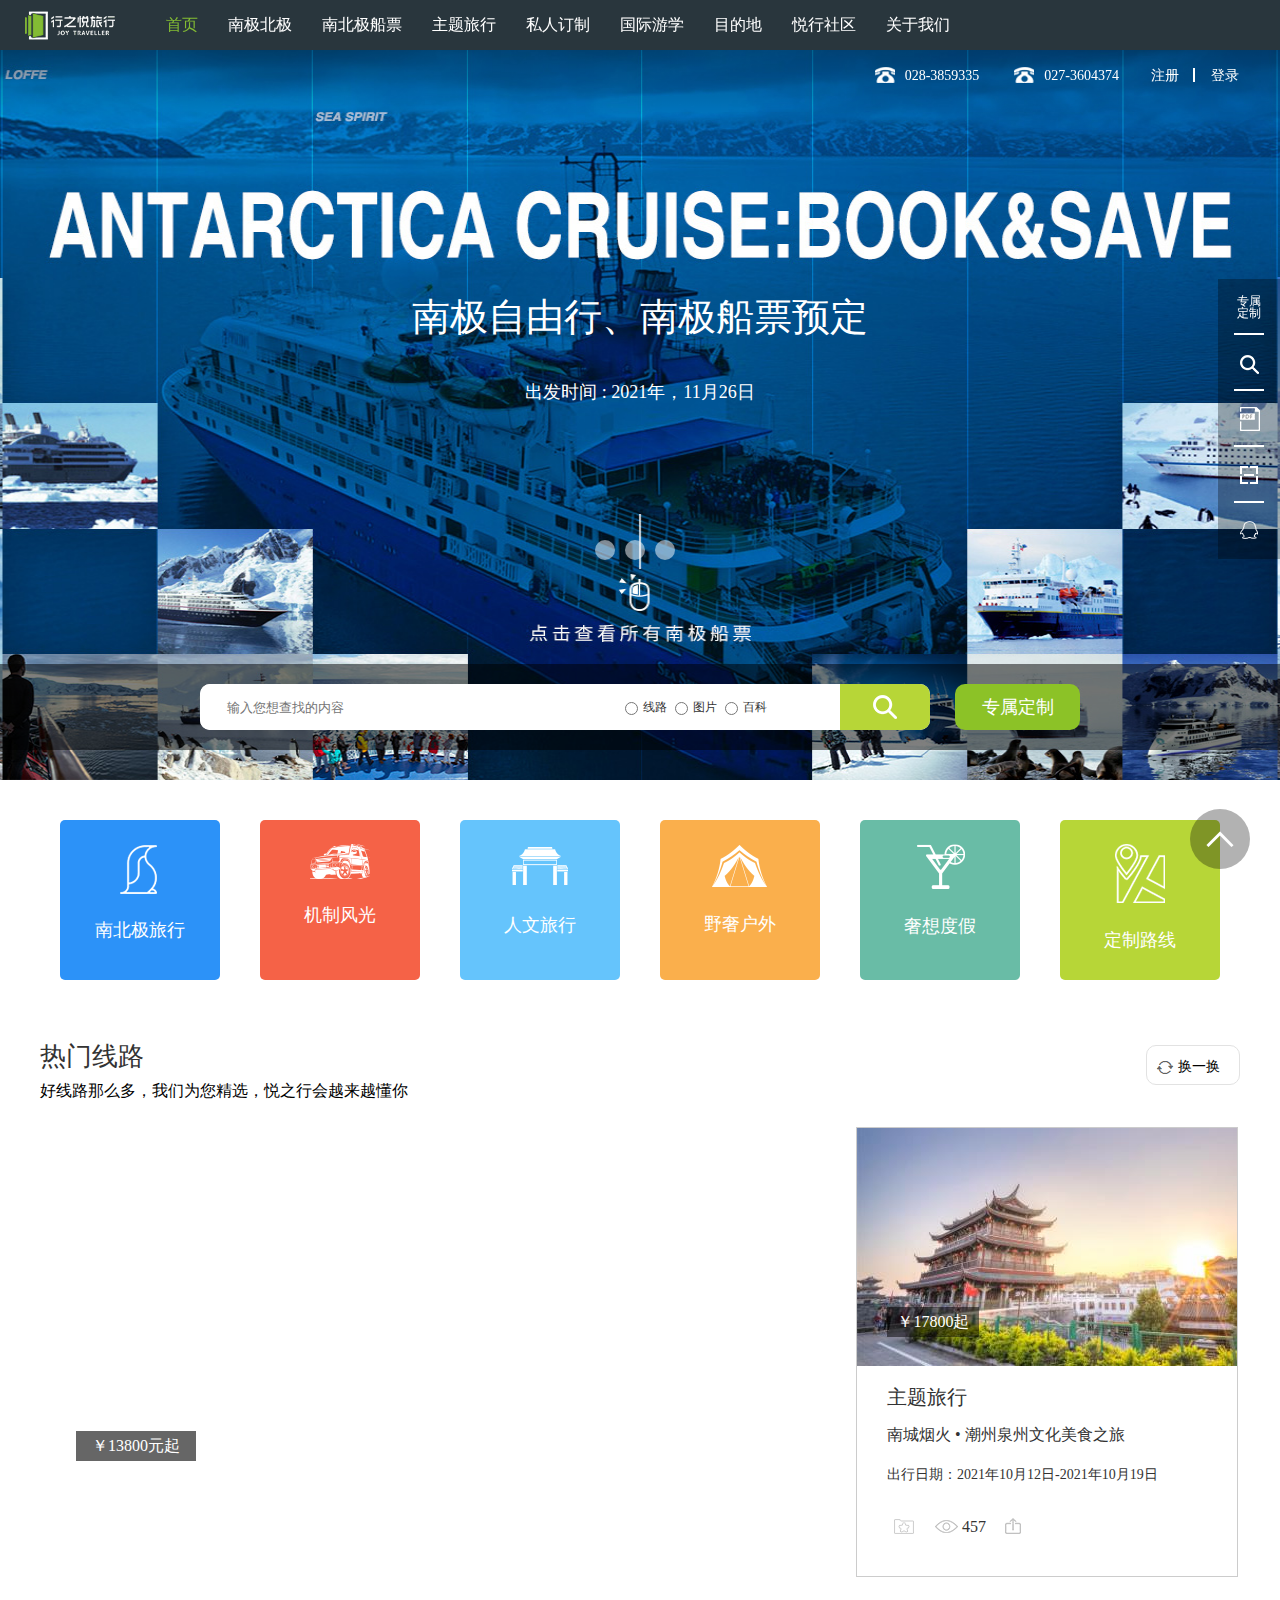
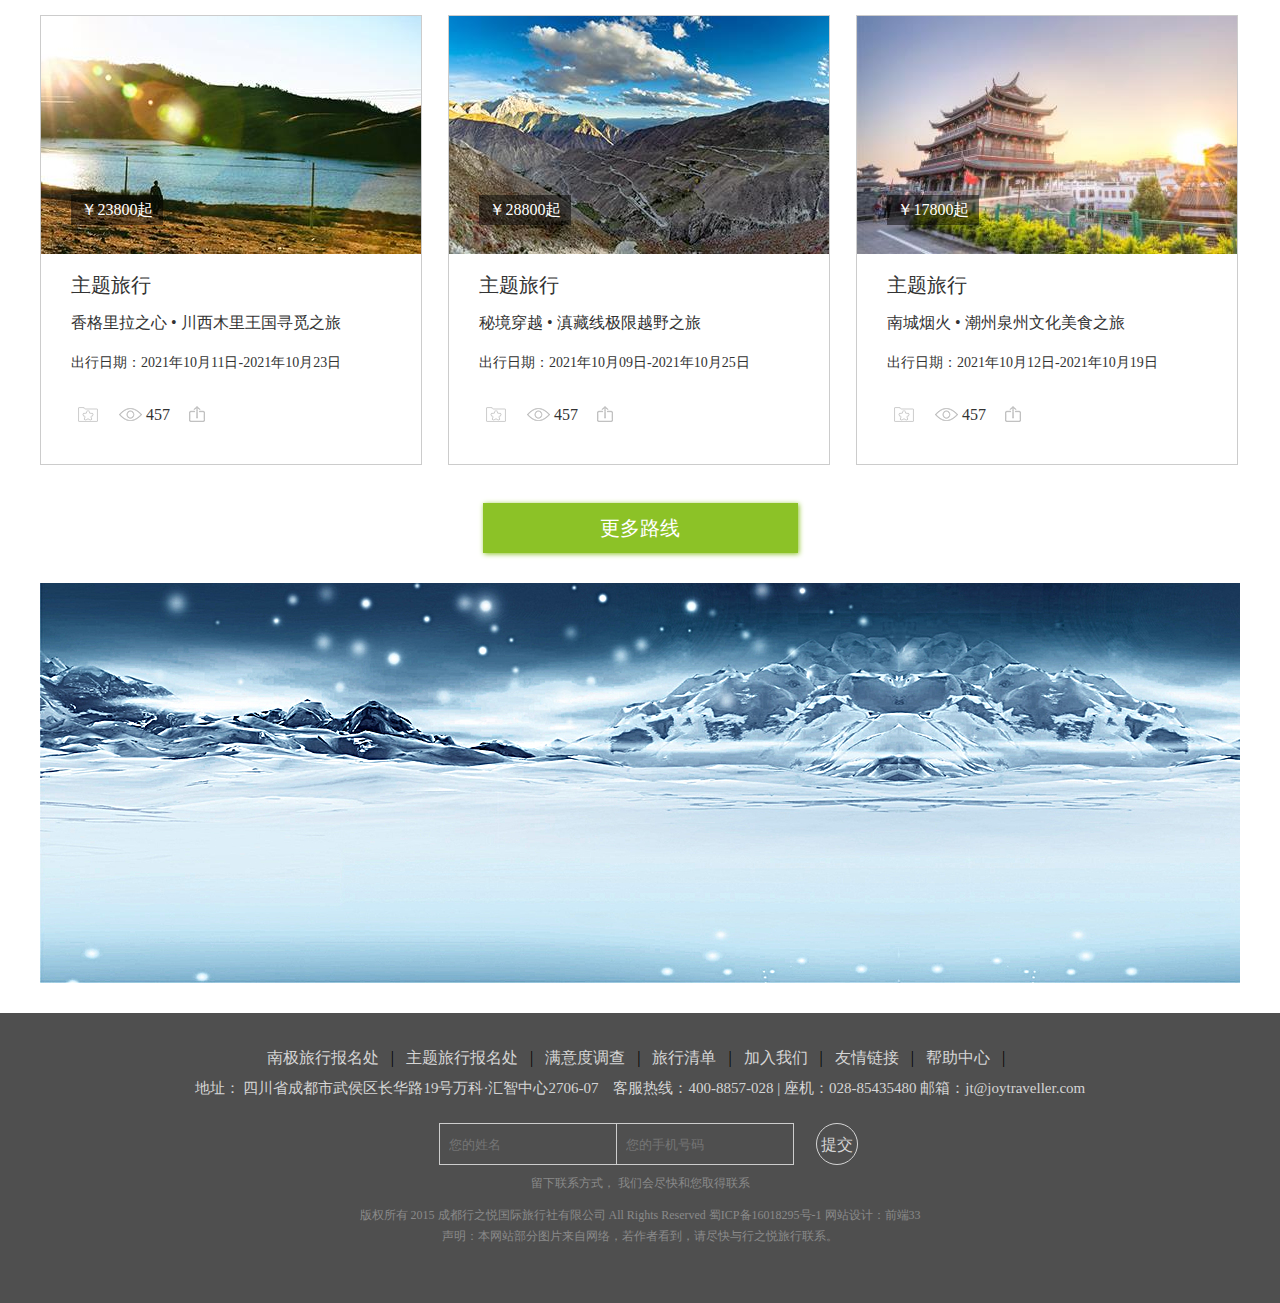
<file: index.html>
<!DOCTYPE html>
<html lang="en">

<head>
    <meta charset="UTF-8">
    <meta http-equiv="X-UA-Compatible" content="IE=edge">
    <meta name="viewport" content="width=device-width, initial-scale=1.0">
    <title>行之悦旅行-高端主题旅行、私人定制旅行、定制教育旅行</title>
    <link rel="stylesheet" href="./css/reset.css">
    <link rel="stylesheet" href="./font/iconfont.css">
    <link rel="stylesheet" href="./css/common.css">
    <link rel="shortcut icon" href="favicon.ico" type="image/x-icon">
    <link rel="stylesheet" href="./css/style.css">
</head>

<body>
    <!-- 顶部区域开始 -->
    <div class="wuyong clearfix">
        <div class="top">
            <div class="top_sticky clearfix">
                <div class="left">
                    <h1>
                        <a href="./index.html"><img src="./img/logo.png" alt="" /></a>
                    </h1>
                </div>
                <div class="mid">
                    <ul>
                        <li><a href="./index.html" class="pointer">首页</a></li>
                        <li>
                            <a href="./southnorth.html ">南极北极</a>
                            <div class="sub-nav">
                                <p><a href="">南极路线</a></p>
                                <p><a href="#">北极路线</a></p>
                                <p><a href="#">南极百科</a></p>
                                <p><a href="#">北极百科</a></p>
                                <p><a href="#">往期回顾</a></p>
                            </div>
                        </li>
                        <li>
                            <a href="#">南北极船票</a>
                            <div class="sub-nav">
                                <p><a href="#">南极船票预定</a></p>
                                <p><a href="#">北极船票</a></p>
                                <p><a href="#">南北极点</a></p>
                                <p><a href="#">选船攻略</a></p>
                            </div>
                        </li>
                        <li>
                            <a href="#">主题旅行</a>
                            <div class="sub-nav">
                                <p><a href="#">极致风光</a></p>
                                <p><a href="#">人文旅行</a></p>
                                <p><a href="#">野奢户外</a></p>
                                <p><a href="#">奢享度假</a></p>
                                <p><a href="#">主题百科</a></p>
                                <p><a href="#">往期回顾</a></p>
                            </div>
                        </li>
                        <li><a href="#">私人订制</a></li>
                        <li>
                            <a href="#">国际游学</a>
                            <div class="sub-nav">
                                <p><a href="#">游学路线</a></p>
                                <p><a href="./yxbk.html">游学百科</a></p>
                            </div>
                        </li>
                        <li><a href="./orderplace.html">目的地</a></li>
                        <li>
                            <a href="./yxsq.html">悦行社区</a>
                            <div class="sub-nav">
                                <p><a href="#">旅行资讯</a></p>
                                <p><a href="#">旅行百科</a></p>
                                <p><a href="#">图说故事</a></p>
                                <p><a href="#">南极船票</a></p>
                                <p><a href="#">往期回顾</a></p>
                                <p><a href="#">视频中</a></p>
                            </div>
                        </li>
                        <li><a href="./aboutUs.html">关于我们</a></li>
                    </ul>
                </div>
                <div class="right">
                    <ul>
                        <li>
                            <a href="#"><i></i>028-3859335</a>
                        </li>
                        <li>
                            <a href="#"><i></i>027-3604374</a>
                        </li>
                        <li>
                            <a href="#">注册</a>
                        </li>
                        <li>
                            <a href="#">登录</a>
                        </li>
                    </ul>
                </div>
            </div>
        </div>
    </div>
    <!-- 顶部区域结束 -->

    <!-- 右侧导航开始 -->
    <div class="FloatBox">
        <ul>
            <li class="list">专属<br />定制</li>
            <li class="list">
                <div class="sub_box">
                    <p>点击搜索</p>
                </div>
            </li>
            <li class="list">
                <div class="sub_box">
                    <p>下载全年旅行计划</p>
                </div>
            </li>
            <li class="list">
                <div class="sub_box">
                    <div class="pic">
                        <img src="./img/QR_code.jpg" alt="" />
                    </div>
                    <p>我们的微信</p>
                </div>
            </li>
            <li class="list">
                <div class="sub_box">
                    <ul>
                        <li>
                            <div class="icon"><img src="./img/qq1.png" alt="" /></div>
                            <p>客服1：啊哈哈</p>
                        </li>
                        <li>
                            <div class="icon"><img src="./img/qq1.png" alt="" /></div>
                            <p>客服2：嗯哼哼</p>
                        </li>
                        <li>
                            <div class="icon"><img src="./img/qq1.png" alt="" /></div>
                            <p>客服3：哦呼呼</p>
                        </li>
                    </ul>
                </div>
            </li>
        </ul>
        <div class="return_top">
            <a href="#">
                <span class="iconfont icon-sjt"></span>
            </a>
        </div>
    </div>
    <!-- 右侧导航结束 -->


    <!-- banner区域开始 -->
    <div class="banner">
        <div class="banner_content">
            <div class="banner_loop">
                <ul>
                    <li class="fl"><img src="./upload/index_banner.jpg" alt=""></li>
                    <li class="fl"><img src="./upload/index_banner1.jpg" alt=""></li>
                    <li class="fl"><img src="./upload/index_banner2.jpg" alt=""></li>
                    <li class="fl"><img src="./upload/index_banner.jpg" alt=""></li>
                </ul>
            </div>
            <div class="banner_txt">
                <h2>南极自由行、南极船票预定</h2>
                <p>出发时间 : 2021年，11月26日</p>
            </div>
            <div class="banner_search">
                <div class="search_box">
                    <div class="search fl">
                        <input type="text" placeholder="输入您想查找的内容" class="fl">
                        <div class="fenlei fl">
                            <label><input type="radio" name="fenlei" id="">线路</label>
                            <label><input type="radio" name="fenlei" id="">图片</label>
                            <label><input type="radio" name="fenlei" id="">百科</label>
                        </div>
                        <button type="submit" class="fl"><img src="./img/serach.png" alt=""></button>
                    </div>
                    <button class="vip fr">
                        <em></em>
                        <span>专属定制</span>
                    </button>
                </div>
            </div>
            <div class="btn">
                <ul class="clearfix">
                    <li class="fl"></li>
                    <li class="fl"></li>
                    <li class="fl"></li>
                </ul>
            </div>
        </div>
    </div>
    <!-- banner区域结束 -->


    <!-- 选择部分开始 -->
    <div class="w">
        <div class="listbox clearfix">
            <ul>
                <li><a href="#">
                        <div class="mask"></div><i></i><span>南北极旅行</span>
                    </a></li>
                <li><a href="#">
                        <div class="mask"></div><i></i><span>机制风光</span>
                    </a></li>
                <li><a href="#">
                        <div class="mask"></div><i></i><span>人文旅行</span>
                    </a></li>
                <li><a href="#">
                        <div class="mask"></div><i></i><span>野奢户外</span>
                    </a></li>
                <li><a href="#">
                        <div class="mask"></div><i></i><span>奢想度假</span>
                    </a></li>
                <li><a href="#">
                        <div class="mask"></div><i></i><span>定制路线</span>
                    </a></li>
            </ul>
        </div>
    </div>
    <!-- 选择部分结束 -->

    <!-- 热门路线区域开始 -->
    <div class="w hotline clearfix">
        <div class="top">
            <div class="txt fl">
                <h3><a href="#">
                        <span>热门</span>线路
                    </a></h3>
                <p>好线路那么多，我们为您精选，悦之行会越来越懂你</p>
            </div>
            <div class="change fr">
                <i><img src="./img/f5.png" alt=""></i>
                <span>换一换</span>
            </div>
        </div>
        <div class="bottom clearfix">
            <ul>
                <li class="fl">
                    <a href="#">
                        <div class="pic">
                        </div>
                        <div class="mask">
                            <div class="price">￥13800元起</div>
                            <h4>北国之冬·阿尔山呼伦贝尔秘境之旅</h4>
                            <p><i class="fl"></i><i class="fl"></i><span>2140</span><i class="fr"></i></p>
                        </div>
                    </a>
                    <div class="btn">
                        <a href="#" class="prev fl">
                            <span>&lt;</span>
                        </a>
                        <a href="#" class="next fr">
                            <span>&gt;</span>
                        </a>
                    </div>
                </li>
                <li class="fl">
                    <a href="#">
                        <div class="pic">
                            <img src="./upload/sec_bottom_pic2.jpg" alt="">
                            <div class="mask">
                                <i>文化</i><i>人文</i>
                                <p>行程天数：8天</p>
                            </div>
                            <div class="price">￥17800起</div>
                        </div>
                        <div class="txt">
                            <h5>主题旅行</h5>
                            <p>南城烟火 • 潮州泉州文化美食之旅</p>
                            <p>出行日期：2021年10月12日-2021年10月19日</p>
                            <p><i></i><i></i><span>457</span><i></i></p>
                        </div>
                    </a>
                </li>
                <li class="fl">
                    <a href="#">
                        <div class="pic">
                            <img src="./upload/sec_bottom_pic3.jpeg" alt="">
                            <div class="mask">
                                <i>自然</i><i>轻探险</i><i>摄影</i>
                                <p>行程天数：17天</p>
                            </div>
                            <div class="price">￥23800起</div>
                        </div>
                        <div class="txt">
                            <h5>主题旅行</h5>
                            <p>香格里拉之心 • 川西木里王国寻觅之旅</p>
                            <p>出行日期：2021年10月11日-2021年10月23日</p>
                            <p><i></i><i></i><span>457</span><i></i></p>
                        </div>
                    </a>
                </li>
                <li class="fl">
                    <a href="#">
                        <div class="pic">
                            <img src="./upload/sec_bottom_pic4.jpg" alt="">
                            <div class="mask">
                                <i>自然</i><i>轻探险</i><i>摄影</i>
                                <p>行程天数：8天</p>
                            </div>
                            <div class="price">￥28800起</div>
                        </div>
                        <div class="txt">
                            <h5>主题旅行</h5>
                            <p>秘境穿越 • 滇藏线极限越野之旅</p>
                            <p>出行日期：2021年10月09日-2021年10月25日</p>
                            <p><i></i><i></i><span>457</span><i></i></p>
                        </div>
                    </a>
                </li>
                <li class="fl">
                    <a href="#">
                        <div class="pic">
                            <img src="./upload/sec_bottom_pic2.jpg" alt="">
                            <div class="mask">
                                <i>文化</i><i>人文</i>
                                <p>行程天数：8天</p>
                            </div>
                            <div class="price">￥17800起</div>
                        </div>
                        <div class="txt">
                            <h5>主题旅行</h5>
                            <p>南城烟火 • 潮州泉州文化美食之旅</p>
                            <p>出行日期：2021年10月12日-2021年10月19日</p>
                            <p><i></i><i></i><span>457</span><i></i></p>
                        </div>
                    </a>
                </li>
            </ul>
        </div>
        <div class="more">
            <a href="#">更多路线</a>
        </div>
    </div>
    <!-- 热门路线区域结束 -->

    <!-- 底部轮播图区域开始 -->
    <div class="w">
        <div class="loop">
            <ul>
                <li class="fl"><img src="./upload/loop_pic1.jpeg" alt=""></li>
                <li class="fl"><img src="./upload/loop_pic2.jpeg" alt=""></li>
                <li class="fl"><img src="./upload/loop_pic3.jpeg" alt=""></li>
                <li class="fl"><img src="./upload/loop_pic1.jpeg" alt=""></li>
            </ul>
        </div>
    </div>
    <!-- 底部轮播图区域结束 -->


    <!-- 底部区域开始 -->
    <div class="foot">
        <div class="w">
            <p class="foot-nav">
                <a href="#">南极旅行报名处</a>
                <span>&nbsp;&nbsp;|&nbsp;&nbsp;</span>
                <a href="#">主题旅行报名处</a>
                <span>&nbsp;&nbsp;|&nbsp;&nbsp;</span>
                <a href="#">满意度调查</a>
                <span>&nbsp;&nbsp;|&nbsp;&nbsp;</span>
                <a href="#">旅行清单</a>
                <span>&nbsp;&nbsp;|&nbsp;&nbsp;</span>
                <a href="#">加入我们</a>
                <span>&nbsp;&nbsp;|&nbsp;&nbsp;</span>
                <a href="#">友情链接</a>
                <span>&nbsp;&nbsp;|&nbsp;&nbsp;</span>
                <a href="#">帮助中心</a>
                <span>&nbsp;&nbsp;|&nbsp;&nbsp;</span>
            </p>
            <p class="foot-address">
                地址：
                <a href="#"> 四川省成都市武侯区长华路19号万科·汇智中心2706-07</a>
                &nbsp;&nbsp; 客服热线：400-8857-028 | 座机：028-85435480
                邮箱：jt@joytraveller.com
            </p>
            <div class="foot-input">
                <input type="text" class="ftxt" placeholder="您的姓名" /><input type="text" class="ftxt"
                    placeholder="您的手机号码" />
                <a href="#">提交</a>
            </div>
            <p>留下联系方式， 我们会尽快和您取得联系</p>
            <p>
                版权所有 2015 成都行之悦国际旅行社有限公司 All Rights Reserved
                <a href="#">蜀ICP备16018295号-1</a>
                <a href="#">网站设计：前端33</a>
            </p>
            <p>
                声明：本网站部分图片来自网络，若作者看到，请尽快与行之悦旅行联系。
            </p>
        </div>
    </div>
    <!-- 底部区域结束 -->
</body>

</html>
</file>
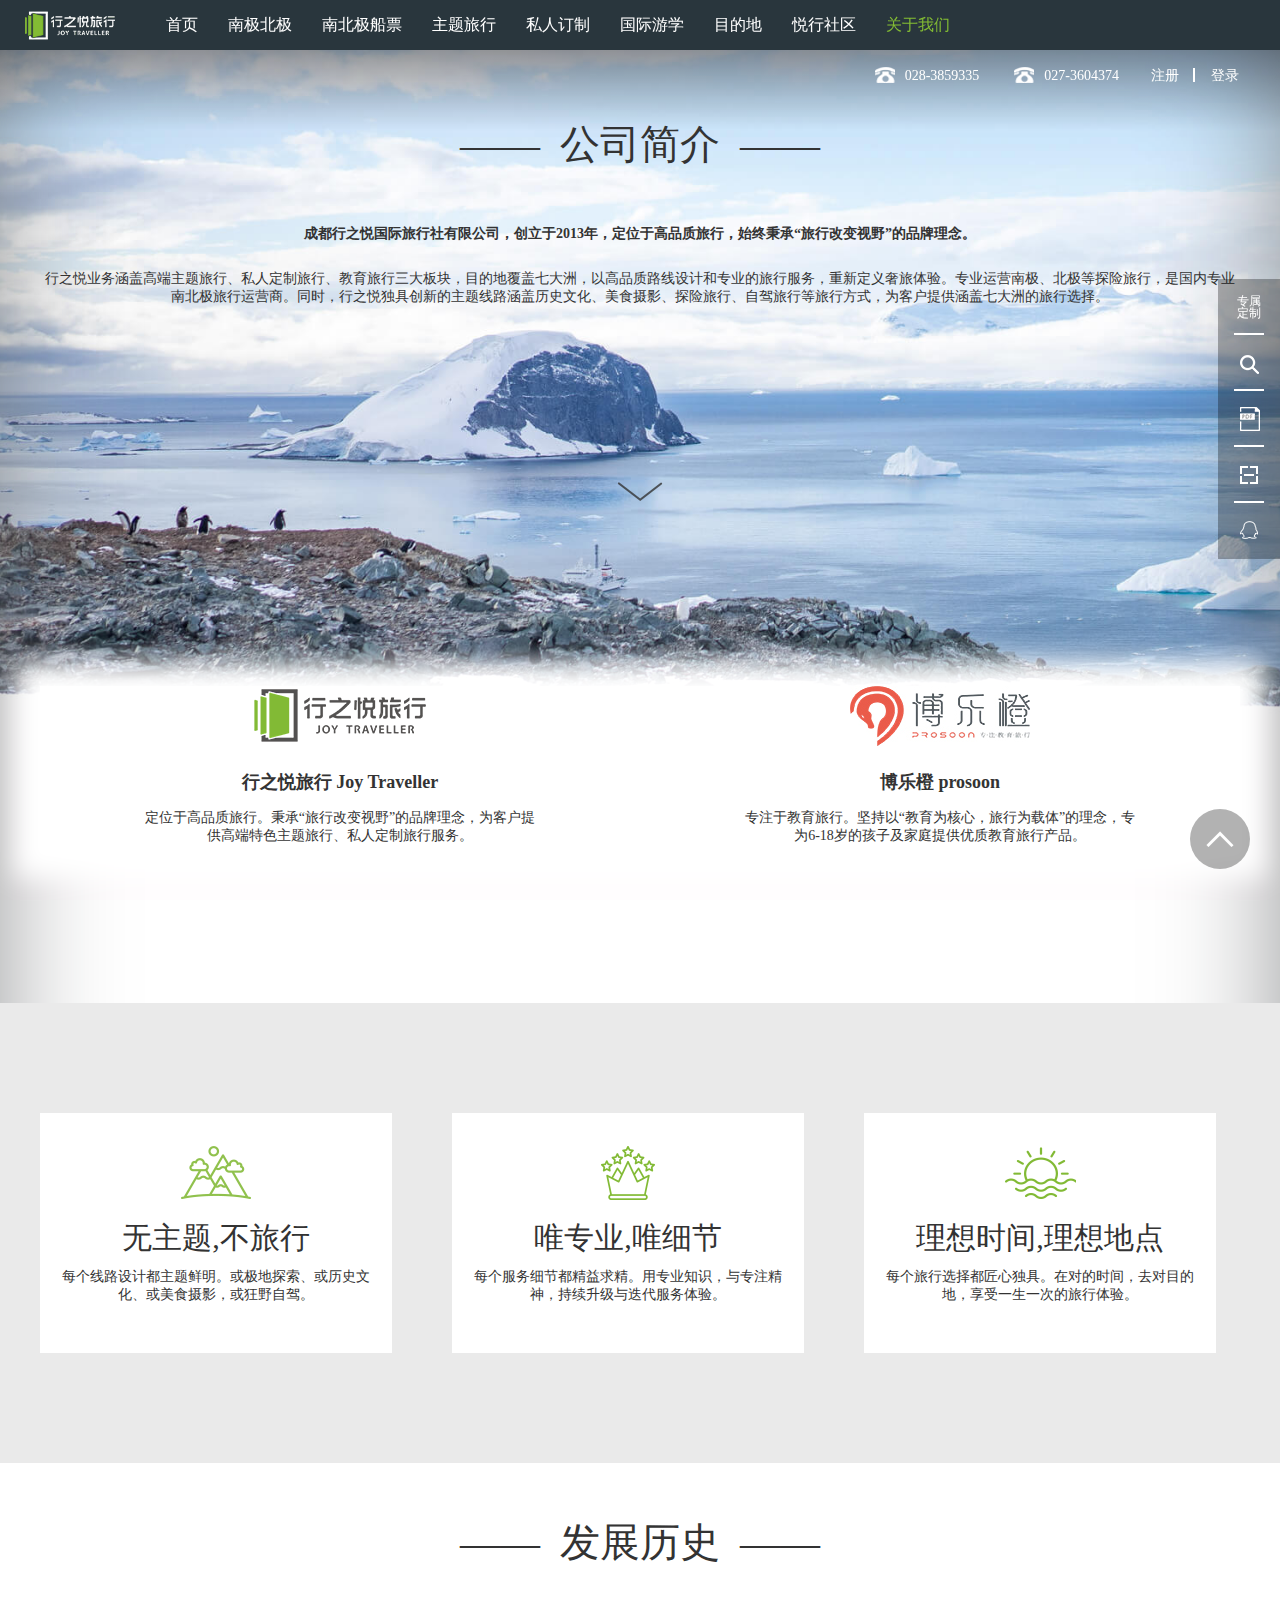
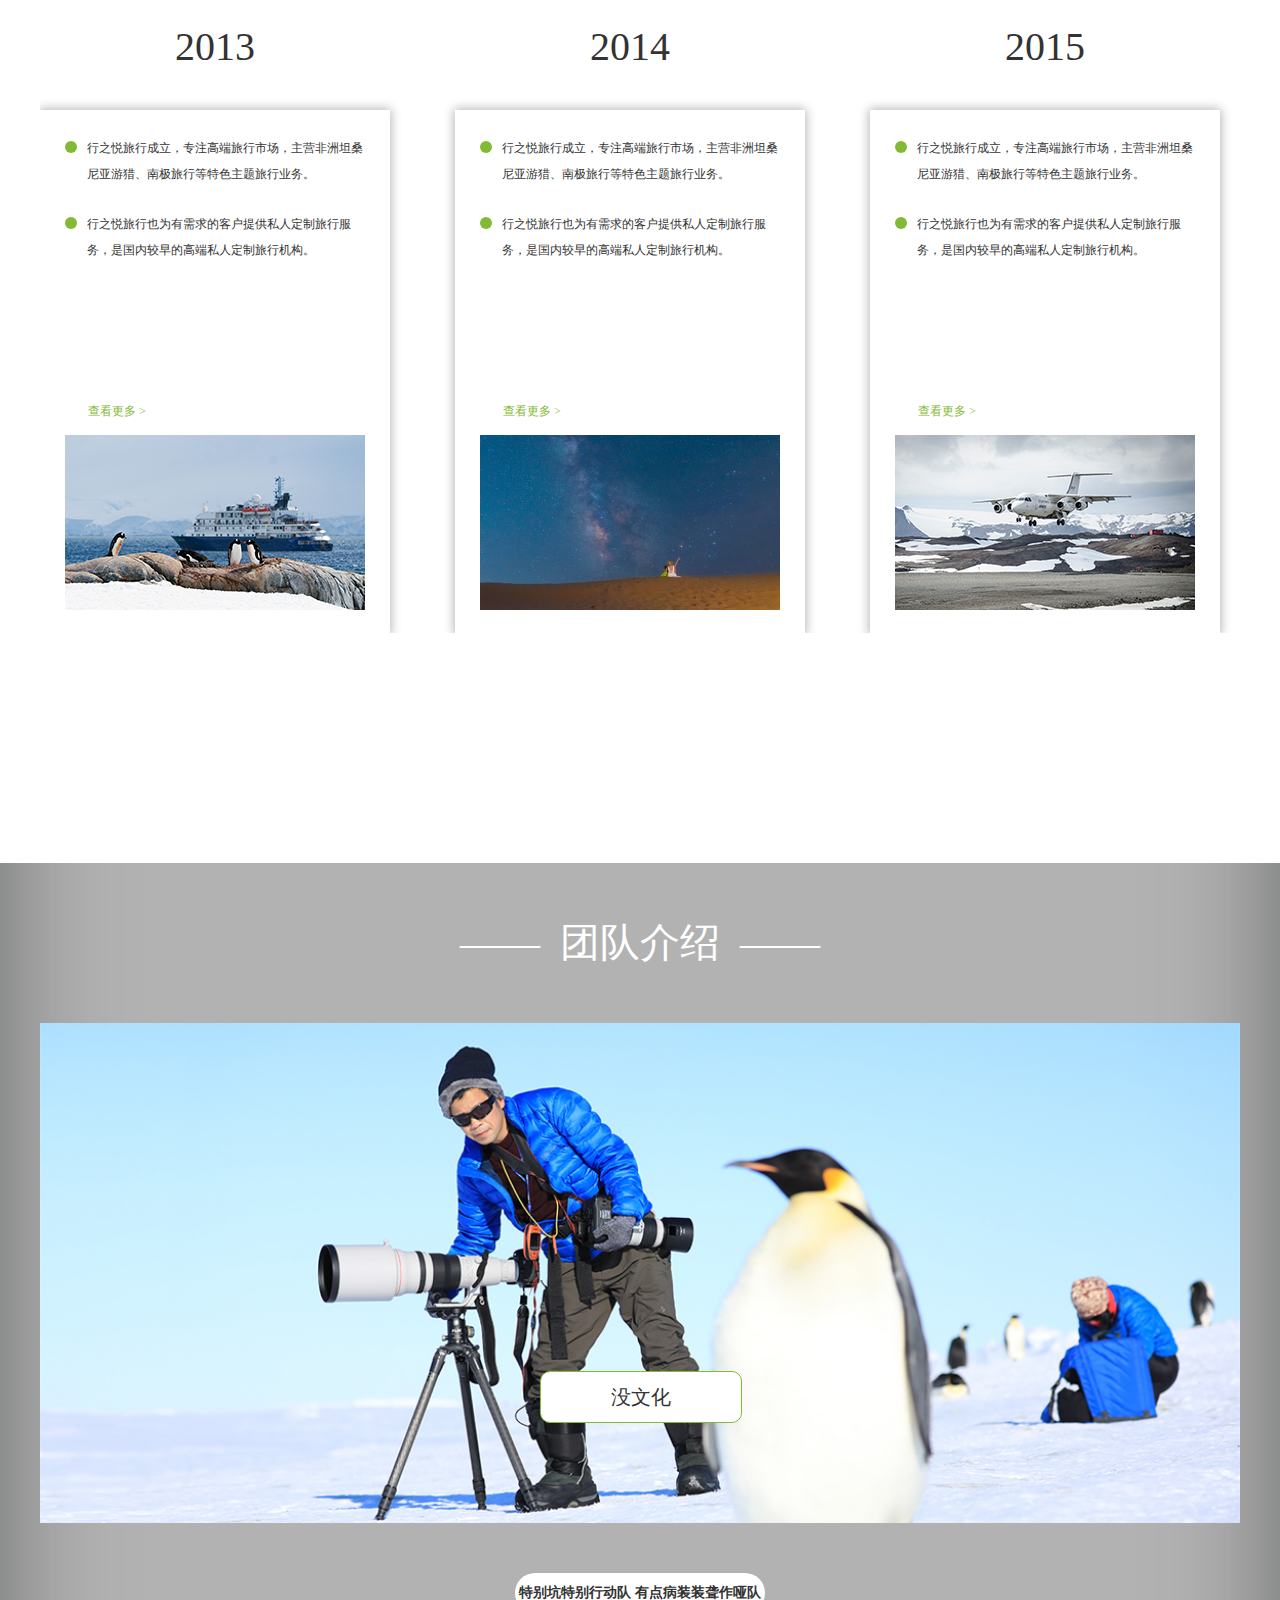
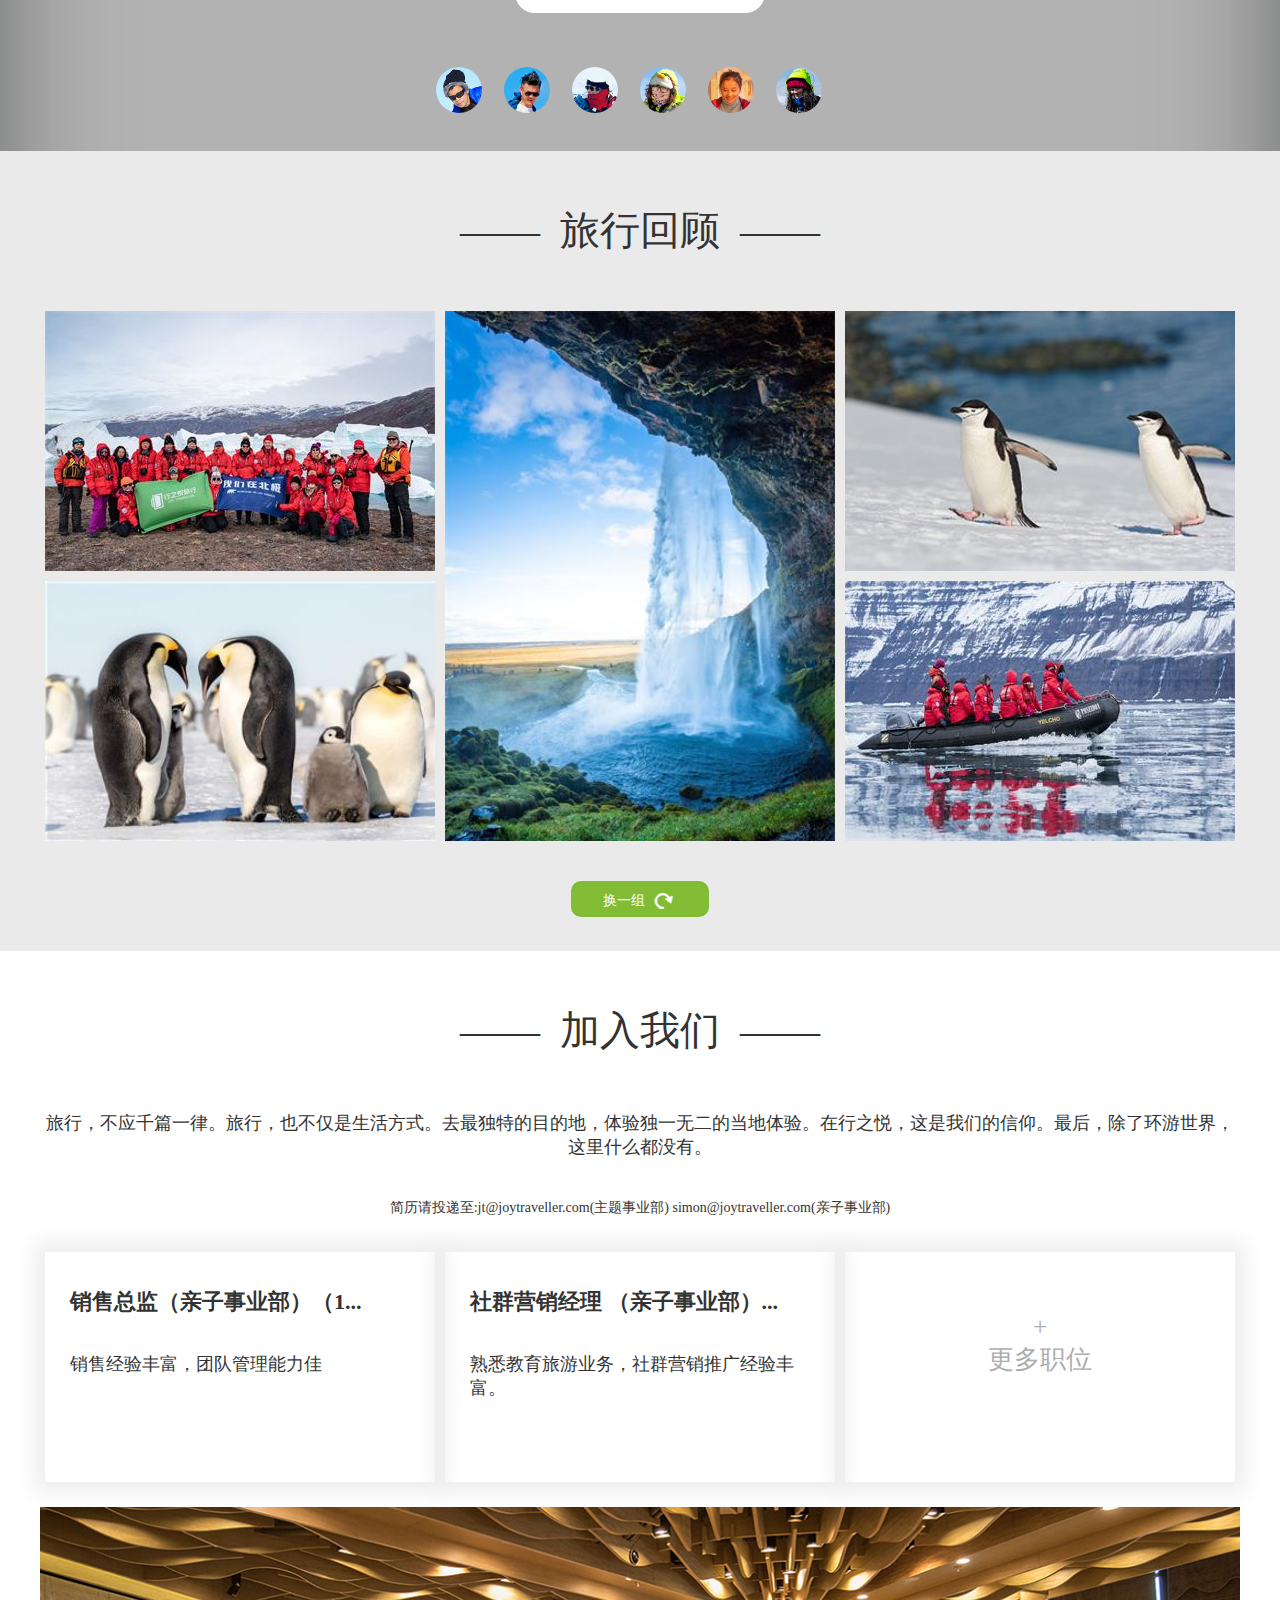
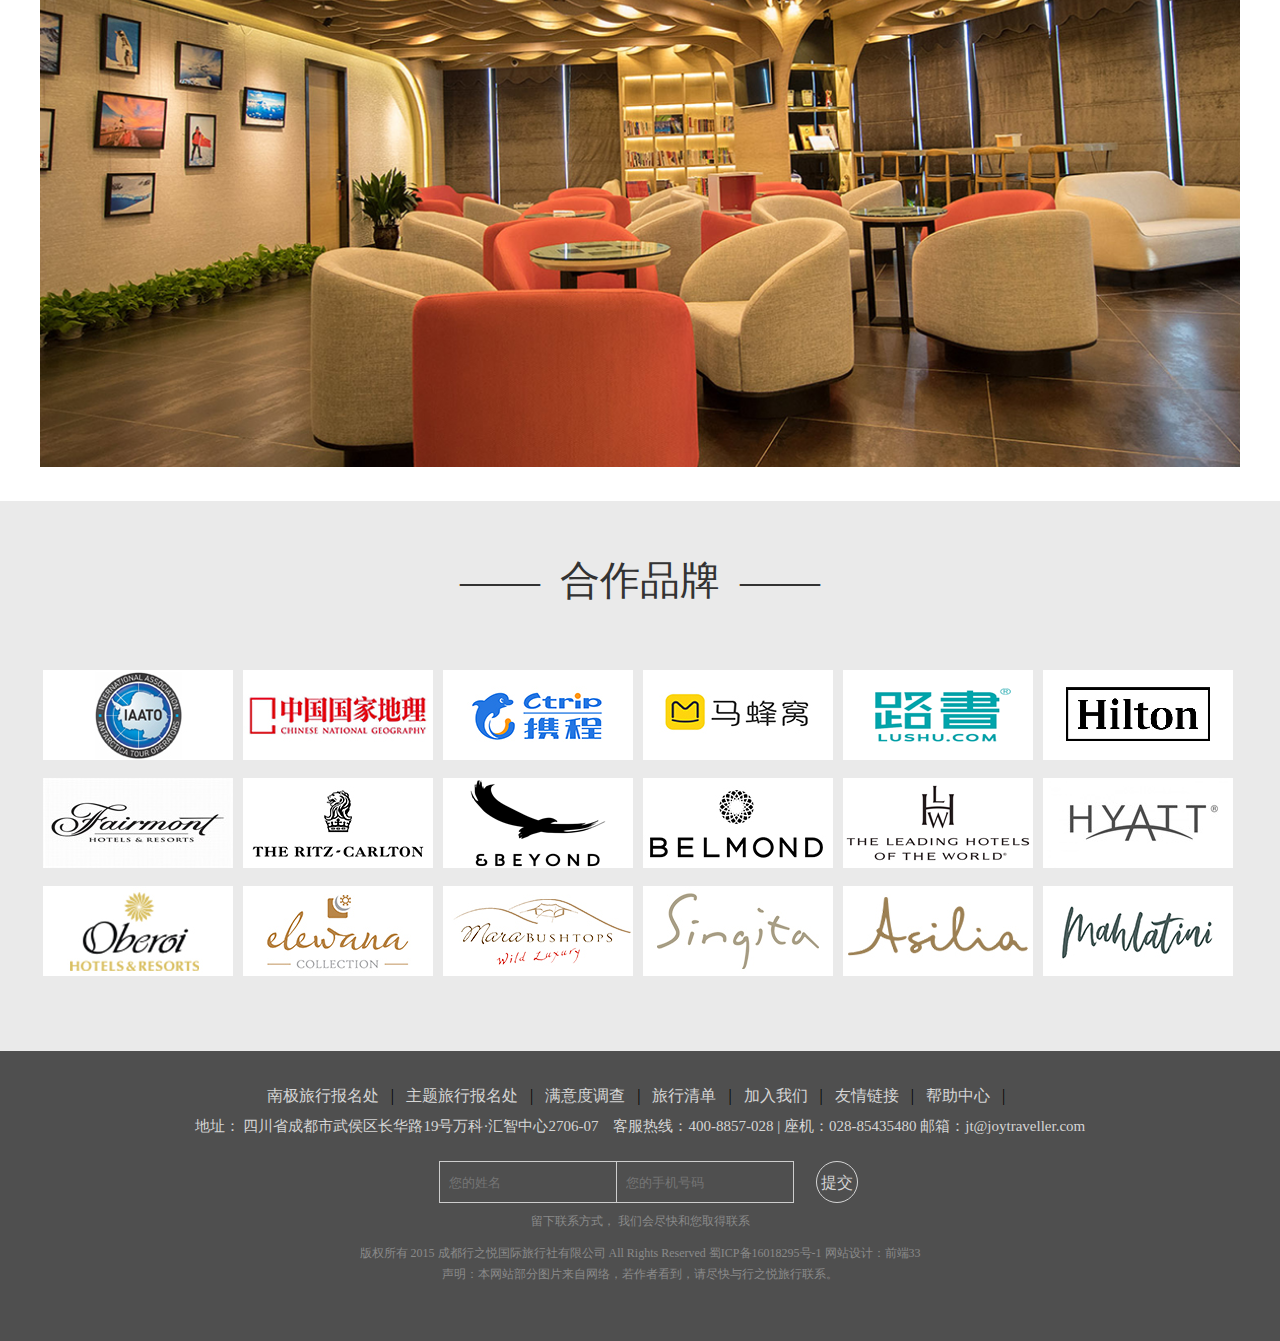
<file: aboutUs.html>
<!DOCTYPE html>
<html lang="en">

<head>
    <meta charset="UTF-8">
    <meta http-equiv="X-UA-Compatible" content="IE=edge">
    <meta name="viewport" content="width=device-width, initial-scale=1.0">
    <title>行之悦-关于我们</title>
    <link rel="stylesheet" href="./css/reset.css">
    <link rel="stylesheet" href="./css/common.css">
    <link rel="stylesheet" href="./css/aboutUs.css">
    <link rel="stylesheet" href="./font/iconfont.css">
    <link rel="shortcut icon" href="favicon.ico" type="image/x-icon">
</head>

<body>
    <!-- 顶部区域开始 -->
    <div class="wuyong clearfix">
        <div class="top">
            <div class="top_sticky clearfix">
                <div class="left">
                    <h1>
                        <a href="./index.html"><img src="./img/logo.png" alt="" /></a>
                    </h1>
                </div>
                <div class="mid">
                    <ul>
                        <li><a href="./index.html">首页</a></li>
                        <li>
                            <a href="./southnorth.html ">南极北极</a>
                            <div class="sub-nav">
                                <p><a href="">南极路线</a></p>
                                <p><a href="#">北极路线</a></p>
                                <p><a href="#">南极百科</a></p>
                                <p><a href="#">北极百科</a></p>
                                <p><a href="#">往期回顾</a></p>
                            </div>
                        </li>
                        <li>
                            <a href="#">南北极船票</a>
                            <div class="sub-nav">
                                <p><a href="#">南极船票预定</a></p>
                                <p><a href="#">北极船票</a></p>
                                <p><a href="#">南北极点</a></p>
                                <p><a href="#">选船攻略</a></p>
                            </div>
                        </li>
                        <li>
                            <a href="#">主题旅行</a>
                            <div class="sub-nav">
                                <p><a href="#">极致风光</a></p>
                                <p><a href="#">人文旅行</a></p>
                                <p><a href="#">野奢户外</a></p>
                                <p><a href="#">奢享度假</a></p>
                                <p><a href="#">主题百科</a></p>
                                <p><a href="#">往期回顾</a></p>
                            </div>
                        </li>
                        <li><a href="#">私人订制</a></li>
                        <li>
                            <a href="#">国际游学</a>
                            <div class="sub-nav">
                                <p><a href="#">游学路线</a></p>
                                <p><a href="./yxbk.html">游学百科</a></p>
                            </div>
                        </li>
                        <li><a href="./orderplace.html">目的地</a></li>
                        <li>
                            <a href="./yxsq.html">悦行社区</a>
                            <div class="sub-nav">
                                <p><a href="#">旅行资讯</a></p>
                                <p><a href="#">旅行百科</a></p>
                                <p><a href="#">图说故事</a></p>
                                <p><a href="#">南极船票</a></p>
                                <p><a href="#">往期回顾</a></p>
                                <p><a href="#">视频中</a></p>
                            </div>
                        </li>
                        <li><a href="./aboutUs.html" class="pointer">关于我们</a></li>
                    </ul>
                </div>
                <div class="right">
                    <ul>
                        <li>
                            <a href="#"><i></i>028-3859335</a>
                        </li>
                        <li>
                            <a href="#"><i></i>027-3604374</a>
                        </li>
                        <li>
                            <a href="#">注册</a>
                        </li>
                        <li>
                            <a href="#">登录</a>
                        </li>
                    </ul>
                </div>
            </div>
        </div>
    </div>
    <!-- 顶部区域结束 -->

    <!-- 右侧导航开始 -->
    <div class="FloatBox">
        <ul>
            <li class="list">专属<br />定制</li>
            <li class="list">
                <div class="sub_box">
                    <p>点击搜索</p>
                </div>
            </li>
            <li class="list">
                <div class="sub_box">
                    <p>下载全年旅行计划</p>
                </div>
            </li>
            <li class="list">
                <div class="sub_box">
                    <div class="pic">
                        <img src="./img/QR_code.jpg" alt="" />
                    </div>
                    <p>我们的微信</p>
                </div>
            </li>
            <li class="list">
                <div class="sub_box">
                    <ul>
                        <li>
                            <div class="icon"><img src="./img/qq1.png" alt="" /></div>
                            <p>客服1：啊哈哈</p>
                        </li>
                        <li>
                            <div class="icon"><img src="./img/qq1.png" alt="" /></div>
                            <p>客服2：嗯哼哼</p>
                        </li>
                        <li>
                            <div class="icon"><img src="./img/qq1.png" alt="" /></div>
                            <p>客服3：哦呼呼</p>
                        </li>
                    </ul>
                </div>
            </li>
        </ul>
        <div class="return_top">
            <a href="#">
                <span class="iconfont icon-sjt"></span>
            </a>
        </div>
    </div>
    <!-- 右侧导航结束 -->



    <!-- 主体部分开始 -->
    <div class="about">
        <div class="jianjie w">
            <h3><span>——</span>&nbsp;&nbsp;公司简介&nbsp;&nbsp;<span>——</span></h3>
            <p class="p1">成都行之悦国际旅行社有限公司，创立于2013年，定位于高品质旅行，始终秉承“旅行改变视野”的品牌理念。</p>
            <p>行之悦业务涵盖高端主题旅行、私人定制旅行、教育旅行三大板块，目的地覆盖七大洲，以高品质路线设计和专业的旅行服务，重新定义奢旅体验。专业运营南极、北极等探险旅行，是国内专业南北极旅行运营商。同时，行之悦独具创新的主题线路涵盖历史文化、美食摄影、探险旅行、自驾旅行等旅行方式，为客户提供涵盖七大洲的旅行选择。
            </p>
        </div>
        <div class="jiantou w">
            <img src="./img/adt1.png" alt="">
        </div>
        <div class="title w">
            <div class="t1 left">
                <img src="./img/aboutUs_悦之行旅行.jpg" alt="">
                <h3>行之悦旅行 Joy Traveller</h3>
                <p>定位于高品质旅行。秉承“旅行改变视野”的品牌理念，为客户提供高端特色主题旅行、私人定制旅行服务。</p>
            </div>
            <div class="t1 right">
                <img src="./img/aboutUs_博乐橙.jpg" alt="">
                <h3>博乐橙 prosoon</h3>
                <p>专注于教育旅行。坚持以“教育为核心，旅行为载体”的理念，专为6-18岁的孩子及家庭提供优质教育旅行产品。</p>
            </div>
        </div>
        <div class="title1">
            <div class="w">
                <ul>
                    <li>
                        <div class="imgbox">

                        </div>
                        <h2>无主题,不旅行</h2>
                        <p>每个线路设计都主题鲜明。或极地探索、或历史文化、或美食摄影，或狂野自驾。</p>
                    </li>
                    <li>
                        <div class="imgbox">

                        </div>
                        <h2>唯专业,唯细节</h2>
                        <p>每个服务细节都精益求精。用专业知识，与专注精神，持续升级与迭代服务体验。</p>
                    </li>
                    <li>
                        <div class="imgbox">

                        </div>
                        <h2>理想时间,理想地点</h2>
                        <p>每个旅行选择都匠心独具。在对的时间，去对目的地，享受一生一次的旅行体验。</p>
                    </li>
                </ul>
            </div>
        </div>
        <div class="fazhan ">
            <div class="yichu w">
                <h3><span>——</span>&nbsp;&nbsp;发展历史&nbsp;&nbsp;<span>——</span></h3>
                <div class="container">
                    <div class="lunbo">
                        <div class="monment">
                            <h4>2013</h4>
                            <div class="bottom">
                                <p>行之悦旅行成立，专注高端旅行市场，主营非洲坦桑尼亚游猎、南极旅行等特色主题旅行业务。</p>
                                <p>行之悦旅行也为有需求的客户提供私人定制旅行服务，是国内较早的高端私人定制旅行机构。</p>
                                <a href="#">查看更多 ></a>
                                <img src="./upload/aboutUs_history_w1.jpg" alt="">
                            </div>
                        </div>
                        <div class="monment">
                            <h4>2014</h4>
                            <div class="bottom">
                                <p>行之悦旅行成立，专注高端旅行市场，主营非洲坦桑尼亚游猎、南极旅行等特色主题旅行业务。</p>
                                <p>行之悦旅行也为有需求的客户提供私人定制旅行服务，是国内较早的高端私人定制旅行机构。</p>
                                <a href="#">查看更多 ></a>
                                <img src="./upload/AboutUs_星空.jpg" alt="">
                            </div>
                        </div>
                        <div class="monment">
                            <h4>2015</h4>
                            <div class="bottom">
                                <p>行之悦旅行成立，专注高端旅行市场，主营非洲坦桑尼亚游猎、南极旅行等特色主题旅行业务。</p>
                                <p>行之悦旅行也为有需求的客户提供私人定制旅行服务，是国内较早的高端私人定制旅行机构。</p>
                                <a href="#">查看更多 ></a>
                                <img src="./upload/aboutUs_history_w2.jpg" alt="">
                            </div>
                        </div>
                        <div class="monment">
                            <h4>2016</h4>
                            <div class="bottom">
                                <p>行之悦旅行成立，专注高端旅行市场，主营非洲坦桑尼亚游猎、南极旅行等特色主题旅行业务。</p>
                                <p>行之悦旅行也为有需求的客户提供私人定制旅行服务，是国内较早的高端私人定制旅行机构。</p>
                                <a href="#">查看更多 ></a>
                                <img src="./upload/aboutUs_history_w1.jpg" alt="">
                            </div>
                        </div>
                        <div class="monment">
                            <h4>2017</h4>
                            <div class="bottom">
                                <p>行之悦旅行成立，专注高端旅行市场，主营非洲坦桑尼亚游猎、南极旅行等特色主题旅行业务。</p>
                                <p>行之悦旅行也为有需求的客户提供私人定制旅行服务，是国内较早的高端私人定制旅行机构。</p>
                                <a href="#">查看更多 ></a>
                                <img src="./upload/AboutUs_星空.jpg" alt="">
                            </div>
                        </div>
                        <div class="monment">
                            <h4>2018</h4>
                            <div class="bottom">
                                <p>行之悦旅行成立，专注高端旅行市场，主营非洲坦桑尼亚游猎、南极旅行等特色主题旅行业务。</p>
                                <p>行之悦旅行也为有需求的客户提供私人定制旅行服务，是国内较早的高端私人定制旅行机构。</p>
                                <a href="#">查看更多 ></a>
                                <img src="./upload/aboutUs_history_w2.jpg" alt="">
                            </div>
                        </div>
                        <div class="monment">
                            <h4>2019</h4>
                            <div class="bottom">
                                <p>行之悦旅行成立，专注高端旅行市场，主营非洲坦桑尼亚游猎、南极旅行等特色主题旅行业务。</p>
                                <p>行之悦旅行也为有需求的客户提供私人定制旅行服务，是国内较早的高端私人定制旅行机构。</p>
                                <a href="#">查看更多 ></a>
                                <img src="./upload/aboutUs_history_w1.jpg" alt="">
                            </div>
                        </div>
                        <div class="monment">
                            <h4>2020</h4>
                            <div class="bottom">
                                <p>行之悦旅行成立，专注高端旅行市场，主营非洲坦桑尼亚游猎、南极旅行等特色主题旅行业务。</p>
                                <p>行之悦旅行也为有需求的客户提供私人定制旅行服务，是国内较早的高端私人定制旅行机构。</p>
                                <a href="#">查看更多 ></a>
                                <img src="./upload/AboutUs_星空.jpg" alt="">
                            </div>
                        </div>
                        <div class="monment">
                            <h4>2013</h4>
                            <div class="bottom">
                                <p>行之悦旅行成立，专注高端旅行市场，主营非洲坦桑尼亚游猎、南极旅行等特色主题旅行业务。</p>
                                <p>行之悦旅行也为有需求的客户提供私人定制旅行服务，是国内较早的高端私人定制旅行机构。</p>
                                <a href="#">查看更多 ></a>
                                <img src="./upload/aboutUs_history_w1.jpg" alt="">
                            </div>
                        </div>
                        <div class="monment">
                            <h4>2014</h4>
                            <div class="bottom">
                                <p>行之悦旅行成立，专注高端旅行市场，主营非洲坦桑尼亚游猎、南极旅行等特色主题旅行业务。</p>
                                <p>行之悦旅行也为有需求的客户提供私人定制旅行服务，是国内较早的高端私人定制旅行机构。</p>
                                <a href="#">查看更多 ></a>
                                <img src="./upload/AboutUs_星空.jpg" alt="">
                            </div>
                        </div>
                        <div class="monment">
                            <h4>2015</h4>
                            <div class="bottom">
                                <p>行之悦旅行成立，专注高端旅行市场，主营非洲坦桑尼亚游猎、南极旅行等特色主题旅行业务。</p>
                                <p>行之悦旅行也为有需求的客户提供私人定制旅行服务，是国内较早的高端私人定制旅行机构。</p>
                                <a href="#">查看更多 ></a>
                                <img src="./upload/aboutUs_history_w2.jpg" alt="">
                            </div>
                        </div>
                    </div>
                </div>
            </div>
        </div>
        <div class="tuandui">
            <div class="beijing">
                <i class="mask">
                </i>
                <div class="w">
                    <h3><span>——</span>&nbsp;&nbsp;团队介绍&nbsp;&nbsp;<span>——</span></h3>
                    <div class="jieshao">
                        <div class="lunbo1">
                            <div class="monment1">
                                <div class="txtbox t1">
                                    没文化
                                </div>
                                <img src="./upload/AboutUs_loop1_1.jpg" alt="">
                            </div>
                            <div class="monment1">
                                <div class="txtbox t2">
                                    没吃饱
                                </div>
                                <img src="./upload/AboutUs_loop1_2.jpg" alt="">
                            </div>
                            <div class="monment1">
                                <div class="txtbox t3">
                                    没洗澡
                                </div>
                                <img src="./upload/AboutUs_loop1_3.jpg" alt="">
                            </div>
                            <div class="monment1">
                                <div class="txtbox t4">
                                    没睡觉
                                </div>
                                <img src="./upload/AboutUs_loop1_4.jpg" alt="">
                            </div>
                            <div class="monment1">
                                <div class="txtbox t5">
                                    没精神
                                </div>
                                <img src="./upload/AboutUs_loop1_5.jpg" alt="">
                            </div>
                            <div class="monment1">
                                <div class="txtbox t6">
                                    没烦恼
                                </div>
                                <img src="./upload/AboutUs_loop1_6.jpg" alt="">
                            </div>
                        </div>
                    </div>
                    <a href="#">特别坑特别行动队 有点病装装聋作哑队</a>
                    <div class="touxiang">
                        <ul>
                            <li>
                                <img src="./upload/AboutUs_loop1_1min.jpg" alt="">
                            </li>
                            <li>
                                <img src="./upload/AboutUs_loop1_2min.jpg" alt="">
                            </li>
                            <li>
                                <img src="./upload/AboutUs_loop1_3min.jpg" alt="">
                            </li>
                            <li>
                                <img src="./upload/AboutUs_loop1_4min.jpg" alt="">
                            </li>
                            <li>
                                <img src="./upload/AboutUs_loop1_5min.jpg" alt="">
                            </li>
                            <li>
                                <img src="./upload/AboutUs_loop1_6MIN.jpg" alt="">
                            </li>
                        </ul>
                    </div>
                </div>
            </div>

        </div>
        <div class="huigu">
            <h3><span>——</span>&nbsp;&nbsp;旅行回顾&nbsp;&nbsp;<span>——</span></h3>
            <div class="k1 w">
                <div class="lr left">
                    <div class="t1 left1">
                        <p>2019.06 斯瓦尔巴</p>
                        <i class="mask"></i>
                    </div>
                    <div class="t1 left2">
                        <p>2019.06 斯瓦尔巴</p>
                        <i class="mask"></i>
                    </div>
                </div>
                <div class="center">
                    <p>2019.06 斯瓦尔巴</p>
                    <i class="mask"></i>
                </div>
                <div class="lr right">
                    <div class="t1 right1">
                        <p>2019.06 斯瓦尔巴</p>
                        <i class="mask"></i>
                    </div>
                    <div class="t1 right2">
                        <p>2019.06 斯瓦尔巴</p>
                        <i class="mask"></i>
                    </div>
                </div>
            </div>
            <div class="huan w">
                换一组
            </div>
        </div>
        <div class="jiaru">
            <h3><span>——</span>&nbsp;&nbsp;加入我们&nbsp;&nbsp;<span>——</span></h3>
            <div class="w">
                <p class="p1">旅行，不应千篇一律。旅行，也不仅是生活方式。去最独特的目的地，体验独一无二的当地体验。在行之悦，这是我们的信仰。最后，除了环游世界，这里什么都没有。</p>
                <p class="p2">简历请投递至:jt@joytraveller.com(主题事业部) simon@joytraveller.com(亲子事业部)</p>
                <ul>
                    <li>
                        <h5>销售总监（亲子事业部）（1...</h5>
                        <p>销售经验丰富，团队管理能力佳</p>
                    </li>
                    <li>
                        <h5>社群营销经理 （亲子事业部）...</h5>
                        <p>熟悉教育旅游业务，社群营销推广经验丰富。</p>
                    </li>
                    <li>
                        <h6>+ <br> 更多职位</h6>
                    </li>
                </ul>
                <div class="jiaju">

                </div>
            </div>
        </div>
        <div class="hezuo">
            <h3><span>——</span>&nbsp;&nbsp;合作品牌&nbsp;&nbsp;<span>——</span></h3>
            <div class="logo">
                <a href="#">
                    <img src="./img/aboutUs_partner1.jpg" alt="">
                </a>
                <a href="#">
                    <img src="./img/aboutUs_partner2.jpg" alt="">
                </a>
                <a href="#">
                    <img src="./img/aboutUs_partner3.jpg" alt="">
                </a>
                <a href="#">
                    <img src="./img/aboutUs_partner4.jpg" alt="">
                </a>
                <a href="#">
                    <img src="./img/aboutUs_partner5.jpg" alt="">
                </a>
                <a href="#">
                    <img src="./img/aboutUs_partner6.jpg" alt="">
                </a>
                <a href="#">
                    <img src="./img/aboutUs_partner7.jpg" alt="">
                </a>
                <a href="#">
                    <img src="./img/aboutUs_partner8.jpg" alt="">
                </a>
                <a href="#">
                    <img src="./img/aboutUs_partner9.jpg" alt="">
                </a>
                <a href="#">
                    <img src="./img/aboutUs_partner10.jpg" alt="">
                </a>
                <a href="#">
                    <img src="./img/aboutUs_partner11.jpg" alt="">
                </a>
                <a href="#">
                    <img src="./img/aboutUs_partner12.jpg" alt="">
                </a>
                <a href="#">
                    <img src="./img/aboutUs_partner13.jpg" alt="">
                </a>
                <a href="#">
                    <img src="./img/aboutUs_partner14.jpg" alt="">
                </a>
                <a href="#">
                    <img src="./img/aboutUs_partner15.jpg" alt="">
                </a>
                <a href="#">
                    <img src="./img/aboutUs_partner16.jpg" alt="">
                </a>
                <a href="#">
                    <img src="./img/aboutUs_partner17.jpg" alt="">
                </a>
                <a href="#">
                    <img src="./img/aboutUs_partner18.jpg" alt="">
                </a>
            </div>
        </div>
    </div>
    <!-- 主体部分开始 -->


    <!-- 底部区域开始 -->
    <div class="foot">
        <div class="w">
            <p class="foot-nav">
                <a href="#">南极旅行报名处</a>
                <span>&nbsp;&nbsp;|&nbsp;&nbsp;</span>
                <a href="#">主题旅行报名处</a>
                <span>&nbsp;&nbsp;|&nbsp;&nbsp;</span>
                <a href="#">满意度调查</a>
                <span>&nbsp;&nbsp;|&nbsp;&nbsp;</span>
                <a href="#">旅行清单</a>
                <span>&nbsp;&nbsp;|&nbsp;&nbsp;</span>
                <a href="#">加入我们</a>
                <span>&nbsp;&nbsp;|&nbsp;&nbsp;</span>
                <a href="#">友情链接</a>
                <span>&nbsp;&nbsp;|&nbsp;&nbsp;</span>
                <a href="#">帮助中心</a>
                <span>&nbsp;&nbsp;|&nbsp;&nbsp;</span>
            </p>
            <p class="foot-address">
                地址：
                <a href="#"> 四川省成都市武侯区长华路19号万科·汇智中心2706-07</a>
                &nbsp;&nbsp; 客服热线：400-8857-028 | 座机：028-85435480
                邮箱：jt@joytraveller.com
            </p>
            <div class="foot-input">
                <input type="text" class="ftxt" placeholder="您的姓名" /><input type="text" class="ftxt"
                    placeholder="您的手机号码" />
                <a href="#">提交</a>
            </div>
            <p>留下联系方式， 我们会尽快和您取得联系</p>
            <p>
                版权所有 2015 成都行之悦国际旅行社有限公司 All Rights Reserved
                <a href="#">蜀ICP备16018295号-1</a>
                <a href="#">网站设计：前端33</a>
            </p>
            <p>
                声明：本网站部分图片来自网络，若作者看到，请尽快与行之悦旅行联系。
            </p>
        </div>
    </div>
    <!-- 底部区域结束 -->
</body>

</html>
</file>
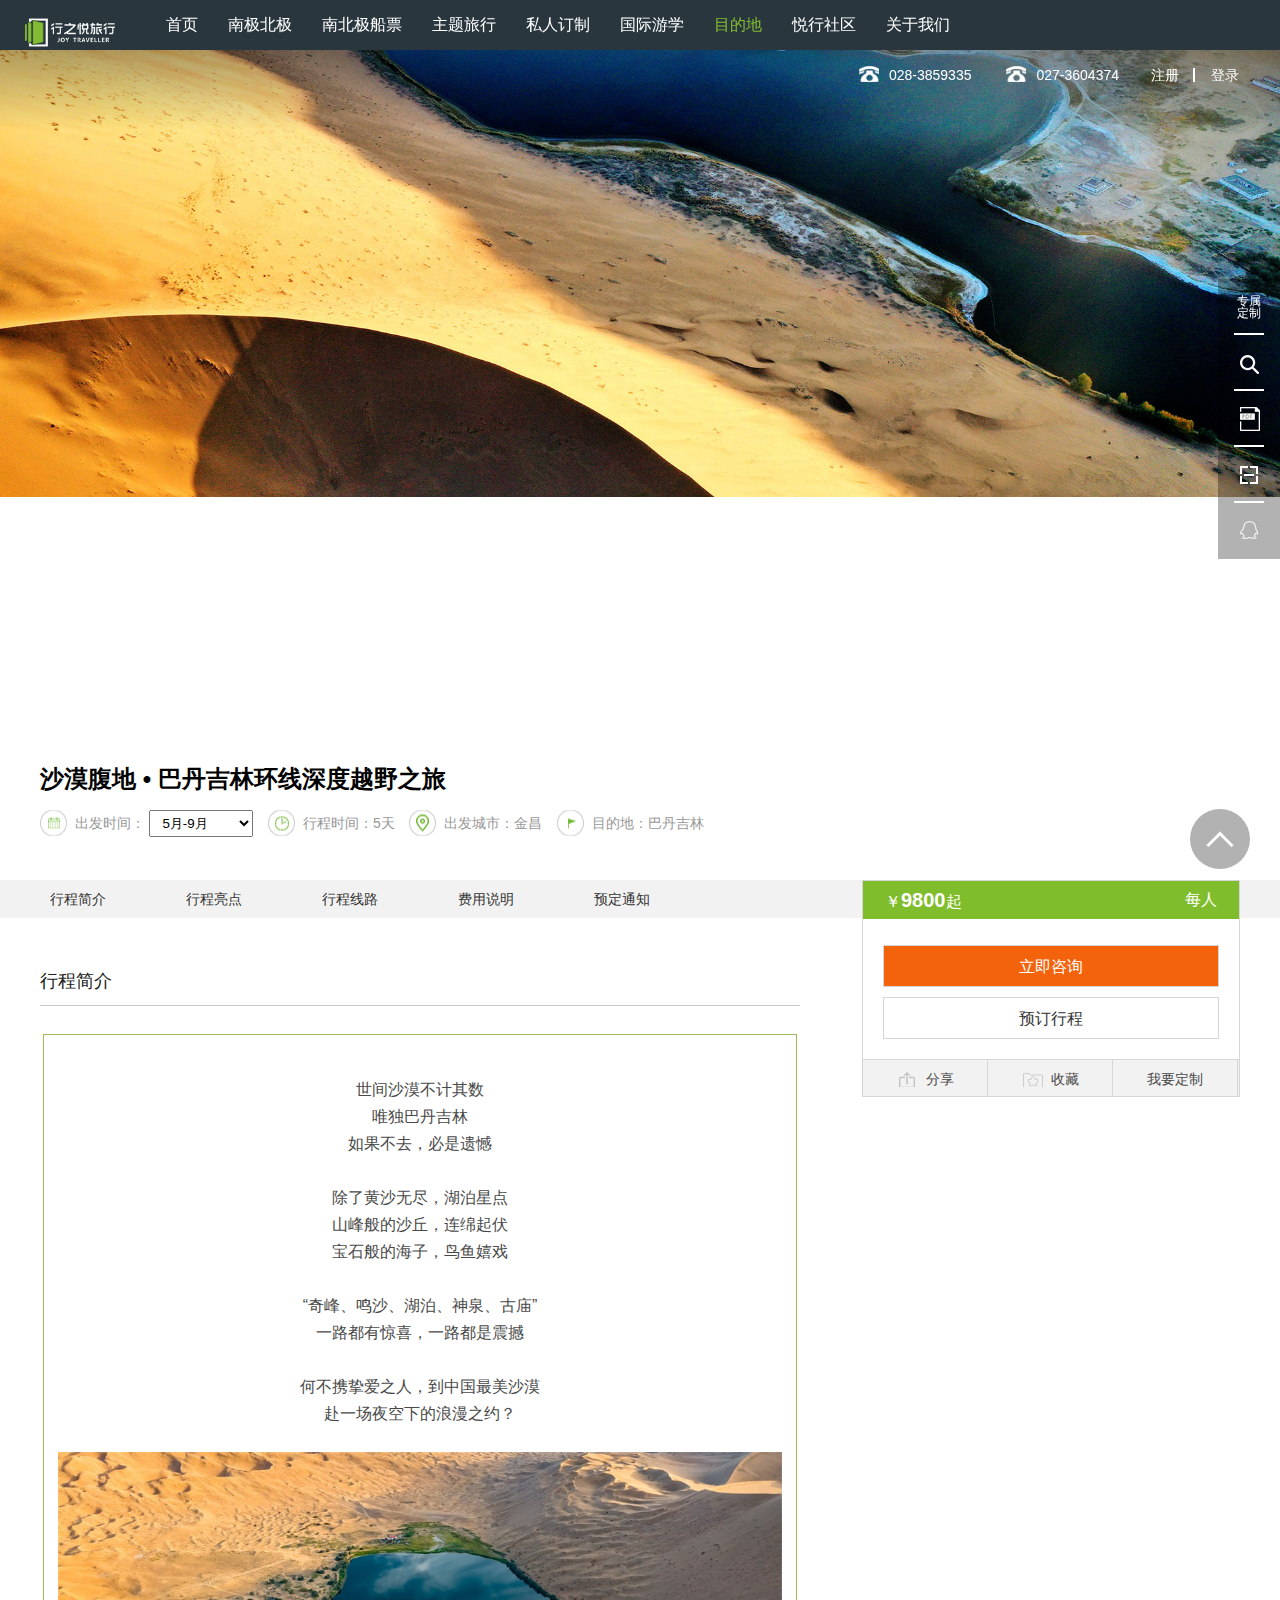
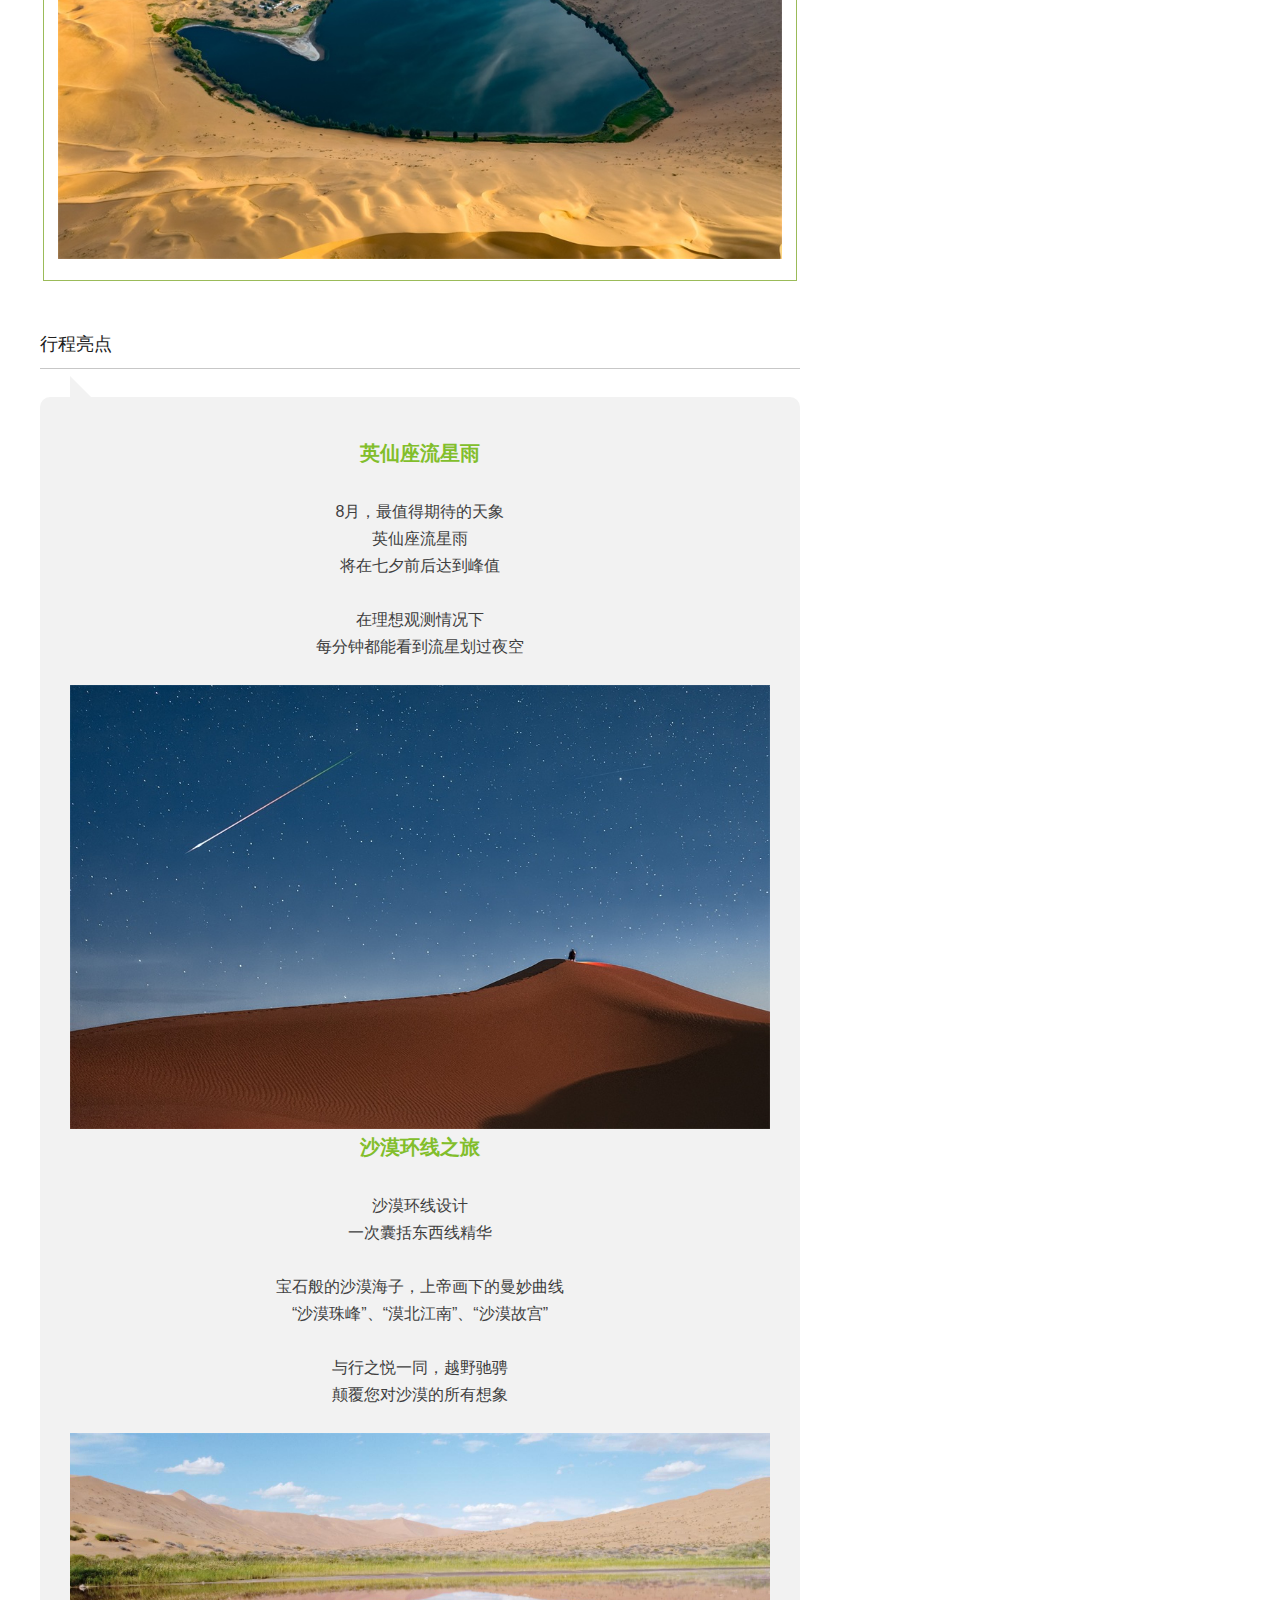
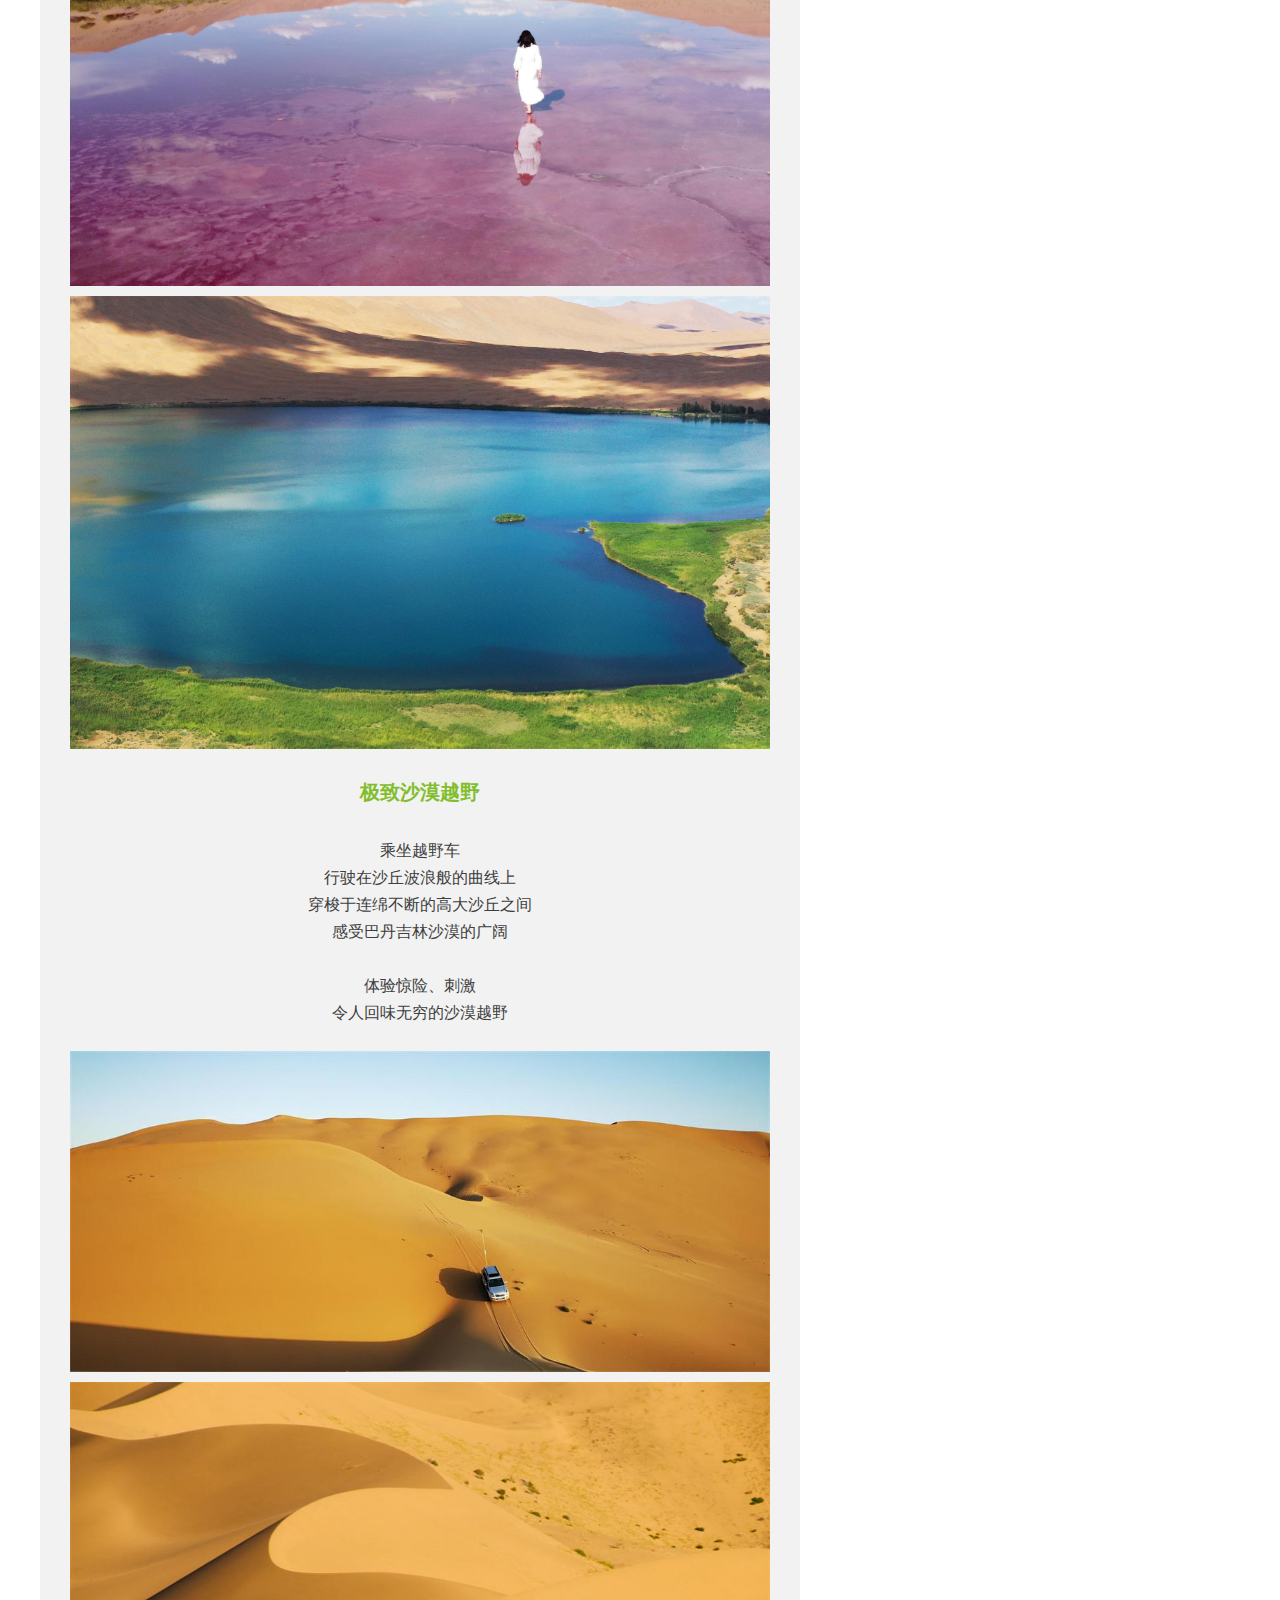
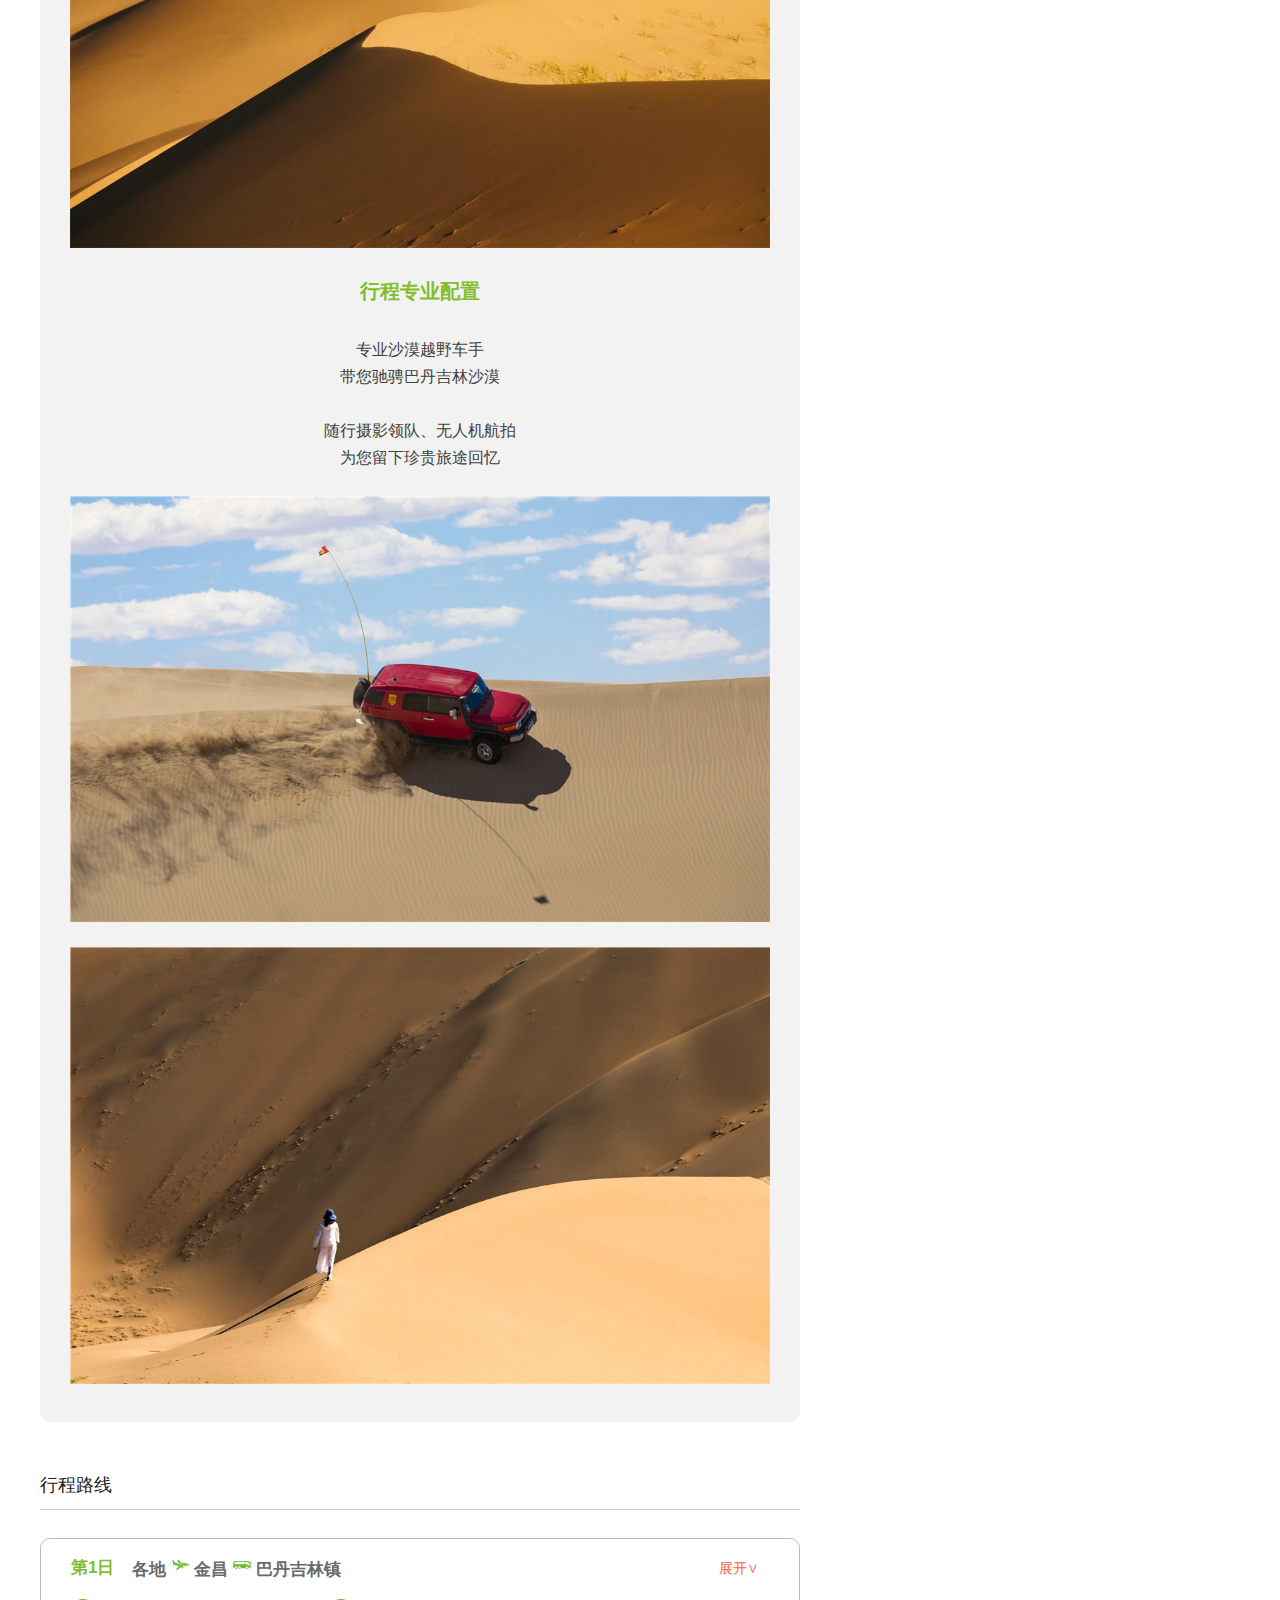
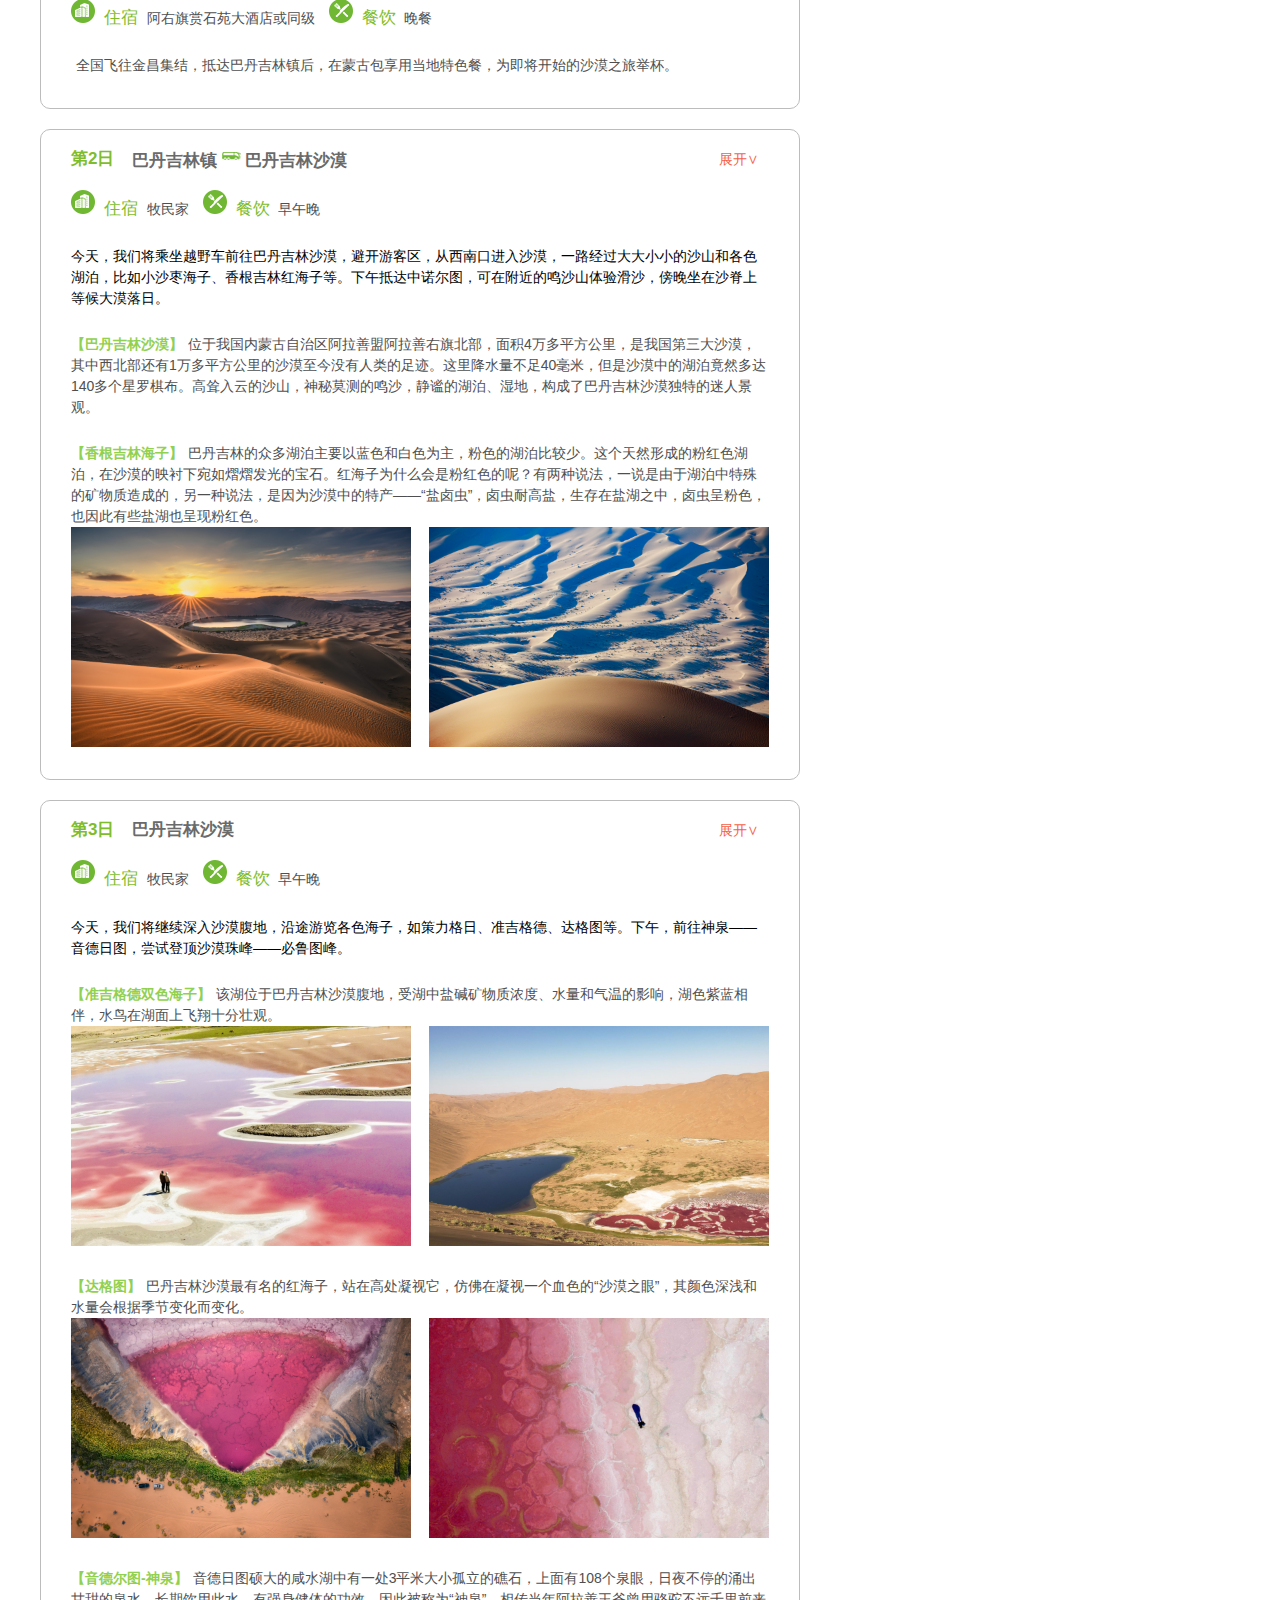
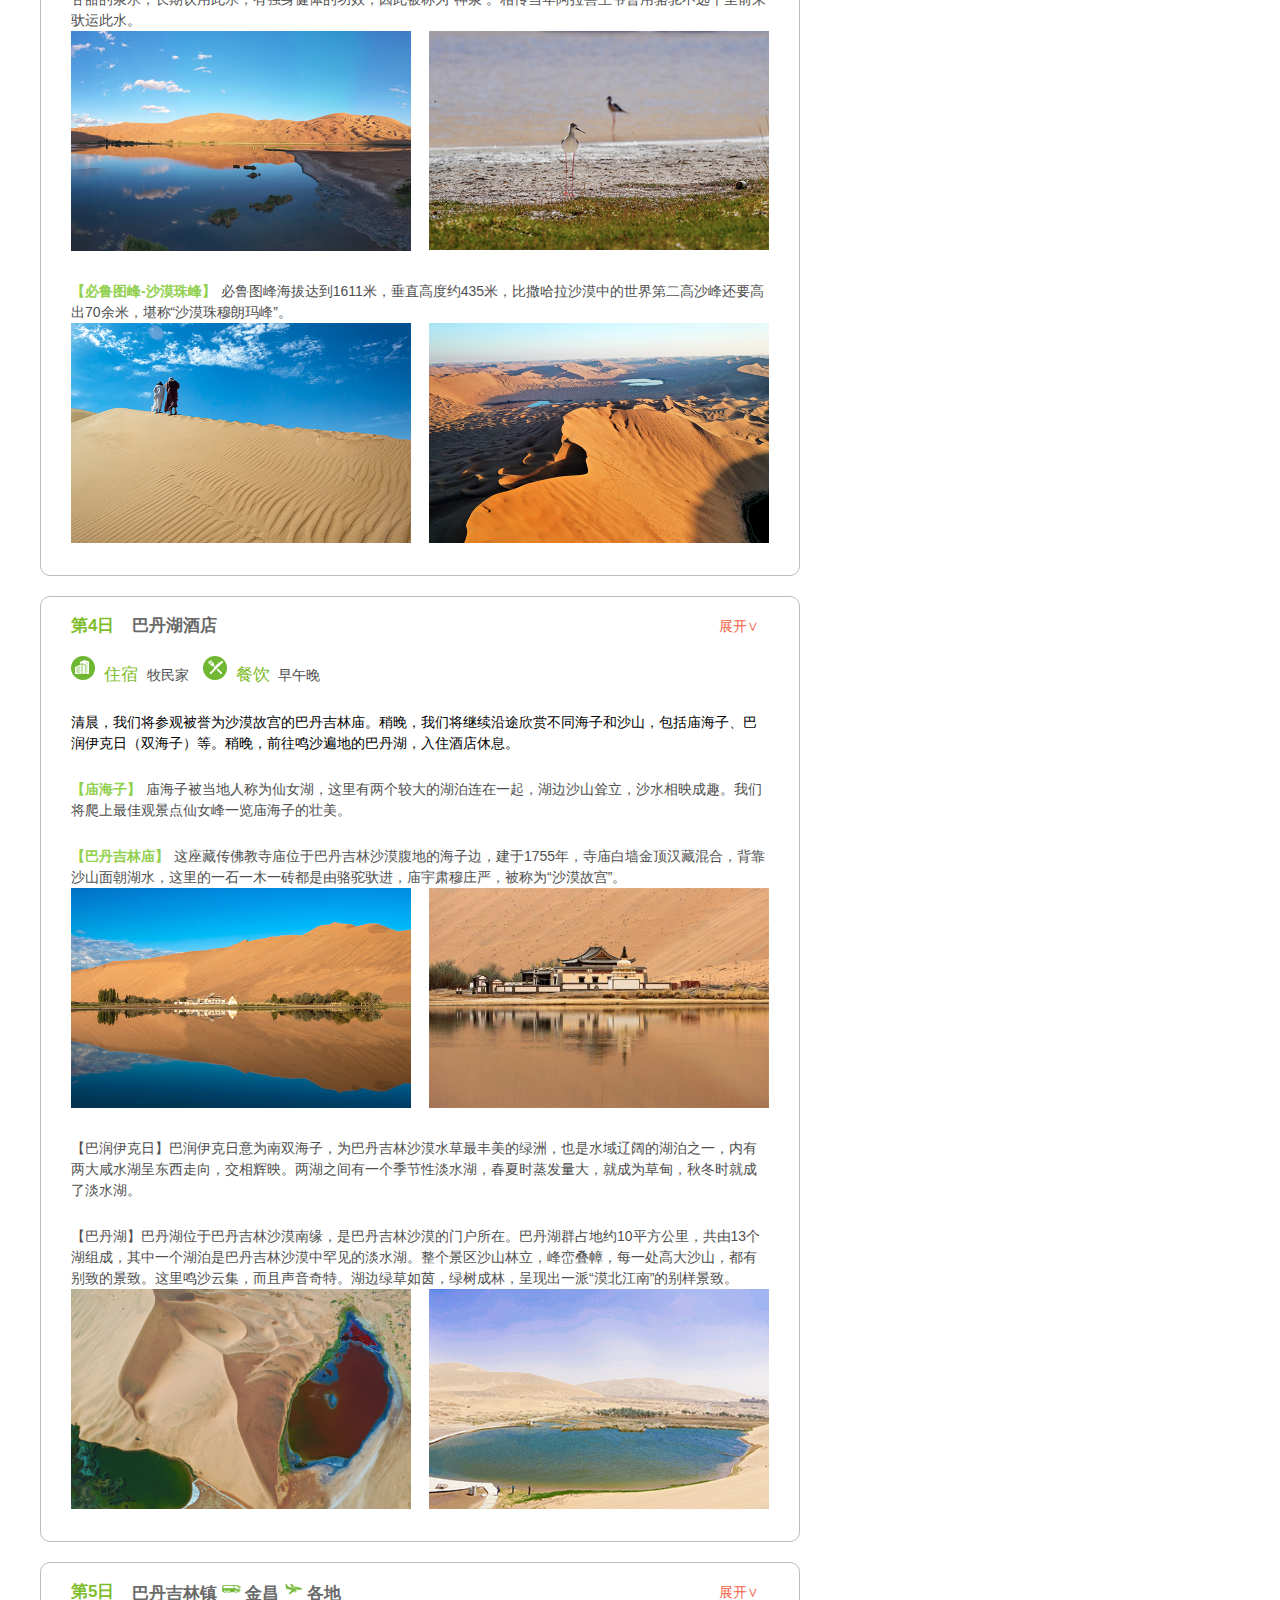
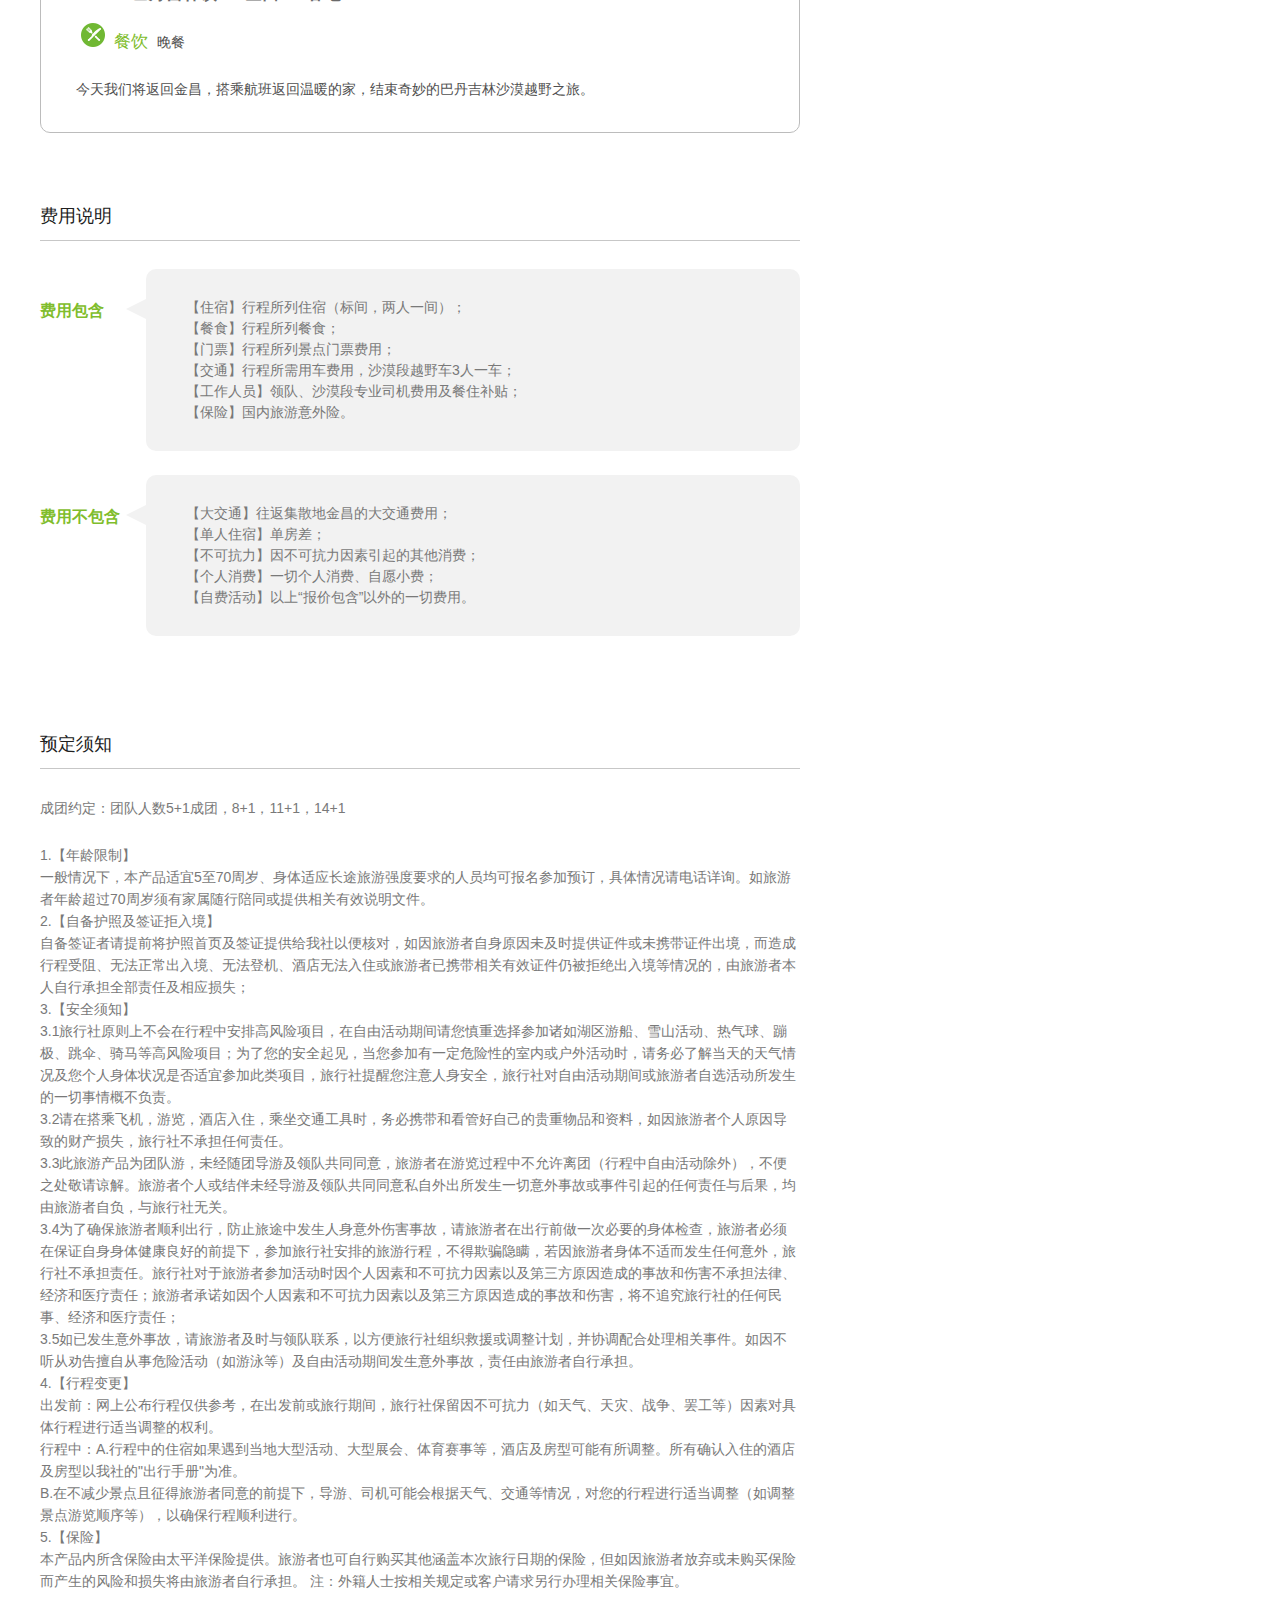
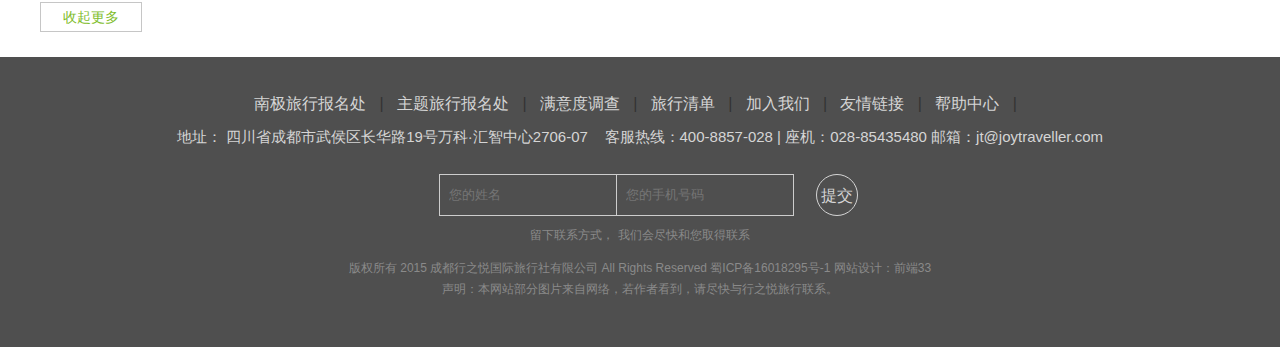
<file: orderplace.html>
<!DOCTYPE html>
<html lang="en">

<head>
    <meta charset="UTF-8" />
    <meta http-equiv="X-UA-Compatible" content="IE=edge" />
    <meta name="viewport" content="width=device-width, initial-scale=1.0" />
    <title>行之悦-沙漠腹地 • 巴丹吉林环线深度越野之旅</title>
    <link rel="stylesheet" href="./css/base.css" />
    <link rel="stylesheet" href="./css/reset.css">
    <link rel="stylesheet" href="./css/common.css" />
    <link rel="stylesheet" href="./font/iconfont.css">
    <link rel="stylesheet" href="./css/orderplace.css" />
    <link rel="shortcut icon" href="favicon.ico" type="image/x-icon">
</head>

<body>
    <!-- 顶部区域开始 -->
    <div class="wuyong">
        <div class="top">
            <div class="top_sticky clearfix">
                <div class="left">
                    <h1>
                        <a href="./index.html"><img src="./img/logo.png" alt="" /></a>
                    </h1>
                </div>
                <div class="mid">
                    <ul>
                        <li><a href="./index.html">首页</a></li>
                        <li>
                            <a href="./southnorth.html">南极北极</a>
                            <div class="sub-nav">
                                <p><a href="">南极路线</a></p>
                                <p><a href="#">北极路线</a></p>
                                <p><a href="#">南极百科</a></p>
                                <p><a href="#">北极百科</a></p>
                                <p><a href="#">往期回顾</a></p>
                            </div>
                        </li>
                        <li>
                            <a href="#">南北极船票</a>
                            <div class="sub-nav">
                                <p><a href="#">南极船票预定</a></p>
                                <p><a href="#">北极船票</a></p>
                                <p><a href="#">南北极点</a></p>
                                <p><a href="#">选船攻略</a></p>
                            </div>
                        </li>
                        <li>
                            <a href="#">主题旅行</a>
                            <div class="sub-nav">
                                <p><a href="#">极致风光</a></p>
                                <p><a href="#">人文旅行</a></p>
                                <p><a href="#">野奢户外</a></p>
                                <p><a href="#">奢享度假</a></p>
                                <p><a href="#">主题百科</a></p>
                                <p><a href="#">往期回顾</a></p>
                            </div>
                        </li>
                        <li><a href="#">私人订制</a></li>
                        <li>
                            <a href="#">国际游学</a>
                            <div class="sub-nav">
                                <p><a href="#">游学路线</a></p>
                                <p><a href="./yxbk.html">游学百科</a></p>
                            </div>
                        </li>
                        <li><a href="./orderplace.html" class="pointer">目的地</a></li>
                        <li>
                            <a href="./yxsq.html">悦行社区</a>
                            <div class="sub-nav">
                                <p><a href="#">旅行资讯</a></p>
                                <p><a href="#">旅行百科</a></p>
                                <p><a href="#">图说故事</a></p>
                                <p><a href="#">南极船票</a></p>
                                <p><a href="#">往期回顾</a></p>
                                <p><a href="#">视频中</a></p>
                            </div>
                        </li>
                        <li><a href="./aboutUs.html">关于我们</a></li>
                    </ul>
                </div>
                <div class="right">
                    <ul>
                        <li>
                            <a href="#"><i></i>028-3859335</a>
                        </li>
                        <li>
                            <a href="#"><i></i>027-3604374</a>
                        </li>
                        <li>
                            <a href="#">注册</a>
                        </li>
                        <li>
                            <a href="#">登录</a>
                        </li>
                    </ul>
                </div>
            </div>
        </div>
    </div>
    <!-- 顶部区域结束 -->

    <!-- banner区域开始 -->
    <div class="banner"></div>
    <!-- banner区域结束 -->

    <!-- 右侧导航开始 -->
    <div class="FloatBox">
        <ul>
            <li class="list">专属<br />定制</li>
            <li class="list">
                <div class="sub_box">
                    <p>点击搜索</p>
                </div>
            </li>
            <li class="list">
                <div class="sub_box">
                    <p>下载全年旅行计划</p>
                </div>
            </li>
            <li class="list">
                <div class="sub_box">
                    <div class="pic">
                        <img src="./img/QR_code.jpg" alt="" />
                    </div>
                    <p>我们的微信</p>
                </div>
            </li>
            <li class="list">
                <div class="sub_box">
                    <ul>
                        <li>
                            <div class="icon"><img src="./img/qq1.png" alt="" /></div>
                            <p>客服1：啊哈哈</p>
                        </li>
                        <li>
                            <div class="icon"><img src="./img/qq1.png" alt="" /></div>
                            <p>客服2：嗯哼哼</p>
                        </li>
                        <li>
                            <div class="icon"><img src="./img/qq1.png" alt="" /></div>
                            <p>客服3：哦呼呼</p>
                        </li>
                    </ul>
                </div>
            </li>
        </ul>
        <div class="return_top">
            <a href="#">
                <span class="iconfont icon-sjt"></span>
            </a>
        </div>
    </div>
    <!-- 右侧导航结束 -->

    <!-- 主体标题区域开始 -->
    <div class="details-title w">
        <h2>沙漠腹地 • 巴丹吉林环线深度越野之旅</h2>
        <div class="t-message">
            <span class="tm-ico1">出发时间：</span>
            <select name="" id="">
                <option value="">5月-9月</option>
            </select>
            <span class="tm-ico2">行程时间：5天</span>
            <span class="tm-ico3">出发城市：金昌</span>
            <span class="tm-ico4">目的地：巴丹吉林</span>
        </div>
    </div>
    <!-- 主体标题区域结束 -->

    <!-- 主体导航开始 -->
    <div class="details-nav">
        <div class="w">
            <ul>
                <li><a href="#jianjie">行程简介</a></li>
                <li><a href="#liangdian">行程亮点</a></li>
                <li><a href="#xianlu">行程线路</a></li>
                <li><a href="#feiyong">费用说明</a></li>
                <li><a href="#tongzhi">预定通知</a></li>
            </ul>
            <!-- 浮动窗口 -->
            <div class="consult">
                <div class="con-price">
                    <p>￥<span>9800</span>起</p>
                    <h4>每人</h4>
                </div>
                <div class="con-btn">
                    <a href="#">立即咨询</a>
                    <a href="#">预订行程</a>
                </div>

                <div class="con-share">
                    <a><span></span>分享</a>
                    <a><span></span>收藏</a>
                    <a>我要定制</a>
                    <div class="de-web">
                        <a href="#">分享到微博<br><i class="iconfont icon-weibo1"></i></a>
                        <a href="#">分享到微信<br><i class="iconfont icon-weixin"></i></a>
                    </div>
                </div>
            </div>
        </div>
    </div>
    <!-- 主体导航结束 -->

    <!-- 详情主体区域开始 -->
    <div class="w clearfix">
        <div class="de-main">
            <!-- 行程简介 -->
            <h3 id="jianjie">行程简介</h3>
            <div class="jianjie">
                <div class="jianjie-txt">
                    <p>世间沙漠不计其数</p>
                    <p>唯独巴丹吉林</p>
                    <p>如果不去，必是遗憾</p>
                </div>
                <div class="jianjie-txt">
                    <p>除了黄沙无尽，湖泊星点</p>
                    <p>山峰般的沙丘，连绵起伏</p>
                    <p>宝石般的海子，鸟鱼嬉戏</p>
                </div>
                <div class="jianjie-txt">
                    <p>“奇峰、鸣沙、湖泊、神泉、古庙”</p>
                    <p>一路都有惊喜，一路都是震撼</p>
                </div>
                <div class="jianjie-txt">
                    <p>何不携挚爱之人，到中国最美沙漠</p>
                    <p>赴一场夜空下的浪漫之约？</p>
                </div>
                <div class="jianjie-pic">
                    <img src="./upload/details_jianjie.jpg" alt="" />
                </div>
            </div>

            <!-- 行程亮点 -->
            <h3 id="liangdian">
                行程亮点
                <div class="highlight-tip"></div>
            </h3>
            <div class="highlight">
                <!-- 尖尖 -->
                <h4>英仙座流星雨</h4>
                <div class="highlight-txt">
                    <p>8月，最值得期待的天象</p>
                    <p>英仙座流星雨</p>
                    <p>将在七夕前后达到峰值</p>
                </div>
                <div class="highlight-txt">
                    <p>在理想观测情况下</p>
                    <p>每分钟都能看到流星划过夜空</p>
                </div>
                <div class="highlight-pic">
                    <img src="./upload/details_highlights1.jpg" alt="" />
                </div>

                <h4>沙漠环线之旅</h4>
                <div class="highlight-txt">
                    <p>沙漠环线设计</p>
                    <p>一次囊括东西线精华</p>
                </div>
                <div class="highlight-txt">
                    <p>宝石般的沙漠海子，上帝画下的曼妙曲线</p>
                    <p>“沙漠珠峰”、“漠北江南”、“沙漠故宫”</p>
                </div>
                <div class="highlight-txt">
                    <p>与行之悦一同，越野驰骋</p>
                    <p>颠覆您对沙漠的所有想象</p>
                </div>
                <div class="highlight-pic">
                    <img src="./upload/details_highlights2.jpg" alt="" />
                </div>
                <div class="highlight-pic two">
                    <img src="./upload/details_highlights3.jpg" alt="" />
                </div>

                <h4>极致沙漠越野</h4>
                <div class="highlight-txt">
                    <p>乘坐越野车</p>
                    <p>行驶在沙丘波浪般的曲线上</p>
                    <p>穿梭于连绵不断的高大沙丘之间</p>
                    <p>感受巴丹吉林沙漠的广阔</p>
                </div>
                <div class="highlight-txt">
                    <p>体验惊险、刺激</p>
                    <p>令人回味无穷的沙漠越野</p>
                </div>
                <div class="highlight-pic">
                    <img src="./upload/details_highlights4.jpg" alt="" />
                </div>
                <div class="highlight-pic two">
                    <img src="./upload/details_highlights5.jpg" alt="" />
                </div>

                <h4>行程专业配置</h4>
                <div class="highlight-txt">
                    <p>专业沙漠越野车手</p>
                    <p>带您驰骋巴丹吉林沙漠</p>
                </div>
                <div class="highlight-txt">
                    <p>随行摄影领队、无人机航拍</p>
                    <p>为您留下珍贵旅途回忆</p>
                </div>
                <div class="highlight-pic">
                    <img src="./upload/details_highlights6.jpg" alt="" />
                </div>
                <div class="highlight-pic">
                    <img src="./upload/details_highlights7.jpg" alt="" />
                </div>
            </div>

            <!-- 行程线路 -->
            <h3 id="xianlu">行程路线</h3>
            <div class="line">
                <!-- S 第一天 -->
                <div class="lineBox">
                    <!-- 日程 -->
                    <div class="line-title clearfix">
                        <h5>第1日</h5>
                        <p>
                            各地<span class="plane"></span>金昌<span class="bus"></span>巴丹吉林镇
                        </p>
                        <div class="line-btn">展开∨</div>
                    </div>
                    <!-- 吃住 -->
                    <div class="eat-live clearfix">
                        <p>
                            <span class="live"></span>
                            <span>住宿</span>
                            阿右旗赏石苑大酒店或同级
                            <span class="eat"></span>
                            <span>餐饮</span>
                            晚餐
                        </p>
                    </div>
                    <!-- 段落文字 -->
                    <p class="txt pf">
                        <strong></strong>全国飞往金昌集结，抵达巴丹吉林镇后，在蒙古包享用当地特色餐，为即将开始的沙漠之旅举杯。
                    </p>
                </div>
                <!-- E 第一天 -->

                <!-- S 第二天 -->
                <div class="lineBox">
                    <!-- 日程 -->
                    <div class="line-title clearfix">
                        <h5>第2日</h5>
                        <p>巴丹吉林镇<span class="bus"></span>巴丹吉林沙漠</p>
                        <div class="line-btn">展开∨</div>
                    </div>
                    <!-- 吃住 -->
                    <div class="eat-live clearfix">
                        <p>
                            <span class="live"></span>
                            <span>住宿</span>
                            牧民家
                            <span class="eat"></span>
                            <span>餐饮</span>
                            早午晚
                        </p>
                    </div>
                    <!-- 段落文字 -->
                    <p class="txt ph">
                        <span></span>今天，我们将乘坐越野车前往巴丹吉林沙漠，避开游客区，从西南口进入沙漠，一路经过大大小小的沙山和各色湖泊，比如小沙枣海子、香根吉林红海子等。下午抵达中诺尔图，可在附近的鸣沙山体验滑沙，傍晚坐在沙脊上等候大漠落日。
                    </p>
                    <p class="txt">
                        <strong>【巴丹吉林沙漠】</strong>位于我国内蒙古自治区阿拉善盟阿拉善右旗北部，面积4万多平方公里，是我国第三大沙漠，其中西北部还有1万多平方公里的沙漠至今没有人类的足迹。这里降水量不足40毫米，但是沙漠中的湖泊竟然多达140多个星罗棋布。高耸入云的沙山，神秘莫测的鸣沙，静谧的湖泊、湿地，构成了巴丹吉林沙漠独特的迷人景观。
                    </p>
                    <p class="txt pf">
                        <strong>【香根吉林海子】</strong>巴丹吉林的众多湖泊主要以蓝色和白色为主，粉色的湖泊比较少。这个天然形成的粉红色湖泊，在沙漠的映衬下宛如熠熠发光的宝石。红海子为什么会是粉红色的呢？有两种说法，一说是由于湖泊中特殊的矿物质造成的，另一种说法，是因为沙漠中的特产——“盐卤虫”，卤虫耐高盐，生存在盐湖之中，卤虫呈粉色，也因此有些盐湖也呈现粉红色。
                    </p>
                    <!-- 路线图片 -->
                    <div class="line-picBox clearfix">
                        <div class="line-pic fl">
                            <img src="./upload/details_line1.jpg" alt="" />
                        </div>
                        <div class="line-pic fr">
                            <img src="./upload/details_line2.jpg" alt="" />
                        </div>
                    </div>
                </div>
                <!-- E 第二天 -->

                <!-- S 第三天 -->
                <div class="lineBox">
                    <!-- 日程 -->
                    <div class="line-title clearfix">
                        <h5>第3日</h5>
                        <p>巴丹吉林沙漠</p>
                        <div class="line-btn">展开∨</div>
                    </div>
                    <!-- 吃住 -->
                    <div class="eat-live clearfix">
                        <p>
                            <span class="live"></span>
                            <span>住宿</span>
                            牧民家
                            <span class="eat"></span>
                            <span>餐饮</span>
                            早午晚
                        </p>
                    </div>
                    <!-- 段落文字 -->
                    <p class="txt ph">
                        <span></span>今天，我们将继续深入沙漠腹地，沿途游览各色海子，如策力格日、准吉格德、达格图等。下午，前往神泉——音德日图，尝试登顶沙漠珠峰——必鲁图峰。
                    </p>
                    <p class="txt pf">
                        <strong>【准吉格德双色海子】</strong>该湖位于巴丹吉林沙漠腹地，受湖中盐碱矿物质浓度、水量和气温的影响，湖色紫蓝相伴，水鸟在湖面上飞翔十分壮观。
                    </p>
                    <!-- 路线图片 -->
                    <div class="line-picBox clearfix">
                        <div class="line-pic fl">
                            <img src="./upload/details_line3.jpg" alt="" />
                        </div>
                        <div class="line-pic fr">
                            <img src="./upload/details_line4.jpg" alt="" />
                        </div>
                    </div>
                    <p class="txt pf pt">
                        <strong>【达格图】</strong>巴丹吉林沙漠最有名的红海子，站在高处凝视它，仿佛在凝视一个血色的“沙漠之眼”，其颜色深浅和水量会根据季节变化而变化。
                    </p>
                    <div class="line-picBox clearfix">
                        <div class="line-pic fl">
                            <img src="./upload/details_line5.jpg" alt="" />
                        </div>
                        <div class="line-pic fr">
                            <img src="./upload/details_line6.jpg" alt="" />
                        </div>
                    </div>

                    <p class="txt pf pt">
                        <strong>【音德尔图-神泉】</strong>音德日图硕大的咸水湖中有一处3平米大小孤立的礁石，上面有108个泉眼，日夜不停的涌出甘甜的泉水，长期饮用此水，有强身健体的功效，因此被称为“神泉”。相传当年阿拉善王爷曾用骆驼不远千里前来驮运此水。
                    </p>
                    <div class="line-picBox clearfix">
                        <div class="line-pic fl">
                            <img src="./upload/details_line7.jpg" alt="" />
                        </div>
                        <div class="line-pic fr">
                            <img src="./upload/details_line8.jpg" alt="" />
                        </div>
                    </div>

                    <p class="txt pf pt">
                        <strong>【必鲁图峰-沙漠珠峰】</strong>必鲁图峰海拔达到1611米，垂直高度约435米，比撒哈拉沙漠中的世界第二高沙峰还要高出70余米，堪称“沙漠珠穆朗玛峰”。
                    </p>
                    <div class="line-picBox clearfix">
                        <div class="line-pic fl">
                            <img src="./upload/details_line9.jpg" alt="" />
                        </div>
                        <div class="line-pic fr">
                            <img src="./upload/details_line10.jpg" alt="" />
                        </div>
                    </div>
                </div>
                <!-- S 第三天 -->

                <!-- S 第四天 -->
                <div class="lineBox">
                    <!-- 日程 -->
                    <div class="line-title clearfix">
                        <h5>第4日</h5>
                        <p>巴丹湖酒店</p>
                        <div class="line-btn">展开∨</div>
                    </div>
                    <!-- 吃住 -->
                    <div class="eat-live clearfix">
                        <p>
                            <span class="live"></span>
                            <span>住宿</span>
                            牧民家
                            <span class="eat"></span>
                            <span>餐饮</span>
                            早午晚
                        </p>
                    </div>
                    <!-- 段落文字 -->
                    <p class="txt ph">
                        <span></span>清晨，我们将参观被誉为沙漠故宫的巴丹吉林庙。稍晚，我们将继续沿途欣赏不同海子和沙山，包括庙海子、巴润伊克日（双海子）等。稍晚，前往鸣沙遍地的巴丹湖，入住酒店休息。
                    </p>
                    <p class="txt">
                        <strong>【庙海子】</strong>庙海子被当地人称为仙女湖，这里有两个较大的湖泊连在一起，湖边沙山耸立，沙水相映成趣。我们将爬上最佳观景点仙女峰一览庙海子的壮美。
                    </p>
                    <p class="txt pf">
                        <strong>【巴丹吉林庙】</strong>这座藏传佛教寺庙位于巴丹吉林沙漠腹地的海子边，建于1755年，寺庙白墙金顶汉藏混合，背靠沙山面朝湖水，这里的一石一木一砖都是由骆驼驮进，庙宇肃穆庄严，被称为“沙漠故宫”。
                    </p>
                    <!-- 路线图片 -->
                    <div class="line-picBox clearfix">
                        <div class="line-pic fl">
                            <img src="./upload/details_line11.jpg" alt="" />
                        </div>
                        <div class="line-pic fr">
                            <img src="./upload/details_line12.jpg" alt="" />
                        </div>
                    </div>
                    <p class="txt pt">
                        <span>【巴润伊克日】</span>巴润伊克日意为南双海子，为巴丹吉林沙漠水草最丰美的绿洲，也是水域辽阔的湖泊之一，内有两大咸水湖呈东西走向，交相辉映。两湖之间有一个季节性淡水湖，春夏时蒸发量大，就成为草甸，秋冬时就成了淡水湖。
                    </p>
                    <p class="txt pf">
                        <span>【巴丹湖】</span>巴丹湖位于巴丹吉林沙漠南缘，是巴丹吉林沙漠的门户所在。巴丹湖群占地约10平方公里，共由13个湖组成，其中一个湖泊是巴丹吉林沙漠中罕见的淡水湖。整个景区沙山林立，峰峦叠幛，每一处高大沙山，都有别致的景致。这里鸣沙云集，而且声音奇特。湖边绿草如茵，绿树成林，呈现出一派“漠北江南”的别样景致。
                    </p>
                    <!-- 路线图片 -->
                    <div class="line-picBox clearfix">
                        <div class="line-pic fl">
                            <img src="./upload/details_line13.jpg" alt="" />
                        </div>
                        <div class="line-pic fr">
                            <img src="./upload/details_line14.jpg" alt="" />
                        </div>
                    </div>
                </div>
                <!-- E 第四天 -->

                <!-- S 第五天 -->
                <div class="lineBox">
                    <!-- 日程 -->
                    <div class="line-title clearfix">
                        <h5>第5日</h5>
                        <p>
                            巴丹吉林镇<span class="bus"></span>金昌<span class="plane"></span>各地
                        </p>
                        <div class="line-btn">展开∨</div>
                    </div>
                    <!-- 吃住 -->
                    <div class="eat-live clearfix">
                        <p>
                            <span class="eat"></span>
                            <span>餐饮</span>
                            晚餐
                        </p>
                    </div>
                    <!-- 段落文字 -->
                    <p class="txt pf">
                        <strong></strong>今天我们将返回金昌，搭乘航班返回温暖的家，结束奇妙的巴丹吉林沙漠越野之旅。
                    </p>
                </div>
                <!-- E 第五天 -->
            </div>

            <!-- 费用说明 -->
            <h3 id="feiyong">费用说明</h3>
            <div class="cost clearfix">
                <div class="costBox">
                    <div class="cost1">
                        <p>费用包含</p>
                    </div>
                    <div class="cost2">
                        <div class="cost-tip"></div>
                        <p>【住宿】行程所列住宿（标间，两人一间）；</p>
                        <p>【餐食】行程所列餐食；</p>
                        <p>【门票】行程所列景点门票费用；</p>
                        <p>【交通】行程所需用车费用，沙漠段越野车3人一车；</p>
                        <p>【工作人员】领队、沙漠段专业司机费用及餐住补贴；</p>
                        <p>【保险】国内旅游意外险。</p>
                    </div>
                </div>
                <div class="costBox">
                    <div class="cost1">
                        <p>费用不包含</p>
                    </div>
                    <div class="cost2">
                        <div class="cost-tip"></div>
                        <p>【大交通】往返集散地金昌的大交通费用；</p>
                        <p>【单人住宿】单房差；</p>
                        <p>【不可抗力】因不可抗力因素引起的其他消费；</p>
                        <p>【个人消费】一切个人消费、自愿小费；</p>
                        <p>【自费活动】以上“报价包含”以外的一切费用。</p>
                    </div>
                </div>
            </div>

            <!-- 预定须知 -->
            <h3 id="tongzhi">预定须知</h3>
            <div class="must">
                <p>成团约定：团队人数5+1成团，8+1，11+1，14+1</p>

                <p>1.【年龄限制】</p>
                <p>
                    一般情况下，本产品适宜5至70周岁、身体适应长途旅游强度要求的人员均可报名参加预订，具体情况请电话详询。如旅游者年龄超过70周岁须有家属随行陪同或提供相关有效说明文件。
                </p>
                <p>2.【自备护照及签证拒入境】</p>
                <p>
                    自备签证者请提前将护照首页及签证提供给我社以便核对，如因旅游者自身原因未及时提供证件或未携带证件出境，而造成行程受阻、无法正常出入境、无法登机、酒店无法入住或旅游者已携带相关有效证件仍被拒绝出入境等情况的，由旅游者本人自行承担全部责任及相应损失；
                </p>
                <p>3.【安全须知】</p>
                <p>
                    3.1旅行社原则上不会在行程中安排高风险项目，在自由活动期间请您慎重选择参加诸如湖区游船、雪山活动、热气球、蹦极、跳伞、骑马等高风险项目；为了您的安全起见，当您参加有一定危险性的室内或户外活动时，请务必了解当天的天气情况及您个人身体状况是否适宜参加此类项目，旅行社提醒您注意人身安全，旅行社对自由活动期间或旅游者自选活动所发生的一切事情概不负责。
                </p>
                <p>
                    3.2请在搭乘飞机，游览，酒店入住，乘坐交通工具时，务必携带和看管好自己的贵重物品和资料，如因旅游者个人原因导致的财产损失，旅行社不承担任何责任。
                </p>
                <p>
                    3.3此旅游产品为团队游，未经随团导游及领队共同同意，旅游者在游览过程中不允许离团（行程中自由活动除外），不便之处敬请谅解。旅游者个人或结伴未经导游及领队共同同意私自外出所发生一切意外事故或事件引起的任何责任与后果，均由旅游者自负，与旅行社无关。
                </p>
                <p>
                    3.4为了确保旅游者顺利出行，防止旅途中发生人身意外伤害事故，请旅游者在出行前做一次必要的身体检查，旅游者必须在保证自身身体健康良好的前提下，参加旅行社安排的旅游行程，不得欺骗隐瞒，若因旅游者身体不适而发生任何意外，旅行社不承担责任。旅行社对于旅游者参加活动时因个人因素和不可抗力因素以及第三方原因造成的事故和伤害不承担法律、经济和医疗责任；旅游者承诺如因个人因素和不可抗力因素以及第三方原因造成的事故和伤害，将不追究旅行社的任何民事、经济和医疗责任；
                </p>
                <p>
                    3.5如已发生意外事故，请旅游者及时与领队联系，以方便旅行社组织救援或调整计划，并协调配合处理相关事件。如因不听从劝告擅自从事危险活动（如游泳等）及自由活动期间发生意外事故，责任由旅游者自行承担。
                </p>
                <p>4.【行程变更】</p>
                <p>
                    出发前：网上公布行程仅供参考，在出发前或旅行期间，旅行社保留因不可抗力（如天气、天灾、战争、罢工等）因素对具体行程进行适当调整的权利。
                </p>
                <p>
                    行程中：A.行程中的住宿如果遇到当地大型活动、大型展会、体育赛事等，酒店及房型可能有所调整。所有确认入住的酒店及房型以我社的"出行手册"为准。
                </p>
                <p>
                    B.在不减少景点且征得旅游者同意的前提下，导游、司机可能会根据天气、交通等情况，对您的行程进行适当调整（如调整景点游览顺序等），以确保行程顺利进行。
                </p>
                <p>5.【保险】</p>
                <p>
                    本产品内所含保险由太平洋保险提供。旅游者也可自行购买其他涵盖本次旅行日期的保险，但如因旅游者放弃或未购买保险而产生的风险和损失将由旅游者自行承担。
                    注：外籍人士按相关规定或客户请求另行办理相关保险事宜。
                </p>
                <span> 收起更多 </span>
            </div>
        </div>
    </div>
    <!-- 详情主体区域结束 -->

    <!-- 底部区域开始 -->
    <div class="foot">
        <div class="w">
            <p class="foot-nav">
                <a href="#">南极旅行报名处</a>
                <span>&nbsp;&nbsp;|&nbsp;&nbsp;</span>
                <a href="#">主题旅行报名处</a>
                <span>&nbsp;&nbsp;|&nbsp;&nbsp;</span>
                <a href="#">满意度调查</a>
                <span>&nbsp;&nbsp;|&nbsp;&nbsp;</span>
                <a href="#">旅行清单</a>
                <span>&nbsp;&nbsp;|&nbsp;&nbsp;</span>
                <a href="#">加入我们</a>
                <span>&nbsp;&nbsp;|&nbsp;&nbsp;</span>
                <a href="#">友情链接</a>
                <span>&nbsp;&nbsp;|&nbsp;&nbsp;</span>
                <a href="#">帮助中心</a>
                <span>&nbsp;&nbsp;|&nbsp;&nbsp;</span>
            </p>
            <p class="foot-address">
                地址：
                <a href="#"> 四川省成都市武侯区长华路19号万科·汇智中心2706-07</a>
                &nbsp;&nbsp; 客服热线：400-8857-028 | 座机：028-85435480
                邮箱：jt@joytraveller.com
            </p>
            <div class="foot-input">
                <input type="text" class="ftxt" placeholder="您的姓名" /><input type="text" class="ftxt"
                    placeholder="您的手机号码" />
                <a href="#">提交</a>
            </div>
            <p>留下联系方式， 我们会尽快和您取得联系</p>
            <p>
                版权所有 2015 成都行之悦国际旅行社有限公司 All Rights Reserved
                <a href="#">蜀ICP备16018295号-1</a>
                <a href="#">网站设计：前端33</a>
            </p>
            <p>
                声明：本网站部分图片来自网络，若作者看到，请尽快与行之悦旅行联系。
            </p>
        </div>
    </div>
    <!-- 底部区域结束 -->
</body>

</html>
</file>
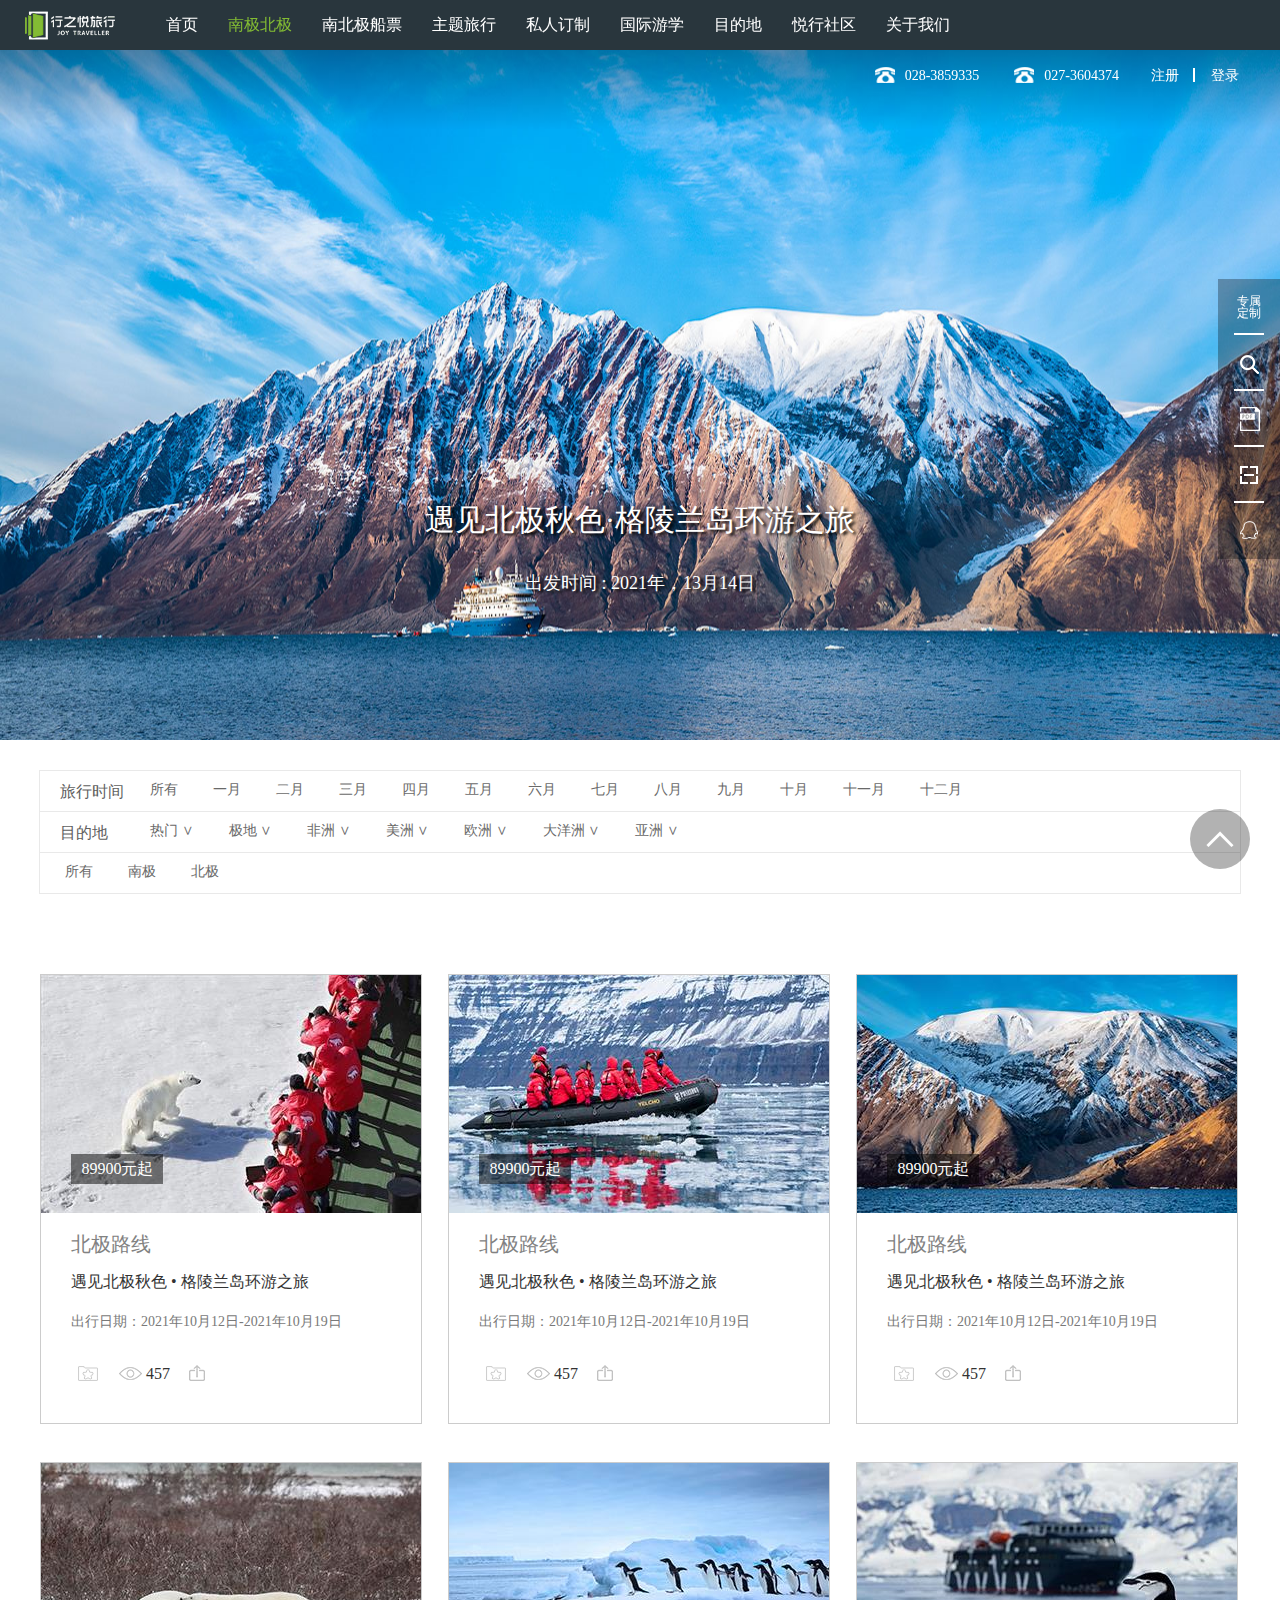
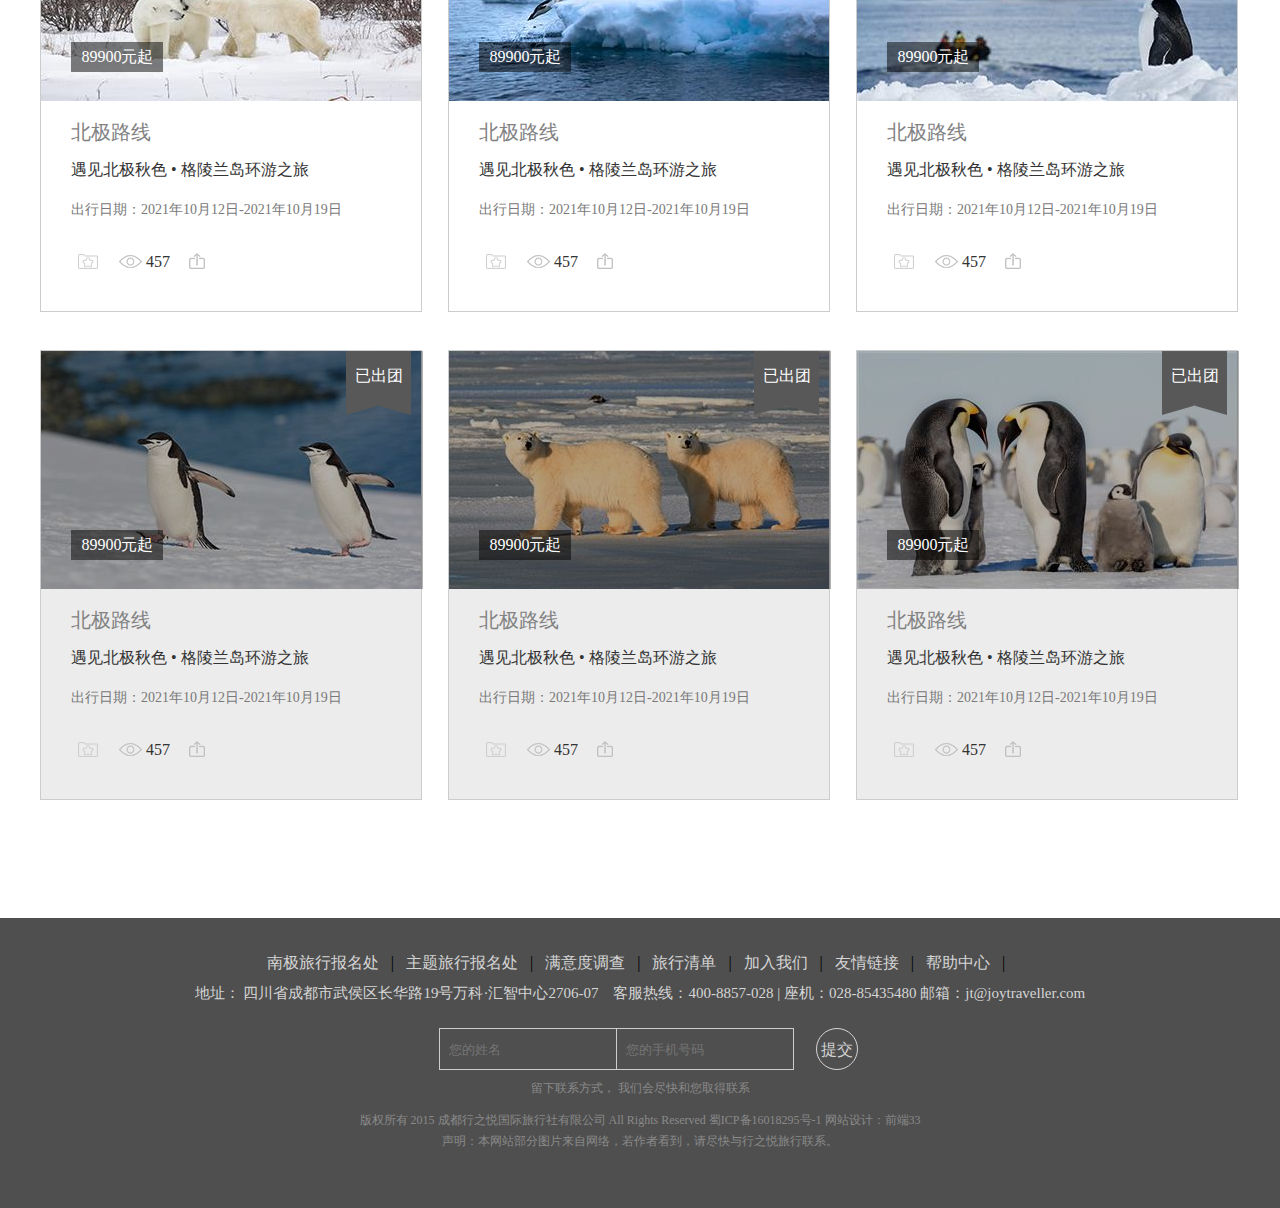
<file: southnorth.html>
<!DOCTYPE html>
<html lang="en">

<head>
    <meta charset="UTF-8">
    <meta http-equiv="X-UA-Compatible" content="IE=edge">
    <meta name="viewport" content="width=device-width, initial-scale=1.0">
    <title>行之悦-遇见北极秋色·格陵兰岛环游之旅</title>
    <link rel="stylesheet" href="./css/reset.css">
    <link rel="stylesheet" href="./css/common.css">
    <link rel="stylesheet" href="./font/iconfont.css">
    <link rel="shortcut icon" href="favicon.ico" type="image/x-icon">
    <link rel="stylesheet" href="./css/southnorth.css">
</head>

<body>
    <!-- 顶部区域开始 -->
    <div class="wuyong clearfix">
        <div class="top">
            <div class="top_sticky clearfix">
                <div class="left">
                    <h1>
                        <a href="./index.html"><img src="./img/logo.png" alt="" /></a>
                    </h1>
                </div>
                <div class="mid">
                    <ul>
                        <li><a href="./index.html">首页</a></li>
                        <li>
                            <a href="./southnorth.html " class="pointer">南极北极</a>
                            <div class="sub-nav">
                                <p><a href="">南极路线</a></p>
                                <p><a href="#">北极路线</a></p>
                                <p><a href="#">南极百科</a></p>
                                <p><a href="#">北极百科</a></p>
                                <p><a href="#">往期回顾</a></p>
                            </div>
                        </li>
                        <li>
                            <a href="#">南北极船票</a>
                            <div class="sub-nav">
                                <p><a href="#">南极船票预定</a></p>
                                <p><a href="#">北极船票</a></p>
                                <p><a href="#">南北极点</a></p>
                                <p><a href="#">选船攻略</a></p>
                            </div>
                        </li>
                        <li>
                            <a href="#">主题旅行</a>
                            <div class="sub-nav">
                                <p><a href="#">极致风光</a></p>
                                <p><a href="#">人文旅行</a></p>
                                <p><a href="#">野奢户外</a></p>
                                <p><a href="#">奢享度假</a></p>
                                <p><a href="#">主题百科</a></p>
                                <p><a href="#">往期回顾</a></p>
                            </div>
                        </li>
                        <li><a href="#">私人订制</a></li>
                        <li>
                            <a href="#">国际游学</a>
                            <div class="sub-nav">
                                <p><a href="#">游学路线</a></p>
                                <p><a href="./yxbk.html">游学百科</a></p>
                            </div>
                        </li>
                        <li><a href="./orderplace.html">目的地</a></li>
                        <li>
                            <a href="./yxsq.html">悦行社区</a>
                            <div class="sub-nav">
                                <p><a href="#">旅行资讯</a></p>
                                <p><a href="#">旅行百科</a></p>
                                <p><a href="#">图说故事</a></p>
                                <p><a href="#">南极船票</a></p>
                                <p><a href="#">往期回顾</a></p>
                                <p><a href="#">视频中</a></p>
                            </div>
                        </li>
                        <li><a href="./aboutUs.html">关于我们</a></li>
                    </ul>
                </div>
                <div class="right">
                    <ul>
                        <li>
                            <a href="#"><i></i>028-3859335</a>
                        </li>
                        <li>
                            <a href="#"><i></i>027-3604374</a>
                        </li>
                        <li>
                            <a href="#">注册</a>
                        </li>
                        <li>
                            <a href="#">登录</a>
                        </li>
                    </ul>
                </div>
            </div>
        </div>
    </div>
    <!-- 顶部区域结束 -->


    <!-- 右侧导航开始 -->
    <div class="FloatBox">
        <ul>
            <li class="list">专属<br />定制</li>
            <li class="list">
                <div class="sub_box">
                    <p>点击搜索</p>
                </div>
            </li>
            <li class="list">
                <div class="sub_box">
                    <p>下载全年旅行计划</p>
                </div>
            </li>
            <li class="list">
                <div class="sub_box">
                    <div class="pic">
                        <img src="./img/QR_code.jpg" alt="" />
                    </div>
                    <p>我们的微信</p>
                </div>
            </li>
            <li class="list">
                <div class="sub_box">
                    <ul>
                        <li>
                            <div class="icon"><img src="./img/qq1.png" alt="" /></div>
                            <p>客服1：啊哈哈</p>
                        </li>
                        <li>
                            <div class="icon"><img src="./img/qq1.png" alt="" /></div>
                            <p>客服2：嗯哼哼</p>
                        </li>
                        <li>
                            <div class="icon"><img src="./img/qq1.png" alt="" /></div>
                            <p>客服3：哦呼呼</p>
                        </li>
                    </ul>
                </div>
            </li>
        </ul>
        <div class="return_top">
            <a href="#">
                <span class="iconfont icon-sjt"></span>
            </a>
        </div>
    </div>
    <!-- 右侧导航结束 -->



    <!-- banner区域开始 -->
    <div class="banner">
        <div class="txt">
            <h2>遇见北极秋色·格陵兰岛环游之旅</h2>
            <p>出发时间 : 2021年，13月14日</p>
        </div>
    </div>
    <!-- banner区域结束 -->

    <!-- 导航选择区域开始 -->
    <div class="select_nav w">
        <ul>
            <li class="clearfix">
                <span class="fl">旅行时间</span>
                <a href="#" class="fl">所有</a>
                <a href="#" class="fl">一月</a>
                <a href="#" class="fl">二月</a>
                <a href="#" class="fl">三月</a>
                <a href="#" class="fl">四月</a>
                <a href="#" class="fl">五月</a>
                <a href="#" class="fl">六月</a>
                <a href="#" class="fl">七月</a>
                <a href="#" class="fl">八月</a>
                <a href="#" class="fl">九月</a>
                <a href="#" class="fl">十月</a>
                <a href="#" class="fl">十一月</a>
                <a href="#" class="fl">十二月</a>
            </li>
            <li class="clearfix">
                <span class="fl">目的地</span>
                <a href="#" class="fl">热门 ∨</a>
                <a href="#" class="fl">极地 ∨</a>
                <a href="#" class="fl">非洲 ∨</a>
                <a href="#" class="fl">美洲 ∨</a>
                <a href="#" class="fl">欧洲 ∨</a>
                <a href="#" class="fl">大洋洲 ∨</a>
                <a href="#" class="fl">亚洲 ∨</a>
            </li>
            <li class="clearfix">
                <a href="#" class="fl">所有</a>
                <a href="#" class="fl">南极</a>
                <a href="#" class="fl">北极</a>
            </li>
        </ul>
    </div>
    <!-- 导航选择区域开始 -->


    <!-- 列表区域开始 -->
    <div class="w list_map clearfix">
        <ul>
            <li class="fl">
                <a href="#">
                    <div class="pic">
                        <img src="./upload/list_roadMap1.jpg" alt="">
                        <div class="mask">
                            <i>巅峰体验</i><i>地理南极</i>
                            <p>行程天数：8天</p>
                        </div>
                        <div class="price">89900元起</div>
                    </div>
                    <div class="txt">
                        <h5>北极路线</h5>
                        <p>遇见北极秋色 • 格陵兰岛环游之旅</p>
                        <p>出行日期：2021年10月12日-2021年10月19日</p>
                        <p><i></i><i></i><span>457</span><i></i></p>
                    </div>
                </a>
            </li>
            <li class="fl">
                <a href="#">
                    <div class="pic">
                        <img src="./upload/list_roadMap2.jpg" alt="">
                        <div class="mask">
                            <i>巅峰体验</i><i>地理南极</i>
                            <p>行程天数：8天</p>
                        </div>
                        <div class="price">89900元起</div>
                    </div>
                    <div class="txt">
                        <h5>北极路线</h5>
                        <p>遇见北极秋色 • 格陵兰岛环游之旅</p>
                        <p>出行日期：2021年10月12日-2021年10月19日</p>
                        <p><i></i><i></i><span>457</span><i></i></p>
                    </div>
                </a>
            </li>
            <li class="fl">
                <a href="#">
                    <div class="pic">
                        <img src="./upload/list_roadMap3.jpg" alt="">
                        <div class="mask">
                            <i>巅峰体验</i><i>地理南极</i>
                            <p>行程天数：8天</p>
                        </div>
                        <div class="price">89900元起</div>
                    </div>
                    <div class="txt">
                        <h5>北极路线</h5>
                        <p>遇见北极秋色 • 格陵兰岛环游之旅</p>
                        <p>出行日期：2021年10月12日-2021年10月19日</p>
                        <p><i></i><i></i><span>457</span><i></i></p>
                    </div>
                </a>
            </li>
            <li class="fl">
                <a href="#">
                    <div class="pic">
                        <img src="./upload/list_roadMap4.jpg" alt="">
                        <div class="mask">
                            <i>巅峰体验</i><i>地理南极</i>
                            <p>行程天数：8天</p>
                        </div>
                        <div class="price">89900元起</div>
                    </div>
                    <div class="txt">
                        <h5>北极路线</h5>
                        <p>遇见北极秋色 • 格陵兰岛环游之旅</p>
                        <p>出行日期：2021年10月12日-2021年10月19日</p>
                        <p><i></i><i></i><span>457</span><i></i></p>
                    </div>
                </a>
            </li>
            <li class="fl">
                <a href="#">
                    <div class="pic">
                        <img src="./upload/list_roadMap5.jpg" alt="">
                        <div class="mask">
                            <i>巅峰体验</i><i>地理南极</i>
                            <p>行程天数：8天</p>
                        </div>
                        <div class="price">89900元起</div>
                    </div>
                    <div class="txt">
                        <h5>北极路线</h5>
                        <p>遇见北极秋色 • 格陵兰岛环游之旅</p>
                        <p>出行日期：2021年10月12日-2021年10月19日</p>
                        <p><i></i><i></i><span>457</span><i></i></p>
                    </div>
                </a>
            </li>
            <li class="fl">
                <a href="#">
                    <div class="pic">
                        <img src="./upload/list_roadMap6.jpg" alt="">
                        <div class="mask">
                            <i>巅峰体验</i><i>地理南极</i>
                            <p>行程天数：8天</p>
                        </div>
                        <div class="price">89900元起</div>
                    </div>
                    <div class="txt">
                        <h5>北极路线</h5>
                        <p>遇见北极秋色 • 格陵兰岛环游之旅</p>
                        <p>出行日期：2021年10月12日-2021年10月19日</p>
                        <p><i></i><i></i><span>457</span><i></i></p>
                    </div>
                </a>
            </li>
            <li class="fl finished">
                <a href="#">
                    <div class="pic">
                        <img src="./upload/list_roadMap7.jpg" alt="">
                        <div class="mask">
                            <i>巅峰体验</i><i>地理南极</i>
                            <p>行程天数：8天</p>
                        </div>
                        <div class="price">89900元起</div>
                        <div class="finish">已出团</div>
                    </div>
                    <div class="txt">
                        <h5>北极路线</h5>
                        <p>遇见北极秋色 • 格陵兰岛环游之旅</p>
                        <p>出行日期：2021年10月12日-2021年10月19日</p>
                        <p><i></i><i></i><span>457</span><i></i></p>
                    </div>
                </a>
            </li>
            <li class="fl finished">
                <a href="#">
                    <div class="pic">
                        <img src="./upload/list_roadMap8.jpg" alt="">
                        <div class="mask">
                            <i>巅峰体验</i><i>地理南极</i>
                            <p>行程天数：8天</p>
                        </div>
                        <div class="price">89900元起</div>
                        <div class="finish">已出团</div>

                    </div>
                    <div class="txt">
                        <h5>北极路线</h5>
                        <p>遇见北极秋色 • 格陵兰岛环游之旅</p>
                        <p>出行日期：2021年10月12日-2021年10月19日</p>
                        <p><i></i><i></i><span>457</span><i></i></p>
                    </div>
                </a>
            </li>
            <li class="fl finished">
                <a href="#">
                    <div class="pic">
                        <img src="./upload/list_roadMap9.jpg" alt="">
                        <div class="mask">
                            <i>巅峰体验</i><i>地理南极</i>
                            <p>行程天数：8天</p>
                        </div>
                        <div class="price">89900元起</div>
                        <div class="finish">已出团</div>

                    </div>
                    <div class="txt">
                        <h5>北极路线</h5>
                        <p>遇见北极秋色 • 格陵兰岛环游之旅</p>
                        <p>出行日期：2021年10月12日-2021年10月19日</p>
                        <p><i></i><i></i><span>457</span><i></i></p>
                    </div>
                </a>
            </li>
        </ul>
    </div>
    <!-- 列表区域开始 -->


    <!-- 底部区域开始 -->
    <div class="foot">
        <div class="w">
            <p class="foot-nav">
                <a href="#">南极旅行报名处</a>
                <span>&nbsp;&nbsp;|&nbsp;&nbsp;</span>
                <a href="#">主题旅行报名处</a>
                <span>&nbsp;&nbsp;|&nbsp;&nbsp;</span>
                <a href="#">满意度调查</a>
                <span>&nbsp;&nbsp;|&nbsp;&nbsp;</span>
                <a href="#">旅行清单</a>
                <span>&nbsp;&nbsp;|&nbsp;&nbsp;</span>
                <a href="#">加入我们</a>
                <span>&nbsp;&nbsp;|&nbsp;&nbsp;</span>
                <a href="#">友情链接</a>
                <span>&nbsp;&nbsp;|&nbsp;&nbsp;</span>
                <a href="#">帮助中心</a>
                <span>&nbsp;&nbsp;|&nbsp;&nbsp;</span>
            </p>
            <p class="foot-address">
                地址：
                <a href="#"> 四川省成都市武侯区长华路19号万科·汇智中心2706-07</a>
                &nbsp;&nbsp; 客服热线：400-8857-028 | 座机：028-85435480
                邮箱：jt@joytraveller.com
            </p>
            <div class="foot-input">
                <input type="text" class="ftxt" placeholder="您的姓名" /><input type="text" class="ftxt"
                    placeholder="您的手机号码" />
                <a href="#">提交</a>
            </div>
            <p>留下联系方式， 我们会尽快和您取得联系</p>
            <p>
                版权所有 2015 成都行之悦国际旅行社有限公司 All Rights Reserved
                <a href="#">蜀ICP备16018295号-1</a>
                <a href="#">网站设计：前端33</a>
            </p>
            <p>
                声明：本网站部分图片来自网络，若作者看到，请尽快与行之悦旅行联系。
            </p>
        </div>
    </div>
    <!-- 底部区域结束 -->

</body>

</html>
</file>
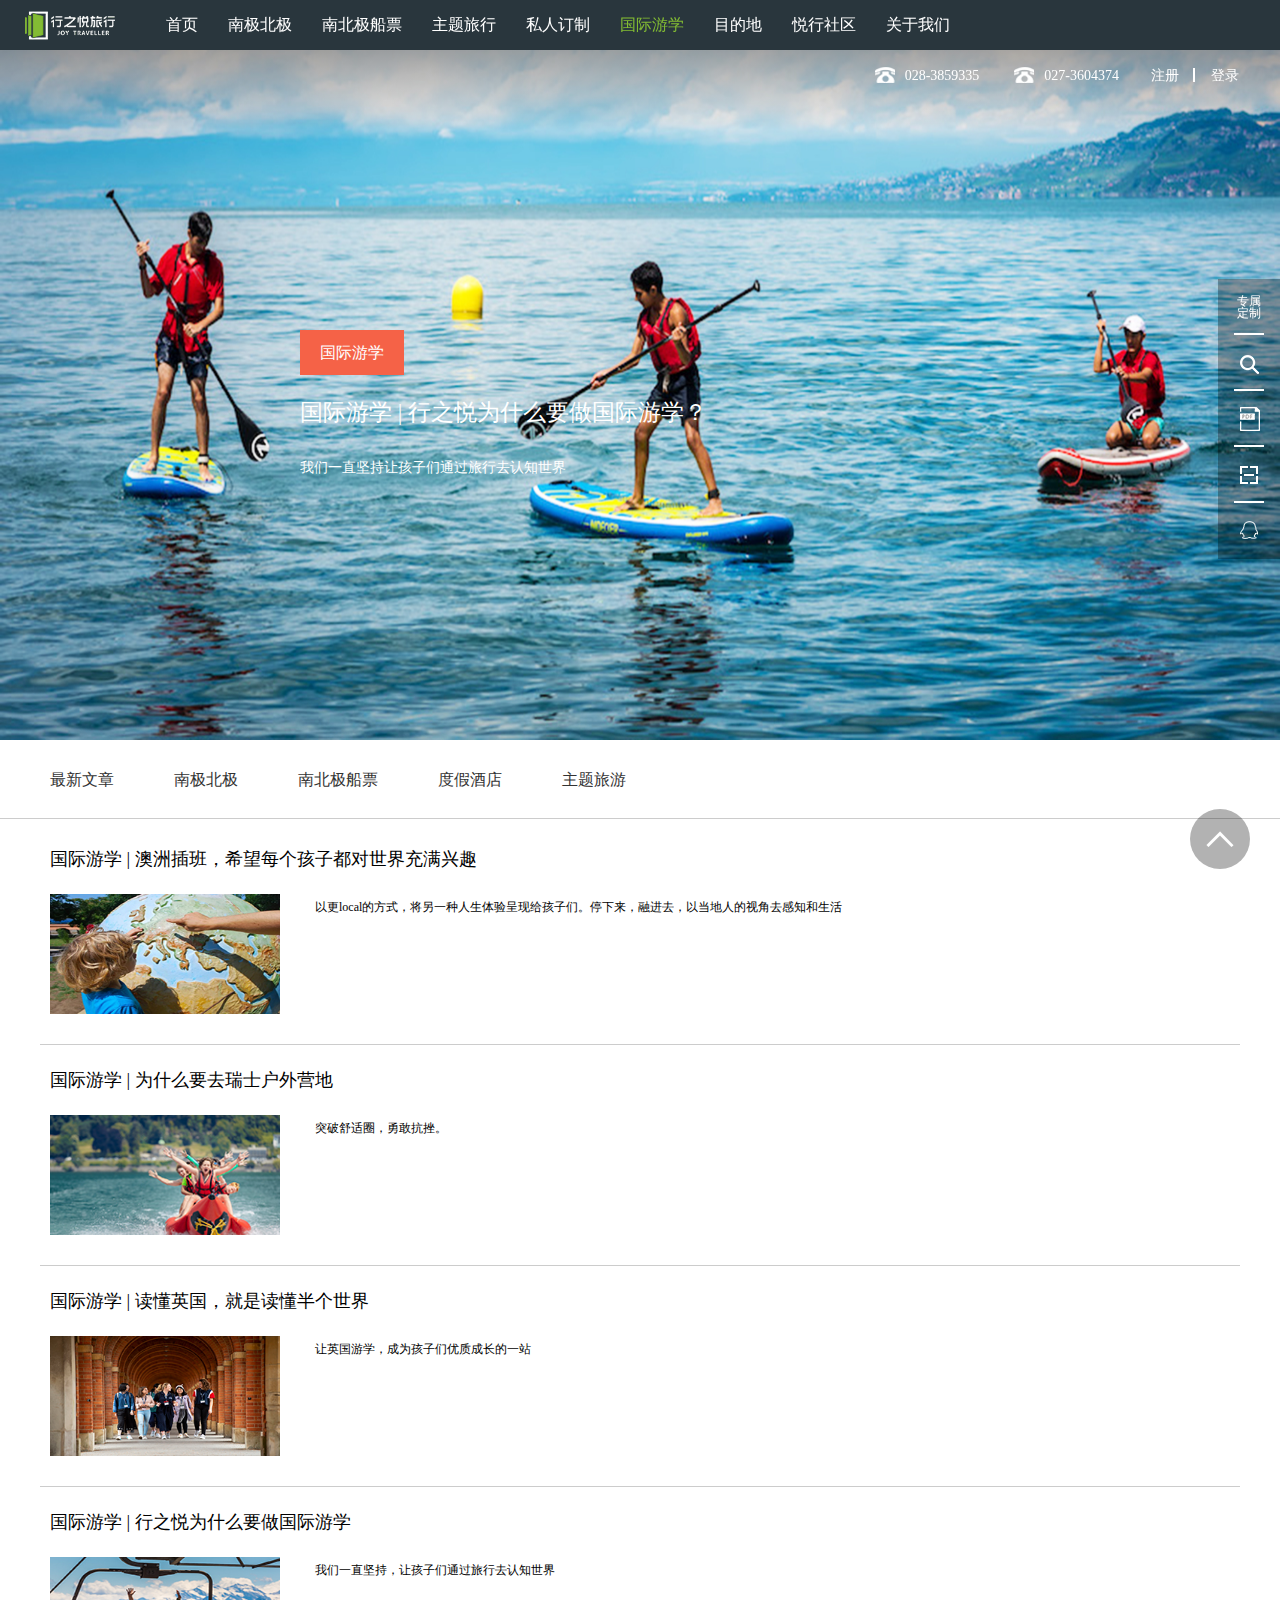
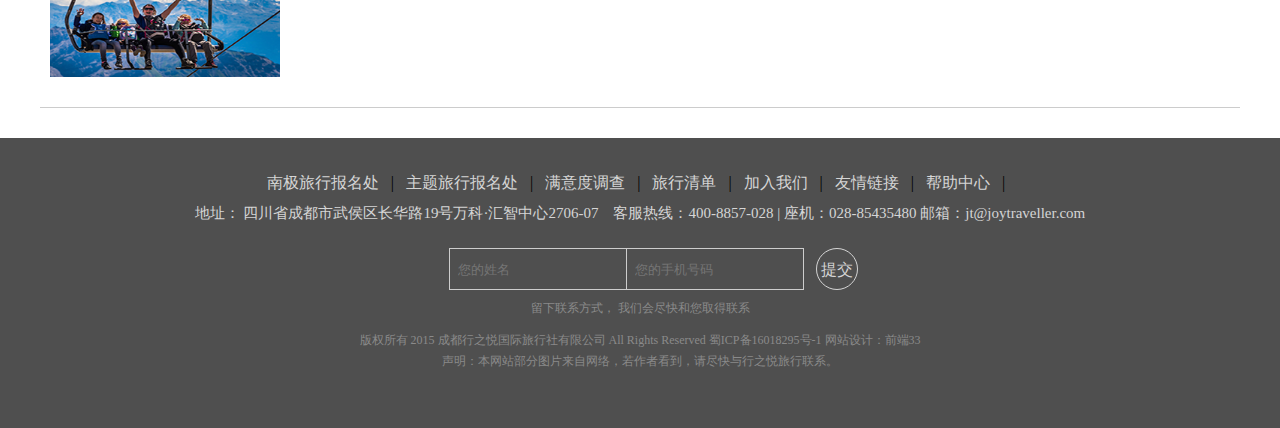
<file: yxbk.html>
<!DOCTYPE html>
<html lang="en">

<head>
    <meta charset="UTF-8">
    <meta http-equiv="X-UA-Compatible" content="IE=edge">
    <meta name="viewport" content="width=device-width, initial-scale=1.0">
    <title>行之悦-游学百科·让孩子们通过旅行去认知世界</title>
    <link rel="stylesheet" href="./css/reset.css">
    <link rel="stylesheet" href="./css/common.css">
    <link rel="stylesheet" href="./css/yxbk.css">
    <link rel="stylesheet" href="./font/iconfont.css">
    <link rel="shortcut icon" href="favicon.ico" type="image/x-icon">
</head>

<body>

    <!-- 顶部区域开始 -->
    <div class="wuyong clearfix">
        <div class="top">
            <div class="top_sticky clearfix">
                <div class="left">
                    <h1>
                        <a href="./index.html"><img src="./img/logo.png" alt="" /></a>
                    </h1>
                </div>
                <div class="mid">
                    <ul>
                        <li><a href="./index.html">首页</a></li>
                        <li>
                            <a href="./southnorth.html ">南极北极</a>
                            <div class="sub-nav">
                                <p><a href="">南极路线</a></p>
                                <p><a href="#">北极路线</a></p>
                                <p><a href="#">南极百科</a></p>
                                <p><a href="#">北极百科</a></p>
                                <p><a href="#">往期回顾</a></p>
                            </div>
                        </li>
                        <li>
                            <a href="#">南北极船票</a>
                            <div class="sub-nav">
                                <p><a href="#">南极船票预定</a></p>
                                <p><a href="#">北极船票</a></p>
                                <p><a href="#">南北极点</a></p>
                                <p><a href="#">选船攻略</a></p>
                            </div>
                        </li>
                        <li>
                            <a href="#">主题旅行</a>
                            <div class="sub-nav">
                                <p><a href="#">极致风光</a></p>
                                <p><a href="#">人文旅行</a></p>
                                <p><a href="#">野奢户外</a></p>
                                <p><a href="#">奢享度假</a></p>
                                <p><a href="#">主题百科</a></p>
                                <p><a href="#">往期回顾</a></p>
                            </div>
                        </li>
                        <li><a href="#">私人订制</a></li>
                        <li>
                            <a href="#" class="pointer">国际游学</a>
                            <div class="sub-nav">
                                <p><a href="#">游学路线</a></p>
                                <p><a href="./yxbk.html">游学百科</a></p>
                            </div>
                        </li>
                        <li><a href="./orderplace.html">目的地</a></li>
                        <li>
                            <a href="./yxsq.html">悦行社区</a>
                            <div class="sub-nav">
                                <p><a href="#">旅行资讯</a></p>
                                <p><a href="#">旅行百科</a></p>
                                <p><a href="#">图说故事</a></p>
                                <p><a href="#">南极船票</a></p>
                                <p><a href="#">往期回顾</a></p>
                                <p><a href="#">视频中</a></p>
                            </div>
                        </li>
                        <li><a href="./aboutUs.html">关于我们</a></li>
                    </ul>
                </div>
                <div class="right">
                    <ul>
                        <li>
                            <a href="#"><i></i>028-3859335</a>
                        </li>
                        <li>
                            <a href="#"><i></i>027-3604374</a>
                        </li>
                        <li>
                            <a href="#">注册</a>
                        </li>
                        <li>
                            <a href="#">登录</a>
                        </li>
                    </ul>
                </div>
            </div>
        </div>
    </div>
    <!-- 顶部区域结束-->

    <!-- 右侧导航开始 -->

    <div class="FloatBox">
        <ul>
            <li class="list">专属<br />定制</li>
            <li class="list">
                <div class="sub_box">
                    <p>点击搜索</p>
                </div>
            </li>
            <li class="list">
                <div class="sub_box">
                    <p>下载全年旅行计划</p>
                </div>
            </li>
            <li class="list">
                <div class="sub_box">
                    <div class="pic">
                        <img src="./img/QR_code.jpg" alt="" />
                    </div>
                    <p>我们的微信</p>
                </div>
            </li>
            <li class="list">
                <div class="sub_box">
                    <ul>
                        <li>
                            <div class="icon"><img src="./img/qq1.png" alt="" /></div>
                            <p>客服1：啊哈哈</p>
                        </li>
                        <li>
                            <div class="icon"><img src="./img/qq1.png" alt="" /></div>
                            <p>客服2：嗯哼哼</p>
                        </li>
                        <li>
                            <div class="icon"><img src="./img/qq1.png" alt="" /></div>
                            <p>客服3：哦呼呼</p>
                        </li>
                    </ul>
                </div>
            </li>
        </ul>
        <div class="return_top">
            <a href="#">
                <span class="iconfont icon-sjt"></span>
            </a>
        </div>
    </div>
    <!-- 右侧导航结束 -->


    <!-- 主体部分开始 -->
    <div class="banner">
        <div class="txtbox">
            <div class="p">国际游学</div>
            <p>国际游学 | 行之悦为什么要做国际游学？</p>
            <span>我们一直坚持让孩子们通过旅行去认知世界</span>
        </div>
    </div>
    <div class="nve">
        <div class="w">
            <ul>
                <li><a href="#">最新文章</a></li>
                <li><a href="#">南极北极</a></li>
                <li><a href="#">南北极船票</a></li>
                <li><a href="#">度假酒店</a></li>
                <li><a href="#">主题旅游</a></li>
            </ul>
        </div>
    </div>
    <div class="yxbk w">
        <div class="bt">
            国际游学 | 澳洲插班，希望每个孩子都对世界充满兴趣
        </div>
        <div class="box">
            <div class="pic"><img src="./upload/baike_2019431123505786.jpg" alt=""></div>
            <p>以更local的方式，将另一种人生体验呈现给孩子们。停下来，融进去，以当地人的视角去感知和生活</p>
        </div>
    </div>
    <div class="yxbk w">
        <div class="bt">
            国际游学 | 为什么要去瑞士户外营地
        </div>
        <div class="box">
            <div class="pic"><img src="./upload/baike_20193291641163030.jpg" alt=""></div>
            <p>突破舒适圈，勇敢抗挫。</p>
        </div>
    </div>
    <div class="yxbk w">
        <div class="bt">
            国际游学 | 读懂英国，就是读懂半个世界
        </div>
        <div class="box">
            <div class="pic"><img src="./upload/baike_2019321164055179.jpg" alt=""></div>
            <p>让英国游学，成为孩子们优质成长的一站</p>
        </div>
    </div>
    <div class="yxbk w last_yxbk">
        <div class="bt">
            国际游学 | 行之悦为什么要做国际游学
        </div>
        <div class="box">
            <div class="pic"><img src="./upload/baike_2019311519391878.jpg" alt=""></div>
            <p>我们一直坚持，让孩子们通过旅行去认知世界</p>
        </div>
    </div>
    <!-- 主体部分结束 -->



    <!-- 底部区域开始 -->
    <div class="foot">
        <div class="w">
            <p class="foot-nav">
                <a href="#">南极旅行报名处</a>
                <span>&nbsp;&nbsp;|&nbsp;&nbsp;</span>
                <a href="#">主题旅行报名处</a>
                <span>&nbsp;&nbsp;|&nbsp;&nbsp;</span>
                <a href="#">满意度调查</a>
                <span>&nbsp;&nbsp;|&nbsp;&nbsp;</span>
                <a href="#">旅行清单</a>
                <span>&nbsp;&nbsp;|&nbsp;&nbsp;</span>
                <a href="#">加入我们</a>
                <span>&nbsp;&nbsp;|&nbsp;&nbsp;</span>
                <a href="#">友情链接</a>
                <span>&nbsp;&nbsp;|&nbsp;&nbsp;</span>
                <a href="#">帮助中心</a>
                <span>&nbsp;&nbsp;|&nbsp;&nbsp;</span>
            </p>
            <p class="foot-address">
                地址：
                <a href="#"> 四川省成都市武侯区长华路19号万科·汇智中心2706-07</a>
                &nbsp;&nbsp; 客服热线：400-8857-028 | 座机：028-85435480
                邮箱：jt@joytraveller.com
            </p>
            <div class="foot-input">
                <input type="text" class="ftxt" placeholder="您的姓名" /><input type="text" class="ftxt"
                    placeholder="您的手机号码" />
                <a href="#">提交</a>
            </div>
            <p>留下联系方式， 我们会尽快和您取得联系</p>
            <p>
                版权所有 2015 成都行之悦国际旅行社有限公司 All Rights Reserved
                <a href="#">蜀ICP备16018295号-1</a>
                <a href="#">网站设计：前端33</a>
            </p>
            <p>
                声明：本网站部分图片来自网络，若作者看到，请尽快与行之悦旅行联系。
            </p>
        </div>
    </div>
    <!-- 底部区域结束 -->
</body>
</body>

</html>
</file>
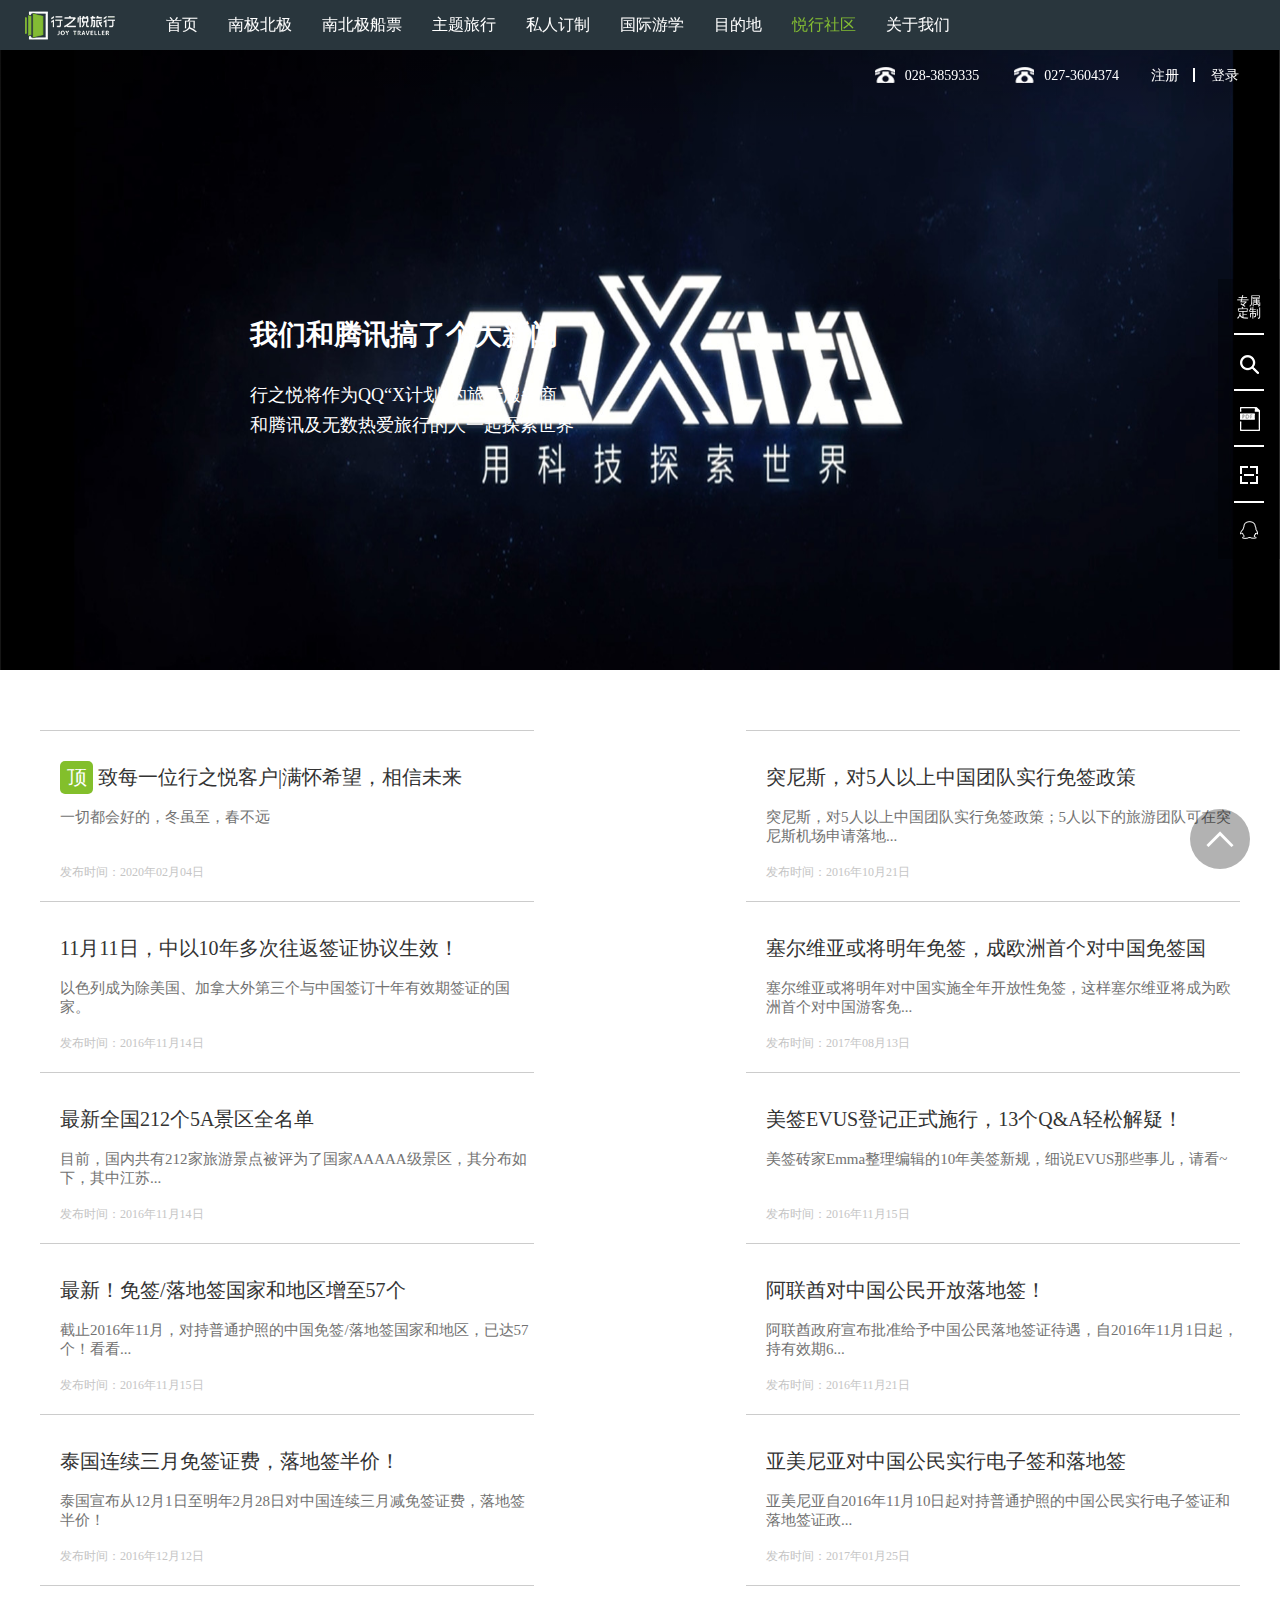
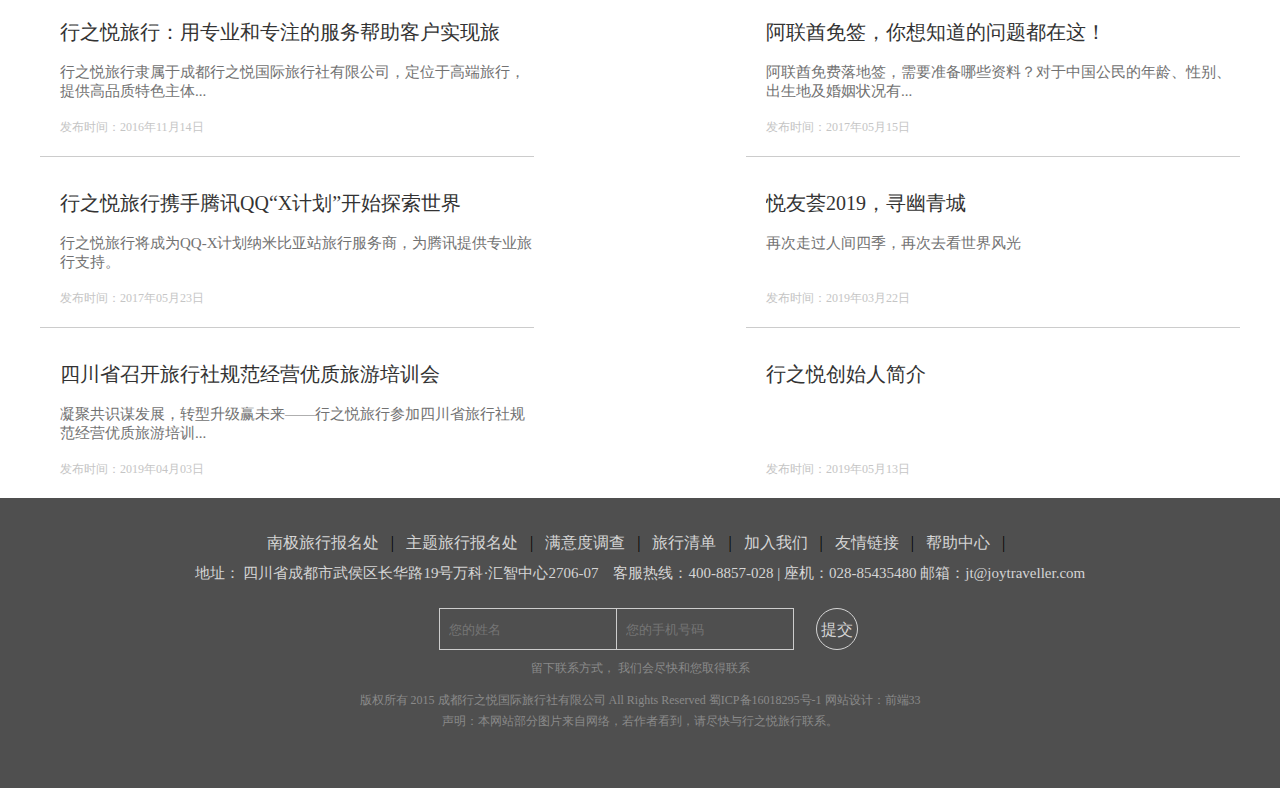
<file: yxsq.html>
<!DOCTYPE html>
<html lang="en">

<head>
    <meta charset="UTF-8">
    <meta http-equiv="X-UA-Compatible" content="IE=edge">
    <meta name="viewport" content="width=device-width, initial-scale=1.0">
    <title>行之悦-悦行社区</title>
    <link rel="stylesheet" href="./css/reset.css">
    <link rel="stylesheet" href="./css/common.css">
    <link rel="stylesheet" href="./css/yxsq.css">
    <link rel="stylesheet" href="./font/iconfont.css">
    <link rel="shortcut icon" href="favicon.ico" type="image/x-icon">
</head>

<body>
    <!-- 顶部区域开始 -->
    <div class="wuyong clearfix">
        <div class="top">
            <div class="top_sticky clearfix">
                <div class="left">
                    <h1>
                        <a href="./index.html"><img src="./img/logo.png" alt="" /></a>
                    </h1>
                </div>
                <div class="mid">
                    <ul>
                        <li><a href="./index.html">首页</a></li>
                        <li>
                            <a href="./southnorth.html ">南极北极</a>
                            <div class="sub-nav">
                                <p><a href="">南极路线</a></p>
                                <p><a href="#">北极路线</a></p>
                                <p><a href="#">南极百科</a></p>
                                <p><a href="#">北极百科</a></p>
                                <p><a href="#">往期回顾</a></p>
                            </div>
                        </li>
                        <li>
                            <a href="#">南北极船票</a>
                            <div class="sub-nav">
                                <p><a href="#">南极船票预定</a></p>
                                <p><a href="#">北极船票</a></p>
                                <p><a href="#">南北极点</a></p>
                                <p><a href="#">选船攻略</a></p>
                            </div>
                        </li>
                        <li>
                            <a href="#">主题旅行</a>
                            <div class="sub-nav">
                                <p><a href="#">极致风光</a></p>
                                <p><a href="#">人文旅行</a></p>
                                <p><a href="#">野奢户外</a></p>
                                <p><a href="#">奢享度假</a></p>
                                <p><a href="#">主题百科</a></p>
                                <p><a href="#">往期回顾</a></p>
                            </div>
                        </li>
                        <li><a href="#">私人订制</a></li>
                        <li>
                            <a href="#">国际游学</a>
                            <div class="sub-nav">
                                <p><a href="#">游学路线</a></p>
                                <p><a href="./yxbk.html">游学百科</a></p>
                            </div>
                        </li>
                        <li><a href="./orderplace.html">目的地</a></li>
                        <li>
                            <a href="./yxsq.html" class="pointer">悦行社区</a>
                            <div class="sub-nav">
                                <p><a href="#">旅行资讯</a></p>
                                <p><a href="#">旅行百科</a></p>
                                <p><a href="#">图说故事</a></p>
                                <p><a href="#">南极船票</a></p>
                                <p><a href="#">往期回顾</a></p>
                                <p><a href="#">视频中</a></p>
                            </div>
                        </li>
                        <li><a href="./aboutUs.html">关于我们</a></li>
                    </ul>
                </div>
                <div class="right">
                    <ul>
                        <li>
                            <a href="#"><i></i>028-3859335</a>
                        </li>
                        <li>
                            <a href="#"><i></i>027-3604374</a>
                        </li>
                        <li>
                            <a href="#">注册</a>
                        </li>
                        <li>
                            <a href="#">登录</a>
                        </li>
                    </ul>
                </div>
            </div>
        </div>
    </div>
    <!-- 顶部区域结束 -->

    <!-- 右侧导航开始 -->
    <div class="FloatBox">
        <ul>
            <li class="list">专属<br />定制</li>
            <li class="list">
                <div class="sub_box">
                    <p>点击搜索</p>
                </div>
            </li>
            <li class="list">
                <div class="sub_box">
                    <p>下载全年旅行计划</p>
                </div>
            </li>
            <li class="list">
                <div class="sub_box">
                    <div class="pic">
                        <img src="./img/QR_code.jpg" alt="" />
                    </div>
                    <p>我们的微信</p>
                </div>
            </li>
            <li class="list">
                <div class="sub_box">
                    <ul>
                        <li>
                            <div class="icon"><img src="./img/qq1.png" alt="" /></div>
                            <p>客服1：啊哈哈</p>
                        </li>
                        <li>
                            <div class="icon"><img src="./img/qq1.png" alt="" /></div>
                            <p>客服2：嗯哼哼</p>
                        </li>
                        <li>
                            <div class="icon"><img src="./img/qq1.png" alt="" /></div>
                            <p>客服3：哦呼呼</p>
                        </li>
                    </ul>
                </div>
            </li>
        </ul>
        <div class="return_top">
            <a href="#">
                <span class="iconfont icon-sjt"></span>
            </a>
        </div>
    </div>
    <!-- 右侧导航结束 -->



    <!-- 主体部分开始 -->
    <div class="banner">
        <div class="txtbox">
            <h4>我们和腾讯搞了个大新闻</h4>
            <p>行之悦将作为QQ“X计划”的旅行服务商 <br>
                和腾讯及无数热爱旅行的人一起探索世界
            </p>
        </div>
    </div>
    <div class="bigbox w clearfix">
        <div class="listz fl">
            <h5><span>顶</span>
                致每一位行之悦客户|满怀希望，相信未来
            </h5>
            <p>一切都会好的，冬虽至，春不远</p>
            <i>发布时间：2020年02月04日</i>
        </div>
        <div class="listz fr">
            <h5>
                突尼斯，对5人以上中国团队实行免签政策
            </h5>
            <p>突尼斯，对5人以上中国团队实行免签政策；5人以下的旅游团队可在突尼斯机场申请落地...</p>
            <i>发布时间：2016年10月21日</i>
        </div>
        <div class="listz fl">
            <h5>
                11月11日，中以10年多次往返签证协议生效！</h5>
            <p>以色列成为除美国、加拿大外第三个与中国签订十年有效期签证的国家。</p>
            <i>发布时间：2016年11月14日</i>
        </div>
        <div class="listz fr">
            <h5>
                塞尔维亚或将明年免签，成欧洲首个对中国免签国</h5>
            <p>塞尔维亚或将明年对中国实施全年开放性免签，这样塞尔维亚将成为欧洲首个对中国游客免...</p>
            <i>发布时间：2017年08月13日</i>
        </div>
        <div class="listz fl">
            <h5>
                最新全国212个5A景区全名单</h5>
            <p>目前，国内共有212家旅游景点被评为了国家AAAAA级景区，其分布如下，其中江苏...</p>
            <i>发布时间：2016年11月14日</i>
        </div>
        <div class="listz fr">
            <h5>
                美签EVUS登记正式施行，13个Q&A轻松解疑！</h5>
            <p>美签砖家Emma整理编辑的10年美签新规，细说EVUS那些事儿，请看~</p>
            <i>发布时间：2016年11月15日</i>
        </div>
        <div class="listz fl">
            <h5>
                最新！免签/落地签国家和地区增至57个</h5>
            <p>
                截止2016年11月，对持普通护照的中国免签/落地签国家和地区，已达57个！看看...
            </p>
            <i>发布时间：2016年11月15日</i>
        </div>
        <div class="listz fr">
            <h5>
                阿联酋对中国公民开放落地签！</h5>
            <p>阿联酋政府宣布批准给予中国公民落地签证待遇，自2016年11月1日起，持有效期6...</p>
            <i>发布时间：2016年11月21日</i>
        </div>
        <div class="listz fl">
            <h5>
                泰国连续三月免签证费，落地签半价！</h5>
            <p>泰国宣布从12月1日至明年2月28日对中国连续三月减免签证费，落地签半价！</p>
            <i>发布时间：2016年12月12日</i>
        </div>
        <div class="listz fr">
            <h5>
                亚美尼亚对中国公民实行电子签和落地签</h5>
            <p>亚美尼亚自2016年11月10日起对持普通护照的中国公民实行电子签证和落地签证政...</p>
            <i>发布时间：2017年01月25日</i>
        </div>
        <div class="listz fl">
            <h5>
                行之悦旅行：用专业和专注的服务帮助客户实现旅</h5>
            <p>行之悦旅行隶属于成都行之悦国际旅行社有限公司，定位于高端旅行，提供高品质特色主体...</p>
            <i>发布时间：2016年11月14日</i>
        </div>
        <div class="listz fr">
            <h5>
                阿联酋免签，你想知道的问题都在这！</h5>
            <p>阿联酋免费落地签，需要准备哪些资料？对于中国公民的年龄、性别、出生地及婚姻状况有...</p>
            <i>发布时间：2017年05月15日
            </i>
        </div>
        <div class="listz fl">
            <h5>
                行之悦旅行携手腾讯QQ“X计划”开始探索世界</h5>
            <p>行之悦旅行将成为QQ-X计划纳米比亚站旅行服务商，为腾讯提供专业旅行支持。</p>
            <i>发布时间：2017年05月23日
            </i>
        </div>
        <div class="listz fr">
            <h5>
                悦友荟2019，寻幽青城</h5>
            <p>再次走过人间四季，再次去看世界风光</p>
            <i>发布时间：2019年03月22日
            </i>
        </div>
        <div class="listz fl">
            <h5>
                四川省召开旅行社规范经营优质旅游培训会</h5>
            <p>凝聚共识谋发展，转型升级赢未来——行之悦旅行参加四川省旅行社规范经营优质旅游培训... </p>
            <i>发布时间：2019年04月03日
            </i>
        </div>
        <div class="listz fr">
            <h5>
                行之悦创始人简介</h5>
            <p></p>
            <i>发布时间：2019年05月13日
            </i>
        </div>
    </div>
    <!-- 主体部分开始 -->


    <!-- 底部区域开始 -->
    <div class="foot">
        <div class="w">
            <p class="foot-nav">
                <a href="#">南极旅行报名处</a>
                <span>&nbsp;&nbsp;|&nbsp;&nbsp;</span>
                <a href="#">主题旅行报名处</a>
                <span>&nbsp;&nbsp;|&nbsp;&nbsp;</span>
                <a href="#">满意度调查</a>
                <span>&nbsp;&nbsp;|&nbsp;&nbsp;</span>
                <a href="#">旅行清单</a>
                <span>&nbsp;&nbsp;|&nbsp;&nbsp;</span>
                <a href="#">加入我们</a>
                <span>&nbsp;&nbsp;|&nbsp;&nbsp;</span>
                <a href="#">友情链接</a>
                <span>&nbsp;&nbsp;|&nbsp;&nbsp;</span>
                <a href="#">帮助中心</a>
                <span>&nbsp;&nbsp;|&nbsp;&nbsp;</span>
            </p>
            <p class="foot-address">
                地址：
                <a href="#"> 四川省成都市武侯区长华路19号万科·汇智中心2706-07</a>
                &nbsp;&nbsp; 客服热线：400-8857-028 | 座机：028-85435480
                邮箱：jt@joytraveller.com
            </p>
            <div class="foot-input">
                <input type="text" class="ftxt" placeholder="您的姓名" /><input type="text" class="ftxt"
                    placeholder="您的手机号码" />
                <a href="#">提交</a>
            </div>
            <p>留下联系方式， 我们会尽快和您取得联系</p>
            <p>
                版权所有 2015 成都行之悦国际旅行社有限公司 All Rights Reserved
                <a href="#">蜀ICP备16018295号-1</a>
                <a href="#">网站设计：前端33</a>
            </p>
            <p>
                声明：本网站部分图片来自网络，若作者看到，请尽快与行之悦旅行联系。
            </p>
        </div>
    </div>
    <!-- 底部区域结束 -->
</body>

</html>
</file>
<file: font/iconfont.css>
@font-face {
  font-family: "iconfont"; /* Project id 2773197 */
  src: url('iconfont.woff2?t=1630135456260') format('woff2'),
       url('iconfont.woff?t=1630135456260') format('woff'),
       url('iconfont.ttf?t=1630135456260') format('truetype');
}

.iconfont {
  font-family: "iconfont" !important;
  font-size: 16px;
  font-style: normal;
  -webkit-font-smoothing: antialiased;
  -moz-osx-font-smoothing: grayscale;
}

.icon-weibo1:before {
  content: "\e631";
}

.icon-zixun1:before {
  content: "\e615";
}

.icon-icon-test:before {
  content: "\e63b";
}

.icon-icon-test1:before {
  content: "\e657";
}

.icon-icon-test2:before {
  content: "\e65a";
}

.icon-xjt:before {
  content: "\e8fe";
}

.icon-sj:before {
  content: "\e630";
}

.icon-zixun:before {
  content: "\e600";
}

.icon-zx:before {
  content: "\e601";
}

.icon-shoucang-hover:before {
  content: "\e60d";
}

.icon-zjt:before {
  content: "\e602";
}

.icon-fangdajing:before {
  content: "\e778";
}

.icon-QQ:before {
  content: "\e617";
}

.icon-weixin:before {
  content: "\e663";
}

.icon-zhifubao:before {
  content: "\e6ed";
}

.icon-dibiao:before {
  content: "\e8fb";
}

.icon-weibo:before {
  content: "\e66b";
}

.icon-gouwuche:before {
  content: "\e62f";
}

.icon-yjt:before {
  content: "\e8fc";
}

.icon-sjt:before {
  content: "\e8fd";
}
</file>
<file: css/common.css>
.w {
  width: 1200px;
  margin: 0 auto;
}
/* .wuyong {
  height: 130px;
} */
.wuyong .top {
  position: absolute;
  left: 0;
  top: 0;
  height: 130px;
  width: 100%;
  background: linear-gradient(rgba(0, 0, 0, 0.5), transparent);
  z-index: 2;
}
.top .top_sticky {
  width: 100%;
  height: 100%;
  position: fixed;
  top: 0;
  height: 50px;
  transition: all 0.3s;
  background: #29363d;
}
.top .left {
  float: left;
  width: 90px;
  height: 30px;
  margin-top: 9px;
  margin-left: 25px;
  line-height: 43px;
}
.top .left img {
  width: 100%;
}
.top .mid {
  float: left;
  margin-left: 36px;
}
.top .mid li {
  position: relative;
  float: left;
  height: 50px;
  line-height: 50px;
  padding: 0 15px;
  z-index: 1000;
  box-sizing: border-box;
}
.top .mid li .pointer {
  color: #83bc33;
}
.top .mid li:hover {
  background-color: #545957;
}
.top .mid li a {
  display: block;
  color: #fff;
}
.top .mid li:hover:nth-child(2n-1) a {
  color: #83bc33;
}
.top .mid li:hover:nth-child(3) a {
  color: #fff;
}
.top .mid .sub-nav {
  position: absolute;
  top: 50px;
  left: 0;
  width: 160px;
  background-color: #29363d;
  padding: 10px 0;
  visibility: hidden;
  transition: all 0.3s;
  transform: scale(0);
  transform-origin: left top;
  z-index: 1;
  box-sizing: border-box;
}
.top .mid li:hover:nth-child(2n) .sub-nav {
  visibility: visible;
  transform: scale(1);
}
.top .mid li:hover:nth-child(3) .sub-nav {
  visibility: visible;
  transform: scale(1);
}
.top .mid .sub-nav a {
  padding: 8px 25px;
  font-size: 14px;
  line-height: 1.2;
  font-weight: 400;
  height: auto;
  box-sizing: border-box;

}
.top .mid .sub-nav p:hover > a {
  background-color: #83bc33;
}
.top .right {
  float: right;
  margin-right: 25px;
}
.top .right li {
  float: left;
  height: 50px;
  line-height: 50px;
  padding: 0 16px;
  box-sizing: border-box;

}
.top .right li a {
  font-size: 14px;
  color: #fff;
}
.top .right li i {
  display: inline-block;
  width: 23px;
  height: 17px;
  background: url(../img/ico.png) no-repeat;
  background-position: -15px -15px;
  vertical-align: middle;
  margin-top: -3px;
  margin-right: 10px;
  animation: phone 1s ease infinite;
  transition: all 0.3s;
}
@keyframes phone {
  from {
    transform: rotate(0);
  }
  30% {
    transform: rotate(45deg);
  }
  70% {
    transform: rotate(-45deg);
  }
  to {
    transform: rotate(0);
  }
}
.top .right li:nth-child(3) {
  position: relative;
}
.top .right li:nth-child(3)::after {
  content: "";
  position: absolute;
  top: 18px;
  right: 0;
  width: 2px;
  height: 14px;
  background-color: #fff;
}
.right_nav {
  position: fixed;
  top: 50%;
  margin-top: -150px;
  right: 0;
  width: 60px;
  height: 300px;
  background-color: rgba(0, 0, 0, 0.5);
}
.right_nav li {
  width: 60px;
  height: 60px;
  cursor: pointer;
}
.right_nav li a {
  display: block;
  width: 100%;
  font-size: 12px;
  text-align: center;
  line-height: 1.2;
  height: 48px;
  padding-top: 12px;
  color: #fff;
  box-sizing: border-box;

}
.right_nav li:hover {
  background-color: #3f3f3f;
}
.right_nav li span {
  display: block;
  width: 60px;
  margin: auto;
  background: url(../img/slider.png) no-repeat;
}
.right_nav li:nth-of-type(2) span {
  background-position: center -56px;
  height: 48px;
}
.right_nav li:nth-of-type(3) span {
  background-position: center -104px;
  height: 60px;
}
.right_nav li:nth-of-type(4) span {
  background-position: center -164px;
  height: 60px;
}
.right_nav li:last-of-type span {
  background-position: center -224px;
  height: 56px;
}
.FloatBox {
  z-index: 99;
  position: fixed;
  right: 0;
  top: 50%;
  margin-top: -171px;
  width: 62px;
  height:280px;
  background-color: rgba(0,0,0,0.3);
}
.FloatBox li {
  position: relative;
  margin: 16px;
  height: 40px;
  font-size: 12px;
  color: #fff;
  line-height: 1;
  text-align: center;
  border-bottom: 2px solid #fff;
  box-sizing: border-box;
}
.FloatBox .list .sub_box {
  position: absolute;
  visibility: hidden;
  top: -17px;
  right: 46px;
  padding: 0 20px;
  height: 100px;
  background-color: #b7d637;
  transform: scaleX(0);
  transform-origin: right;
  opacity: 0;
  transition: all 0.3s;
  box-sizing: border-box;

}
.FloatBox li:hover .sub_box {
  visibility: visible;
  opacity: 1;
  transform: scaleX(1);
}
.FloatBox li:last-child {
  border-bottom: 0;
}
.FloatBox .list:nth-child(2) {
  background: url(../img/ico.png) no-repeat;
  background-position: -16px -65px;
}
.FloatBox li:nth-child(2) .sub_box{
  height: 57px;
  width: 104px;
}
.FloatBox li:nth-child(2) .sub_box p{
  font-size: 16px;
  line-height: 57px;
}
.FloatBox .list:nth-child(3) {
  background: url(../img/ico.png) no-repeat;
  background-position: -15px -118px;
}
.FloatBox li:nth-child(3) .sub_box{
  height: 57px;
  width: 168px;
}
.FloatBox li:nth-child(3) .sub_box p{
  font-size: 16px;
  text-align: center;
  line-height: 57px;
}
.FloatBox .list:nth-child(4) {
  background: url(../img/ico.png) no-repeat;
  background-position: -16px -170px;
}
.FloatBox li:nth-child(4) .sub_box{
  /* visibility: visible; */
  top: -99px;
  height: 195px;
  width: 178px;
  padding-top: 20px;
  box-sizing: border-box;

}
.FloatBox li:nth-child(4) .pic{
  height: 139px;
  width: 139px;
}
.FloatBox li:nth-child(4) p{
  height: 139px;
  width: 139px;
  padding-top: 10px;
  font-size: 16px;
  box-sizing: border-box;

}
.FloatBox .list:nth-child(5) {
  background: url(../img/ico.png) no-repeat;
  background-position: -16px -223px;
}
.FloatBox li:nth-child(5) .sub_box{
  padding: 0!important;
  top: -230px;
  height: 270px;
  width: 90px;
  padding-top: 20px;
  box-sizing: border-box;

}
.FloatBox li:nth-child(5) .sub_box li {
  margin: 0;
  width: 90px;
  height: 90px;
  border: 1px solid transparent;
  background-color: #fff;
  box-sizing: border-box;

}
.FloatBox li:nth-child(5) .sub_box li:hover {
  border: 1px solid #fff;
  background: rgba(0,0,0,0.1);
  box-sizing: border-box;

}
.FloatBox li:nth-child(5) .sub_box li p {
  margin: 10px auto;
  color: #333;
}
.FloatBox li:nth-child(5) .icon {
  margin: 10px auto;
  width: 43px;
  height: 43px;
}
.FloatBox .return_top {
  position: absolute;
  right: 30px;
  bottom: -310px;
  height: 60px;
  width: 60px;
  background: rgba(0, 0, 0, 0.3);
  border-radius: 50%;
  line-height: 60px;
  text-align: center;
}
.FloatBox .return_top span {
  font-size: 40px;
  color: #fff;
}
.foot {
  height: 290px;
  background-color: #4f4f4f;
  text-align: center;
  padding: 35px 0;
  box-sizing: border-box;

}
.foot .foot-nav {
  font-size: 16px;
}
.foot .foot-nav a {
  color: #d5d5d5;
}
.foot .foot-nav a:hover {
  color: #8cc227;
}
.foot .foot-address {
  font-size: 15px;
  color: #d5d5d5;
  padding: 10px 0 25px;
  box-sizing: border-box;

}
.foot .foot-address a {
  color: #d5d5d5;
}
.foot .foot-address a:hover {
  color: #8cc227;
}
.foot .foot-input {
  margin: 0 360px 0 400px;
}
.foot .foot-input .ftxt {
  border: 1px solid #cdcdcd;
  width: 178px;
  padding: 10px 2%;
  height: 42px;
  line-height: 20px;
  background-color: transparent;
  color: #fff;
  float: left;
  margin-left: -1px;
  box-sizing: border-box;

}
.foot .foot-input .ftxt:focus {
  border-color: #8cc227;
}
.foot .foot-input a {
  display: inline-block;
  width: 42px;
  height: 42px;
  line-height: 42px;
  border: 1px solid #d5d5d5;
  border-radius: 50%;
  color: #d5d5d5;
  box-sizing: border-box;

}
.foot .foot-input a:hover {
  border-color: #8cc227;
  color: #8cc227;
}
.foot p:nth-of-type(3),
.foot p:nth-of-type(4),
.foot p:nth-of-type(5) {
  color: #8a8a8a;
  font-size: 12px;
}
.foot p:nth-of-type(4),
.foot p:nth-of-type(5) {
  height: 21px;
}
.foot p:nth-of-type(3) {
  padding: 10px 0 15px;
  box-sizing: border-box;

}
.foot p:nth-of-type(4) a {
  color: #8a8a8a;
}
.foot p:nth-of-type(4) a:hover {
  color: #fff;
  text-decoration: underline;
}
</file>
<file: css/style.css>
.w {
    width: 1200px;
    margin: 0 auto;
}
/* banner区域开始 */
.banner {
    position: relative;
    width: 100%;
    height: 780px;
    overflow: hidden;
    background-color: bisque;
}
.banner_content {
    position: absolute;
    width: 1900px;
    height: 780px;
    left: 50%;
    transform: translateX(-50%);
    background-color: #fff;
}
.banner_loop {
    position: relative;
    width: 1900px;
    height:780px;
    overflow: hidden;
}
.banner_loop ul{
    position: absolute;
    width: 400%;
    height: 100%;
    animation: loop 10s ease-out infinite;
}
@keyframes loop {
    from {
        left: 0;
    }
    23% {
        left: 0px;
    }
    33% {
        left: -1900px;
    }
    56% {
        left: -1900px;
    }
    66% {
        left: -3800px;
    }
    90% {
        left: -3800px;
    }
    to {
        left: -5700px;
    }
}
.banner_loop ul li {
    width: 1900px;
    height: 100%;
}
.banner_loop ul li img {
    width: 100%;
    height: 100%;
}
.banner_txt {
    position: absolute;
    width: 500px;
    height: 200px;
    left: 50%;
    top: 280px;
    transform: translateX(-50%);
    text-align: center;
    color: #fff;
    line-height: 75px;
}
.banner_txt h2 {
    font-size: 38px;
    font-weight: normal;
}
.banner_txt p {
    font-size: 18px;
}
.banner_search {
    position: absolute;
    bottom: 30px;
    left: 0;
    width: 100%;
    height: 86px;
    background-color: rgba(0, 0, 0, .5);
}
.banner_search .search_box {
    position: absolute;
    left: 50%;
    top: 50%;
    transform: translate(-50%,-50%);
    width: 880px;
    height: 46px;
}
.banner_search .search_box .search {
    float: left;
    width: 730px;
    height: 46px;
    background-color: #fff;
    border-radius: 10px;
    font-size: 12px;
}
.banner_search .search_box .search  input[type="text"] {
    width: 420px;
    height: 46px;
    border-radius: 10px 0 0 10px;
    text-indent: 2em;
}
.banner_search .search_box .search .fenlei {
    width: 220px;
    height: 46px;
    line-height: 46px;
    color: #333;
}
.banner_search .search_box .search .fenlei input {
    vertical-align: middle;
    margin: 0px 5px;
}
.banner_search .search_box .search button {
    width: 90px;
    height: 46px;
    background-color: #b7d637;
    border-radius: 0 10px 10px 0;
    transition: all .2s;
}
.banner_search .search_box .search button img {
    vertical-align: middle;
}
.banner_search .search_box .search button:hover {
    background-color: #f56247;
}
.banner_search .search_box .vip {
    position: relative;
    width: 125px;
    height: 46px;
    background-color: #8cc227;
    border-radius: 10px;
    font-size: 18px;
    color: #fff;
    overflow: hidden;
}
.banner_search .search_box .vip em {
    position: absolute;
    width: 120%;
    height: 100%;
    left: 0;
    top: 0;
    transform-origin: left bottom;
    transform: rotate(-90deg);
    background-color: rgba(0, 0, 0, .5);
    transition: all .3s;
}
.banner_search .search_box .vip:hover em {
    transform: rotate(0);

}
.banner_search .search_box .vip span {
    position: relative;
}

.banner_content .btn {
    position: absolute;
    top: 540px;
    left: 50%;
    transform: translateX(-50%);
    width: 150px;
    height: 20px;
}
.banner_content .btn ul {
    width: 90px;
    margin: 0 auto;
}
.banner_content .btn ul li {
    width: 20px;
    height: 20px;
    margin-right: 10px;
    background-color: rgba(255, 255, 255, .5);
    border-radius: 10px;
}
.banner_content .btn ul li:hover {
    background-color: #8cc227;
}
/* banner区域结束 */

/* 选择区域开始 */
.listbox {
    height: 240px;
}
.listbox li a {
    position: relative;
    display: block;
    float: left;
    width: 160px;
    height: 160px;
    margin: 40px 20px;
    border-radius: 5px;
    overflow: hidden;
}
.listbox li a .mask {
    position: absolute;
    left: 0;
    top: 0;
    width: 150%;
    height: 100%;
    background-color: rgba(0, 0, 0, .5);
    transform-origin: left bottom;
    transform: rotate(-90deg);
    transition: all .5s;
}
.listbox li a:hover .mask {
    transform: rotate(0deg);
}
.listbox li a:hover i {
    transform: rotateY(180deg);
}
.listbox li a i {
    position: relative;
    display: block;
    width: 40px;
    height: 50px;
    margin: 24px auto;
    background: url(../img/ico.png) no-repeat;
    transition: all .5s;
}
.listbox li:first-child a {
    background-color: #2c92f8;
}
.listbox li:nth-child(2) a {
    background-color: #f56247;
}
.listbox li:nth-child(3) a {
    background-color: #65c4fc;
    
}
.listbox li:nth-child(4) a {
    background-color: #faaf4c;
    
}
.listbox li:nth-child(5) a {
    background-color: #69bca6;
    
}
.listbox li:nth-child(6) a {
    background-color: #b7d637;
    
}
.listbox li:first-child a i {
    width: 40px;
    height: 50px;
    background-position: -14px -268px;
}
.listbox li:nth-child(2) a i {
    width: 60px;
    height: 35px;
    background-position: -5px -342px;
}
.listbox li:nth-child(3) a i {
    width: 56px;
    height: 45px;
    background-position: -4px -406px;
}
.listbox li:nth-child(4) a i {
    width: 60px;
    height: 44px;
    background-position: 0 -470px;
}
.listbox li:nth-child(5) a i {
    width: 55px;
    height: 46px;
    background-position: -1px -537px;
}
.listbox li:nth-child(6) a i {
    width: 55px;
    height: 60px;
    background-position:-3px -603px;
}
.listbox li a span {
    position: relative;
    display: block;
    text-align: center;
    color: #fff;
    font-size: 18px;
}
/* 选择部分结束 */

/* 热门路线区域开始 */
.hotline .top {
    height: 107px;
}
.hotline .top .txt {
    float: left;
    margin-top: 16px;
    height: 70px;
    width: 400px;
    line-height: 1.6;
}
.hotline .top .txt h3 {
    font-size: 26px;
    font-weight: 300;
    color: #606060;
}
.hotline .top .txt h3 a {
    color: #333;
    text-decoration: none;
}
.hotline .top .txt h3 a:hover {
    color: #8cc227;
}
.hotline .top .txt h3 a span {
    font-weight: 500;
}
.hotline .top .txt h3 a p {
    font-weight: 16px;
    color: #b3b3b3;
}
.hotline .top .change {
    float: right;
    width: 94px;
    height: 40px;
    margin-top: 25px;
    padding-top: 11px;
    border: 1px solid #e2e2e2;
    line-height: 18px;
    border-radius: 10px;
    box-sizing: border-box;
}
.hotline .top .change i {
    float: left;
    margin: 0 4px 0 9px;
    transition: all 0.3s;
}
.hotline .top .change i img {
    vertical-align: middle;
}
.hotline .top .change span {
    font-size: 14px;
}
.hotline .top .change:hover i {
    transform: rotate(360deg);
}
.hotline .bottom ul {
    width: 1300px;
}
.hotline .bottom li {
    position: relative;
    margin: 0 26px 38px 0;
    width: 382px;
    height: 450px;
}
.hotline .bottom li:nth-child(n+2) {
    border: 1px solid #ccc;
    box-sizing: border-box;
    transition: all .3s;
}
.hotline .bottom li:first-child {
    width: 790px;
    height: 450px;
}
.hotline .bottom li:first-child .pic {
    width: 790px;
    height: 450px;
    animation: changebg 9s linear infinite;
}
@keyframes changebg {
0%, 100% {
    background: url(../upload/sec_bottom_pic1.jpg);
}
31.3334% {
    background: url(../upload/sec_bottom_pic1.jpg);
}
35.3334% {
    background: url(../upload/sec_bottom_pic1_2.jpg);
}
64.6667% {
    background: url(../upload/sec_bottom_pic1_2.jpg);
}
68.6667% {
    background: url(../upload/sec_bottom_pic1_3.jpg);
}
98% {
    background: url(../upload/sec_bottom_pic1_3.jpg);
}
}
.hotline .bottom li a {
    color: #333;
}
.hotline .bottom li:first-child .mask .price {
    position: absolute;
    left: 36px;
    bottom: 116px;
    height: 30px;
    min-width: 120px;
    background-color: rgba(0, 0, 0, 0.6);
    font-size: 16px;
    color: #fff;
    line-height: 30px;
    text-align: center;
    transition: all 0.3s;
}
.hotline .bottom li:first-child .mask .price:hover {
    background-color: #8cc227;
}
.hotline .bottom li:first-child .mask h4 {
    position: absolute;
    left: 36px;
    bottom: 75px;
    font-size: 22px;
    color: #fff;
    font-weight: 400;
}
.hotline .bottom li:first-child p {
    position: absolute;
    left: 36px;
    bottom: 40px;
}
.hotline .bottom li:first-child p i:first-child:hover {
    background-position: -3px -706px;
}
.hotline .bottom li:first-child p i {
    width: 24px;
    height: 17px;
    background: url(../img/ico.png) no-repeat;
}
.hotline .bottom li:first-child p i:nth-child(2) {
    background-position: -68px -666px;
    margin-right: 3px;
}
.hotline .bottom li:first-child p i:nth-child(2):hover {
    background-position: -68px -706px;
}
.hotline .bottom li:first-child p i {
    float: left;
    width: 24px;
    height: 17px;
    background: url(../img/ico.png) no-repeat;
}
.hotline .bottom li:first-child p span {
    font-size: 14px;
    color: #fff;
}
.hotline .bottom li:first-child p i:last-child {
    background-position: -38px -665px;
}
.hotline .bottom li:first-child p i:last-child:hover {
    background-position: -38px -706px;
}
.hotline .bottom li:first-child p i:nth-child(n + 2) {
    margin-left: 18px;
}
.hotline .bottom li:first-child p i {
    float: left;
    width: 24px;
    height: 17px;
    background: url(../img/ico.png) no-repeat;
}
.hotline .bottom li:first-child .btn {
    position: absolute;
    left: 0;
    top: 50%;
    margin-top: -22px;
    height: 44px;
    width: 100%;
    padding: 0 40px;
    box-sizing: border-box;
}
.hotline .bottom  li:first-child .btn a {
    display: none;
    height: 44px;
    width: 44px;
    border-radius: 50%;
    background-color: rgba(0, 0, 0, 0.6);
    transition: all .3s;
}
.hotline .bottom li:first-child .btn a span {
    display: block;
    height: 44px;
    width: 44px;
    border-radius: 50%;
    background-color: transparent;
    transition: all 0.3s;
    text-align: center;
    line-height: 44px;
    font-size: 22px;
    color: #fff;
}
.hotline .bottom li:first-child .btn a:hover span {
  background-color: #a0bd6c;
  animation: big 0.3s ease-in-out forwards;
}
@keyframes big {
  from {
    transform: scale(0);
  }
  to {
    transform: scale(1);
  }
}
.hotline .bottom  li:first-child:hover .btn a {
    display: block;
}
.hotline .bottom li:nth-child(n + 2) .pic {
    overflow: hidden;
}
.hotline .bottom li:nth-child(n + 2):hover {
    border: none;
    box-shadow: 1px 0 5px #8b8b8b, -1px 0 5px #8b8b8b, 0 1px 5px #8b8b8b;
  }
  .hotline .bottom li:nth-child(n + 2) .pic {
      height: 238px;
    overflow: hidden;
  }
  .hotline .bottom li:nth-child(n + 2) img {
    transition: all 0.3s;
  }
  .hotline .bottom li:nth-child(n + 2):hover img {
    transform: scale(1.2);
  }
  .hotline .bottom li:nth-child(n + 2) .mask {
    position: absolute;
    left: 0;
    top: 0;
    width: 382px;
    height: 238px;
    overflow: hidden;
    transition: all 0.5s;
  }
  .hotline .bottom li:nth-child(n + 2):hover .mask {
    background-color: rgba(0, 0, 0, 0.5);
  }
  .hotline .bottom li:nth-child(n + 2) .mask i {
    position: absolute;
    height: 26px;
    padding: 0 8px;
    line-height: 26px;
    text-align: center;
    color: #fff;
    transition: all 0.3s;
    transform: translateX(-200px);
  }
  .hotline .bottom li:nth-child(n + 2):hover .mask i {
    transform: translateX(0);
  }
  .hotline .bottom li:nth-child(n + 2) .mask i:first-of-type {
    left: 18px;
    top: 10px;
    background-color: #bf0fbf;
  }
  
  .hotline .bottom li:nth-child(n + 2) .mask i:nth-of-type(2) {
    left: 68px;
    top: 10px;
    background-color: #57450e;
  }
  .hotline .bottom li:nth-child(n + 2) .mask i:nth-of-type(3) {
    left: 135px;
    top: 10px;
    background-color: #ffb700;
  }
  
  .hotline .bottom li:nth-child(n + 2) .mask p {
    position: relative;
    left: 18px;
    top: 46px;
    font-size: 16px;
    color: #fff;
    transform: translateX(-200px);
    transition: all 0.3s;
  }
  .hotline .bottom li:nth-child(n + 2):hover .mask p {
    transform: translateX(0);
  }
  .hotline .bottom li:nth-child(n + 2) .price {
    position: absolute;
    left: 8%;
    top: 40%;
    height: 30px;
    background: rgba(0, 0, 0, 0.5);
    text-align: center;
    line-height: 30px;
    padding: 0 10px;
    font-size: 16px;
    color: #fff;
    transition: all 0.3s;
  }
  .hotline .bottom li:nth-child(n + 2):hover .price {
    background-color: #8cc227;
    transform: translateX(20px);
  }
  .hotline .bottom li:nth-child(n + 2) .txt {
    padding: 18px 30px 0;
  }
  .hotline .bottom li:nth-child(n + 2) .txt h5 {
    font-size: 20px;
    font-weight: 400;
    margin-bottom: 14px;
  }
  .hotline .bottom li:nth-child(n + 2) .txt p:first-of-type {
    font-size: 16px;
    margin-bottom: 20px;
  }
  .hotline .bottom li:nth-child(n + 2) .txt p:nth-of-type(2) {
    font-size: 14px;
  }
  .hotline .bottom li:first-child p,
  .hotline .bottom li:nth-child(n + 2) p:last-child {
    position: absolute;
    left: 36px;
    bottom: 40px;
  }
  .hotline .bottom li:first-child p i,
  .hotline .bottom li:nth-child(n + 2) p:last-child i {
    float: left;
    width: 24px;
    height: 17px;
    background: url(../img/ico.png) no-repeat;
  }
  .hotline .bottom li:first-child p i:nth-child(n + 2),
  .hotline .bottom li:nth-child(n + 2) p:last-child i:nth-child(n + 2) {
    margin-left: 18px;
  }
.hotline .bottom li:first-child p i:first-child {
  background-position: -3px -666px;
}
.hotline .bottom li:nth-child(n + 2) p:last-child i:first-child {
  background-position: -3px -686px;
}
.hotline .bottom li:first-child p i:hover:first-child,
.hotline .bottom li:nth-child(n + 2) p:last-child i:hover:first-child {
  background-position: -3px -706px;
}
.hotline .bottom li:first-child p i:nth-child(2) {
  background-position: -68px -666px;
  margin-right: 3px;
}
.hotline .bottom li:nth-child(n + 2) p:last-child i:nth-child(2) {
  background-position: -68px -686px;
  margin-right: 3px;
}
.hotline .bottom li:first-child p i:hover:nth-child(2),
.hotline .bottom li:nth-child(n + 2) p:last-child i:hover:nth-child(2) {
  background-position: -68px -706px;
}
.hotline .bottom li:first-child p i:last-child {
  float: right;
  background-position: -38px -665px;
}
.hotline .bottom li:nth-child(n + 2) p:last-child i:last-child {
  float: right;
  background-position: -38px -686px;
}
.hotline .bottom li:first-child p i:hover:last-child,
.hotline .bottom li:nth-child(n + 2) p:last-child i:hover:last-child {
  background-position: -38px -706px;
}
.hotline .more a {
    display: block;
    width: 315px;
    height: 50px;
    margin: auto;
    box-shadow: 1px 1px 5px #8cc227;
    background-color: #8cc227;
    text-align: center;
    line-height: 50px;
    font-size: 20px;
    color: #fff;
    transition: all 0.3s;
  }
  .hotline .more a:hover {
    border: #8cc227;
    background-color: #fff;
    color: #8cc227;
  }
/* 热门路线区域结束 */


  /* 底部轮播图开始 */
.loop {
    position: relative;
    margin: 30px auto;
    width: 1200px;
    height: 400px;
    overflow: hidden;
  }
.loop ul {
    position: absolute;
    left: 0;
    top: 0;
    width: 4800px;
    height: 400px;
    animation: bottomloop 8s ease-out infinite;
}
.loop ul li {
    width: 1200px;
    height: 400px;
}
.loop ul li img {
    width: 100%;
    height: 100%;
}
@keyframes bottomloop {
    0% {
        left: 0;
    }
    10% {
        left: -1200px;
    }
    35% {
        left: -1200px;
    }
    45% {
        left: -2400px;
    }
    70% {
        left: -2400px;
    }
    80% {
        left: -3600px;
    }
    100% {
        left: -3600px;
    }
}
  /* 底部轮播图结束 */
</file>
<file: css/aboutUs.css>
.w {
    width: 1200px;
    margin: 0 auto;
}
.about {
    width: 100%;
    /* height: 1050px; */
    padding-top: 65px;
    box-shadow: 0px 23px 136px -18px #787a7c inset;
    background: url(../upload/aboutUs_banner.jpg) fixed no-repeat 0 0/cover;
}
.about .jianjie h3 {
    height: 160px;
    line-height: 160px;
    font-size: 40px;
    text-align: center;
    color: #333;
    font-weight: 400;
}
.about .jianjie p {
    text-align: center;
    font-size: 14px;
    color: #333;
}
.about .jianjie .p1 {
    font-weight: 700;
    margin-bottom: 27px;
}
.about .jiantou {
    height: 380px;
    text-align: center;
    line-height: 380px;
}
.about .jiantou img {
    animation: jiantou 1s linear infinite;
}
@keyframes jiantou {
    0% {
        opacity: 0;
        transform: translateY(-20px);
    }
    100% {
        opacity: 1;
        transform: translateY(20px);
    }
}
.about .title {
    height: 167px;
    background-color: #fff;
    box-shadow: 0 0 25px 25px #fff;
}
.about .title .left {
    float: left;
}
.about .title .right {
    float: right;
}
.about .title .t1 {
    margin: 0 100px;
    width: 400px;
    height: 167px;
    text-align: center;
}
.about .title .t1 h3 {
    margin: 20px 0 15px;
    font-size: 18px;
    color: #333;
}
.about .title .t1 p {
    font-size: 14px;
    color: #333;
}
.about .title1 {
    height: 460px;
    background-color: #eaeaea;
    margin-top: 150px;
}
.about .title1 .w ul li {
    float: left;
    width: 352px;
    height: 240px;
    margin-top: 110px;
    margin-right: 60px;
    background-color: #fff;
    transition: all ease-in-out 0.3s;
}
.about .title1 .w ul li:last-child {
    margin-right: 0;
}
.about .title1 .w ul li .imgbox {
    width: 72px;
    height: 70px;
    margin: 25px 140px 0;
    transition: all ease-in-out 0.3s;
}
.about .title1 .w ul li:first-child .imgbox {
    background: url(../img/aboutUs_主题1.jpg) no-repeat;
}
.about .title1 .w ul li:nth-child(2) .imgbox {
    background: url(../img/aboutUs_细节.jpg) no-repeat;
}
.about .title1 .w ul li:last-child .imgbox {
    background: url(../img/aboutUs_理想时间.jpg) no-repeat;
}
.about .title1 .w ul li h2 {
    text-align: center;
    font-size: 30px;
    font-weight: normal;
    line-height: 60px;
    color: #333;
}
.about .title1 .w ul li p {
    text-align: center;
    font-size: 14px;
    margin: 0 17px;
    color: #333;
}
.about .title1 .w ul li:hover {
    background-color: #90c14d;
}
.about .title1 .w ul li:hover h2,
.about .title1 .w ul li:hover p {
    color: #fff;
}
.about .title1 .w ul li:hover:first-child .imgbox {
    background: url(../img/aboutUs_主题1_2.png) no-repeat;
    animation: logo 1s ease-in-out;
}
.about .title1 .w ul li:hover:nth-child(2) .imgbox {
    background: url(../img/aboutUs_细节2.png) no-repeat;
    animation: logo 1s ease-in-out;
}
.about .title1 .w ul li:hover:last-child .imgbox {
    background: url(../img/aboutUs_理想时间2.png) no-repeat;
    animation: logo 1s ease-in-out;
}
@keyframes logo {
    0% {
        transform: scale(1.1);
        opacity: 1;
    }
    25% {
        transform: scale(1.2,0.9);
    }
    50% {
        transform: scale(0.9,1.2);
        opacity: 0;
    }
    75% {
        transform: scale(1.2,0.9);
    }
    100% {
        transform: scale(1.1);
        opacity: 1;
    }
}
.about .fazhan {
    height: 1000px;
    background-color: #fff;
} 
.about .fazhan .w h3 {
    height: 160px;
    line-height: 160px;
    font-size: 40px;
    text-align: center;
    color: #333;
    font-weight: 400;
}
.about .fazhan .w .container {
    position: absolute;
    width: 1200px;
    height: 610px;
    overflow: hidden;
}
.about .fazhan .w .lunbo {
    position: absolute;
    animation: pingyi 30s linear infinite forwards;
    height: 610px;
    width: 4565px;
}
.about .fazhan .w .lunbo .monment{
    float: left;
    width: 350px;
    height: 610px;
    margin-right: 65px;
   
}
.about .fazhan .w .lunbo .monment h4 {
    font-size: 40px;
    font-weight: normal;
    color: #333;
    text-align: center;
}
.about .fazhan .w .lunbo .monment .bottom {
    position: relative;
    width: 350px;
    height: 525px;
    padding: 25px;
    margin: 40px 60px 140px 0;
    box-sizing: border-box;
    box-shadow: 0 0 10px 1px rgb(0 0 0 / 30%);
}
.about .fazhan .w .lunbo .monment .bottom p {
    position: relative;
    font-size: 12px;
    color: #333;
    line-height: 26px;
    margin-bottom: 24px;
    padding-left: 22px;
    box-sizing: border-box;
}
.about .fazhan .w .lunbo .monment .bottom p::before {
    content: '';
    display: block;
    position: absolute;
    top: 6px;
    left: 0;
    width: 12px;
    height: 12px;
    border-radius: 12px;
    background-color: #82ba35;
}
.about .fazhan .w .lunbo .monment .bottom a {
    position: absolute;
    bottom: 215px;
    left: 48px;
    display: block;
    color: #82ba35;
    font-size: 12px;
}
.about .fazhan .w .lunbo .monment .bottom img {
    position: absolute;
    left: 25px;
    bottom: 25px;
    width: 300px;
    height: 175px;
}
@keyframes pingyi {
    0% {
        left: 0px;
    }
    
    99% {
        left: -3313px;
    }
    100% {
        left: -3313px;
    }
}
.about .tuandui {
    height: 888px;
    overflow: hidden;
}
.about .tuandui .beijing {
    position: relative;
    width: 100%;
    height: 900px;
    background: url(../upload/aboutUs_introduce_background.jpg) fixed no-repeat 0 0 /cover;
}
.about .tuandui .mask {
    width: 100%;
    height: 900px;
    position: absolute;
    top: 0;
    left: 0;
    background-color: rgba(0, 0, 0, 0.3);
}
.about .tuandui h3 {
    height: 160px;
    line-height: 160px;
    font-size: 40px;
    text-align: center;
    color: #fff;
    font-weight: 400;
    position: relative;
}
.about .beijing .w .jieshao {
    position: relative;
    height: 500px;
    overflow: hidden;
}
.about .beijing .w .jieshao .lunbo1 {
    position: absolute;
    animation: lunbo1 20s ease-out infinite;
    width: 7200px;
}
.about .beijing .w .jieshao .lunbo1 .monment1 {
    float: left;
    width: 1200px;
    height: 500px;
}
.about .beijing .w .jieshao .lunbo1 .monment1 img {
    width: 1200px;
    height: 500px;
}
.about .beijing .w .jieshao .lunbo1 .monment1 .txtbox {
    position: absolute;
    bottom: 100px;
    width: 200px;
    height: 50px;
    border: 1px solid #82ba35;
    border-radius: 10px;
    text-align: center;
    line-height: 50px;
    color: #333;
    font-size: 20px;
    background-color: #fff;
}
.about .beijing .w .jieshao .lunbo1 .monment1 .t1 {
    left: 500px;
}
.about .beijing .w .jieshao .lunbo1 .monment1 .t2 {
    left: 1700px;
}
.about .beijing .w .jieshao .lunbo1 .monment1 .t3 {
    left: 2900px;
}
.about .beijing .w .jieshao .lunbo1 .monment1 .t4 {
    left: 4100px;
}
.about .beijing .w .jieshao .lunbo1 .monment1 .t5 {
    left: 5300px;
}
.about .beijing .w .jieshao .lunbo1 .monment1 .t6 {
    left: 6500px;
}
@keyframes lunbo1 {
    0% {
        left: 0;
    }
    16.5% {
        left: -1200px;
    }
    33% {
        left: -2400px;
    }
    49.5% {
        left: -3600px;
    }
    66% {
        left: -4800px;
    }
    82.5% {
        left: -6000px;
    }
    100% {
        left: 0;
    }
}
.about .beijing .w a {
    position: absolute;
    left: 50%;
    bottom: 150px;
    transform: translateX(-50%);
    display: block;
    width: 250px;
    height: 40px;
    background-color: #fff;
    text-align: center;
    line-height: 40px;
    /* border: 1px solid #82ba35; */
    border-radius: 40px;
    font-weight: 700;
    color: #333;
    font-size: 14px;
}
.about .beijing .w .touxiang {
    position: absolute;
    position: absolute;
    left: 50%;
    bottom: 50px;
    transform: translateX(-50%);
}
.about .beijing .w .touxiang ul li {
    float: left;
    width: 46px;
    height: 46px;
    overflow: hidden;
    margin-right: 22px;
    border-radius: 46px;
    box-sizing: border-box;
}
.about .beijing .w .touxiang ul li img {
    width: 100%;
}
.about .beijing .w .touxiang ul li:hover {
    border: 2px solid #90c14d;
}
.about .huigu {
    width: 100%;
    height: 800px;
    background-color: #eaeaea;
}
.about .huigu h3 {
    height: 160px;
    line-height: 160px;
    font-size: 40px;
    text-align: center;
    color: #333;
    font-weight: 400;
    position: relative;
}
.about .huigu .k1 {
    height: 530px;
}
.about .huigu .k1 .lr {
    float: left;
    width: 390px;
    margin: 0 5px;
}
.about .huigu .k1 .lr .t1 {
    width: 390px;
    height: 260px;
    position: relative;
}
.about .huigu .k1 .left .left1 { 
    background: url(../upload/AboutUs_我们在北极.jpg) no-repeat 0 0/cover;
    margin-bottom: 10px;
}
.about .huigu .k1 .left .left2 {
    background: url(../upload/list_roadMap9.jpg) no-repeat 0 0/cover;
}
.about .huigu .k1 .right .right1 { 
    background: url(../upload/list_roadMap7.jpg) no-repeat 0 0/cover;
    margin-bottom: 10px;
}
.about .huigu .k1 .right .right2 {
    background: url(../upload/aboutUs_retrospect_back4.jpg) no-repeat 0 0/cover;
}
.about .huigu .k1 .lr .t1 p {
    font-size: 0;
 }
.about .huigu .k1 .lr .t1:hover {
    border: 3px solid #90c14d;
    box-sizing: border-box;
    background-size: 110%;
    overflow: hidden;
}
.about .huigu .k1 .lr .t1:hover p{
    position: absolute;
    bottom: 20px;
    left: 30px;
    width: 200px;
    height: 30px;
    z-index: 1;
    text-align: center;
    line-height: 30px;
    font-size: 20px;
    color: #fff;
}
.about .huigu .k1 .lr .t1:hover p::before {
    content: '';
    display: block;
    float: left;
    width: 23px;
    height: 28px;
    background: url(../img/zb.png) no-repeat;
}
.about .huigu .k1 .lr .t1:hover .mask {
    position: absolute;
    top: 0;
    left: 0;
    width: 390px;
    height: 260px;
    background-color: rgba(0, 0, 0, 0.3);
}
.about .huigu .k1 .center {
    position: relative;
    float: left;
    width: 390px;
    height: 530px;
    margin: 0 5px;
    background: url(../upload/aboutUs_retrospect_back3.jpg)no-repeat 0 0/cover;
}
.about .huigu .k1 .center p {
    font-size: 0;
 }
.about .huigu .k1 .center:hover {
    border: 3px solid #90c14d;
    box-sizing: border-box;
    background-size: 110%;
    overflow: hidden;
}
.about .huigu .k1 .center:hover p{
    position: absolute;
    bottom: 20px;
    left: 30px;
    width: 200px;
    height: 30px;
    z-index: 1;
    text-align: center;
    line-height: 30px;
    font-size: 20px;
    color: #fff;
}
.about .huigu .k1 .center:hover p::before {
    content: '';
    display: block;
    float: left;
    width: 23px;
    height: 28px;
    background: url(../img/zb.png) no-repeat;
}
.about .huigu .k1 .center:hover .mask {
    position: absolute;
    top: 0;
    left: 0;
    width: 390px;
    height: 530px;
    background-color: rgba(0, 0, 0, 0.3);
}
.about .huigu .huan {
    position: relative;
    width: 138px;
    height: 36px;
    margin: 40px auto;
    padding-left: 30px;
    line-height: 36px;
    font-size: 14px;
    color: #fff;
    background-color: #82bc35;
    border-radius: 10px;
    border: 2px solid #82bc35;
    box-sizing: border-box;
}
.about .huigu .huan::after {
    position: absolute;
    top: 10px;
    right: 34px;
    content: '';
    display: block;
    width: 19px;
    height: 16px;
    background: url(../img/change.png) no-repeat;
}
.about .huigu .huan:hover {
    color: #82bc35;
    background-color: #fff;
}
.about .huigu .huan:hover::after {
    animation: xuanzhuan 1s linear infinite;
    background: url(../img/change2.png) no-repeat;
}
@keyframes xuanzhuan {
    0% {

    }
    100% {
        transform: rotate(360deg);
    }
}
.about .jiaru {
    height: 1150px;
    background-color: #fff;
}
.about .jiaru h3 {
    height: 160px;
    line-height: 160px;
    font-size: 40px;
    text-align: center;
    color: #333;
    font-weight: 400;
}
.about .jiaru .w .p1 {
    color: #333;
    font-size: 18px;
    text-align: center;
    margin-bottom: 40px;
}
.about .jiaru .w .p2 {
    font-size: 14px;
    color: #333;
    text-align: center;
}
.about .jiaru .w ul li {
    float: left;
    margin: 35px 5px 25px;
    width: 390px;
    height: 230px;
    box-shadow: #ededed 0 0 20px 10px;
}
.about .jiaru .w ul li h5 {
    font-size: 22px;
    color: #333;
    margin: 35px 25px;
}
.about .jiaru .w ul li p {
    font-size: 18px;
    color: #333;
    margin: 0 25px;
}
.about .jiaru .w ul li h6 {
    font-size: 26px;
    color: #adadad;
    font-weight: normal;
    text-align: center;
    margin-top: 60px;
}
.about .jiaru .w ul li:hover{
    transform: translateY(-20px);
}
.about .jiaru .w ul li:hover p,
.about .jiaru .w ul li:hover h5,
.about .jiaru .w ul li:hover h6 {
    color: #82ba35;
}
.about .jiaru .w .jiaju {
    float: left;
    width: 1200px;
    height: 560px;
    background: url(../upload/AboutUs_duang.jpg) no-repeat 0 0/cover;
}
.about .hezuo {
    height: 550px;
    background-color: #eaeaea;
}
.about .hezuo h3 {
    height: 160px;
    line-height: 160px;
    font-size: 40px;
    text-align: center;
    color: #333;
    font-weight: 400;
}
.about .hezuo .logo {
    width: 1200px;
    height: 310px;
    margin: 0 auto;
}
.about .hezuo .logo a {
    display: inline-block;
    width: 190px;
    height: 90px;
    margin: 9px 3px;
}
</file>
<file: css/base.css>
* {
  margin: 0;
  padding: 0;
  box-sizing: border-box;
}
em,
i {
  font-style: normal;
}
li {
  list-style: none;
}

img {
  border: 0;
  vertical-align: middle;
}

button {
  cursor: pointer;
}
a {
  color: #333;
  text-decoration: none;
}

button,
input {
  font-family: "Microsoft YaHei", "Heiti SC", tahoma, arial, "Hiragino Sans GB",
    "\5B8B\4F53", sans-serif;
  border: 0;
  outline: none;
}

body {
  -webkit-font-smoothing: antialiased;
  background-color: #fff;
  font: 12px/1.5 Microsoft YaHei, Heiti SC, tahoma, arial, Hiragino Sans GB,
    "\5B8B\4F53", sans-serif;
  color: #333;
}

.hide,
.none {
  display: none;
}
.clearfix:after {
  visibility: hidden;
  clear: both;
  display: block;
  content: ".";
  height: 0;
}
.clearfix {
  *zoom: 1;
}
</file>
<file: css/orderplace.css>
/* banner */
.banner {
  width: 100%;
  height: 740px;
  background: url(../upload/details_banner.jpg) no-repeat center 0;
  background-size: 100% auto;
  background-attachment: fixed;
  overflow: hidden;
}

.details-title {
  height: 140px;
  width: 1200px;
}
.details-title h2 {
  color: #000;
  font-size: 24px;
  line-height: 1.4;
  padding-top: 22px;
  margin-bottom: 14px;
}
.details-title .t-message span {
  height: 30px;
  font-size: 14px;
  color: #989898;
  padding: 5px 0 5px 35px;
  margin-left: 10px;
}
.details-title .t-message span:first-of-type {
  background: url(../img/details_icon1.png) no-repeat left center;
  margin-left: 0;
}
.details-title .t-message select {
  padding: 4px 28px 4px 8px;
}
.details-title .t-message span:nth-of-type(2) {
  background: url(../img/details_icon2.png) no-repeat left center;
}
.details-title .t-message span:nth-of-type(3) {
  background: url(../img/details_icon3.png) no-repeat left center;
}
.details-title .t-message span:last-of-type {
  background: url(../img/details_icon4.png) no-repeat left center;
}

.details-nav {
  height: 38px;
  width: 100%;
  background-color: #f2f2f2;
  position: sticky;
  top: 50px;
  z-index: 1;
}
.details-nav ul li {
  float: left;
  color: #030303;
  font-size: 14px;
  line-height: 38px;
  width: 76px;
  height: 38px;
  padding: 0 10px;
  margin-right: 60px;
}
.details-nav ul li:hover {
  background-color: #fff;
  border-bottom: 3px solid #7fbd2c;
}
.details-nav ul li:hover a {
  color: #7fbd2c;
}
.details-nav .consult {
  float: right;
  width: 378px;
  height: 217px;
  border: 1px solid #d6d6d7;
  margin-top: 0px;
  position: sticky;
  bottom: -179px;
}
.details-nav .consult .con-price {
  height: 38px;
  background-color: #7fbd2c;
  color: #fff;
  line-height: 38px;
  padding: 0 22px;
}
.details-nav .consult .con-price p {
  float: left;
  font-size: 16px;
}
.details-nav .consult .con-price p span {
  font-size: 20px;
  font-weight: 700;
}
.details-nav .consult .con-price h4 {
  float: right;
  font-size: 16px;
  font-weight: 400;
}

.details-nav .consult .con-btn {
  height: 140px;
  background-color: #fff;
  padding: 26px 20px 0;
}
.details-nav .consult .con-btn a {
  display: block;
  width: 336px;
  height: 42px;
  line-height: 42px;
  text-align: center;
  font-size: 16px;
  border: 1px solid #d6d6d7;
  transition: all 0.3s;
}
.details-nav .consult .con-btn a:first-child {
  color: #fff;
  background-color: #f3630c;
  margin-bottom: 10px;
}
.details-nav .consult .con-btn a:first-child:hover {
  background-color: #7fbd2c;
}
.details-nav .consult .con-btn a:last-child {
  background-color: #fff;
}
.details-nav .consult .con-btn a:last-child:hover {
  color: #fff;
  background-color: #7fbd2c;
}

.details-nav .consult .con-share {
  position: relative;
  height: 37px;
  border-top: 1px solid #d6d6d7;
  background-color: #f2f2f2;
}
.details-nav .consult .con-share a {
  float: left;
  width: 125px;
  height: 36px;
  background-color: #f2f2f2;
  font-size: 14px;
  color: #494949;
  line-height: 38px;
  text-align: center;
  border-right: 1px solid #d6d6d7;
}
.details-nav .consult .con-share a:last-child {
  border: none;
}
.details-nav .consult .con-share a:hover {
  color: #f56247;
}
.details-nav .consult .con-share a span {
  width: 25px;
  height: 20px;
  padding-left: 30px;
  background: url(../img/ico.png) no-repeat;
}
.details-nav .consult .con-share a:first-child span {
  background-position: -36px -685px;
}
.details-nav .consult .con-share a:first-child span:hover {
  background-position: -36px -705px;
}
.details-nav .consult .con-share:hover .de-web {
  visibility: visible;
}
.details-nav .consult .con-share .de-web {
  position: absolute;
  visibility: hidden;
  top: 36px;
  left: -1px;
  width: 126px;
  height: 142px;
  background-color: #fff;
  border: 1px solid #ccc;
}
.details-nav .consult .con-share .de-web a {
  display: block;
  color: #8d8d8d;
  font-size: 14px;
  text-align: center;
  height: 70px;
  width: 100%;
  background-color: #fff;
  border-top: 1px solid #ccc;
  text-align: center;
}
.details-nav .consult .con-share .de-web a i {
  font-size: 27px;
  line-height: 1;
}
.details-nav .consult .con-share .de-web a:first-child {
  border: none;
}
.details-nav .consult .con-share .de-web a:first-child:hover {
  color: #fff;
  background-color: #d52b2a;
}
.details-nav .consult .con-share .de-web a:last-child:hover {
  color: #fff;
  background-color: #86c610;
}

.details-nav .consult .con-share a:nth-child(2) span {
  background-position: -2px -685px;
}
.details-nav .consult .con-share a:nth-child(2) span:hover {
  background-position: -2px -705px;
}

.de-main {
  width: 760px;
}
.de-main h3 {
  color: #202020;
  font-size: 18px;
  font-weight: 400;
  border-bottom: 1px solid #c7c7c7;
  padding: 50px 0 10px;
  margin: 0 0 28px;
}
.de-main .jianjie {
  border: 1px solid #9bbb59;
  margin: 10px 3px 0;
  padding: 14px 14px 21px;
}
.de-main .jianjie .jianjie-txt {
  padding-top: 27px;
}
.de-main .jianjie .jianjie-txt p {
  color: #494949;
  font-size: 16px;
  text-align: center;
  line-height: 27px;
}
.de-main .jianjie .jianjie-pic {
  margin-top: 25px;
  width: 724px;
  overflow: hidden;
}
.de-main .jianjie .jianjie-pic img {
  width: 100%;
  transition: all 0.3s;
}
.de-main .jianjie .jianjie-pic:hover img {
  transform: scale(1.1);
}
.de-main h3:nth-of-type(2) {
  position: relative;
}
.de-main h3 .highlight-tip {
  position: absolute;
  top: 95px;
  left: 30px;
  border-bottom: 25px solid #f2f2f2;
  border-right: 25px solid transparent;
  z-index: -1;
}
.de-main .highlight {
  background-color: #f2f2f2;
  padding: 38px 30px;
  border-radius: 10px;
}
.de-main .highlight h4 {
  color: #82be2b;
  font-size: 20px;
  text-align: center;
  line-height: 36px;
}
.de-main .highlight .highlight-txt {
  padding-top: 27px;
}
.de-main .highlight .highlight-txt p {
  color: #3f3f3f;
  font-size: 16px;
  text-align: center;
  line-height: 27px;
}
.de-main .highlight .highlight-pic {
  margin-top: 25px;
  width: 700px;
  overflow: hidden;
  background-color: #fff;
}
.de-main .highlight .two {
  margin-top: 10px;
  margin-bottom: 25px;
}
.de-main .highlight .highlight-pic img {
  width: 100%;
  transition: all 0.3s;
}
.de-main .highlight .highlight-pic:hover img {
  transform: scale(1.1);
}
.line .lineBox {
  padding: 0 30px 32px;
  margin-bottom: 20px;
  border: 1px solid #bcbcbc;
  border-radius: 10px;
}
/* 鏃ョ▼ */
.line .lineBox .line-title {
  padding: 16px 0;
}
.line .lineBox .line-title h5 {
  float: left;
  color: #7fbd2c;
  font-size: 17px;
  line-height: 26px;
  font-weight: 700;
  margin-right: 18px;
}
.line .lineBox .line-title p {
  float: left;
  color: #6a6a6a;
  font-size: 17px;
  font-weight: 700;
}
.line .lineBox .line-title p .plane {
  display: inline-block;
  width: 28px;
  height: 20px;
  background: url(../img/line1.png) no-repeat center center;
}
.line .lineBox .line-title p .bus {
  display: inline-block;
  width: 28px;
  height: 20px;
  background: url(../img/line2.png) no-repeat center center;
}
.line .lineBox .line-title .line-btn {
  float: right;
  color: #f56247;
  font-size: 14px;
  padding: 3px 10px;
}
/* 鍚冧綇 */
.line .lineBox .eat-live {
  margin-bottom: 25px;
}
.line .lineBox .eat-live p {
  color: #4f4f4f;
  font-size: 14px;
}
.line .lineBox .eat-live p span:nth-of-type(2),
.line .lineBox .eat-live p span:last-of-type {
  color: #7fbd2c;
  font-size: 17px;
  margin: 0 5px 0;
}
.line .lineBox .eat-live p .live {
  display: inline-block;
  width: 24px;
  height: 24px;
  background: url(../img/line3.png) no-repeat center center;
}
.line .lineBox .eat-live p .eat {
  display: inline-block;
  width: 24px;
  height: 24px;
  background: url(../img/line4.png) no-repeat center center;
  margin-left: 10px;
}

.line .lineBox p.txt {
  color: #4f4f4f;
  font-size: 14px;
  margin-bottom: 25px;
}
.line .lineBox p.txt strong {
  color: #92d050;
  margin-right: 5px;
}
.line .lineBox p.ph {
  color: #000;
}

.line .lineBox p.pf {
  margin: 0;
}
.line .lineBox p.pt {
  margin-top: 30px;
}

.fl {
  float: left;
}
.fr {
  float: right;
}
.line .lineBox .line-picBox .line-pic {
  width: 340px;
  overflow: hidden;
}
.line .lineBox .line-picBox .line-pic img {
  width: 100%;
  transition: all 0.3s;
}
.line .lineBox .line-picBox .line-pic:hover img {
  transform: scale(1.1);
}
.cost .costBox {
  height: 206px;
}
.cost .costBox .cost1 {
  float: left;
  width: 106px;
}
.cost .costBox .cost1 p {
  color: #7fbd2c;
  font-size: 16px;
  font-weight: 700;
  margin-top: 30px;
}
.cost .costBox .cost2 {
  position: relative;
  float: right;
  width: 654px;
  background-color: #f2f2f2;
  border-radius: 10px;
  padding: 28px 40px;
  z-index: -1;
}
.cost .costBox .cost2 .cost-tip {
  position: absolute;
  top: 30px;
  left: -30px;
  border: 10px solid transparent;
  border-right: 20px solid #f2f2f2;
}
.cost .costBox .cost2 p {
  color: #797979;
  font-size: 14px;
}
.must {
  padding-bottom: 25px;
}
.must p:first-child {
  color: #000;
  font-size: 14px;
  margin-bottom: 25px;
}
.must p:nth-of-type(n + 1) {
  color: #797979;
  font-size: 14px;
  line-height: 22px;
}
.must span {
  display: block;
  width: 102px;
  height: 30px;
  color: #7fbd2c;
  font-size: 14px;
  line-height: 28px;
  text-align: center;
  border: 1px solid #c6c6c6;
  margin-top: 10px;
  cursor: pointer;
  transition: all 0.3s;
}
.must span:hover {
  color: #fff;
  background-color: #7fbd2c;
}
</file>
<file: css/southnorth.css>
.w {
    width: 1200px;
    margin: 0 auto;
}
.banner {
    width: 100%;
    height: 740px;
    background: url(../upload/list_banner.jpg) no-repeat center 0 /100% 740px;
    background-attachment: fixed;
    overflow: hidden;
}
.banner .txt {
    margin-top: 500px;
    text-align: center;
    color: #fff;
    text-shadow: 3px 2px 3px #000;
}
.banner .txt h2 {
    font-size: 30px;
    font-weight: 200;
}
.banner .txt p {
    font-size: 18px;
    margin-top: 30px;
    font-weight: 200;
}


.select_nav {
    border: 1px solid #e9e9e9;
    border-top: none;
    margin-top: 30px;
}
.select_nav li {
    height: 41px;
    border-top: 1px solid #e9e9e9;
    font-size: 14px;
    box-sizing: border-box;
}
.select_nav li span {
    width: 100px;
    height: 41px;
    line-height: 41px;
    font-size: 16px;
    padding-left: 20px;
    color: #606060;
    box-sizing: border-box;
}
.select_nav li a {
    padding: 5px 10px;
    margin: 5px 15px 0 0;
    color: #696969;
    font-size: 14px;
} 
.select_nav li a:hover {
    background-color: #8cc227;
    color: #fff;
}
.select_nav li:nth-child(3) a:first-child {
    margin-left: 15px;
}

.list_map {
    padding: 80px 0;
}
.list_map ul {
    width: 1300px;
}
.list_map li {
    position: relative;
    margin: 0 26px 38px 0;
    width: 382px;
    height: 450px;
    border: 1px solid #ccc;
    box-sizing: border-box;
}
.list_map .finished {
  background-color: #ececec;
}
.list_map .finished .mask {
  background-color: rgba(0, 0, 0, 0.3) !important;
}
.list_map li a {
    color: #333;
}
.list_map li .pic {
  height: 238px;
    overflow: hidden;
}

.list_map li:hover {
    box-shadow: 3px 3px 3px #eee;
  }
  .list_map li .pic {
    overflow: hidden;
  }
  .list_map li img {
    transition: all 0.3s;
  }
  .list_map li:hover img {
    transform: scale(1.2);
  }
  .list_map li .mask {
    position: absolute;
    left: 0;
    top: 0;
    width: 382px;
    height: 238px;
    overflow: hidden;
    transition: all 0.5s;
  }
  .list_map li:hover .mask {
    background-color: rgba(0, 0, 0, 0.5);
  }
  .list_map li .mask i {
    position: absolute;
    height: 26px;
    padding: 0 8px;
    line-height: 26px;
    text-align: center;
    color: #fff;
    transition: all 0.3s;
    transform: translateX(-200px);
  }
  .list_map li:hover .mask i {
    transform: translateX(0);
  }
  .list_map li .mask i:first-of-type {
    left: 18px;
    top: 10px;
    background-color: #faaf4c;
  }
  
  .list_map li .mask i:nth-of-type(2) {
    left: 100px;
    top: 10px;
    background-color: #69bca6;
  }
  .list_map li .mask i:nth-of-type(3) {
    left: 115px;
    top: 10px;
    background-color: #ffb700;
  }
  
  .list_map li .mask p {
    position: relative;
    left: 18px;
    top: 46px;
    font-size: 16px;
    color: #fff;
    transform: translateX(-200px);
    transition: all 0.3s;
  }
  .list_map li:hover .mask p {
    transform: translateX(0);
  }
  .list_map li .price {
    position: absolute;
    left: 8%;
    top: 40%;
    height: 30px;
    background: rgba(0, 0, 0, 0.5);
    text-align: center;
    line-height: 30px;
    padding: 0 10px;
    font-size: 16px;
    color: #fff;
    transition: all 0.3s;
  }
  .list_map li:hover .price {
    background-color: #8cc227;
    transform: translateX(20px);
  }
  .list_map li .txt {
    padding: 18px 30px 0;
  }
  .list_map li .txt h5 {
    font-size: 20px;
    font-weight: 400;
    color: #828282;
    margin-bottom: 14px;
  }
  .list_map li .txt p:first-of-type {
    font-size: 16px;
    margin-bottom: 20px;
  }
  .list_map li .txt p:nth-of-type(2) {
    font-size: 14px;
    color: #797979;
  }
  .list_map li p:last-child {
    position: absolute;
    left: 36px;
    bottom: 40px;
  }
.list_map li p:last-child i {
    float: left;
    width: 24px;
    height: 17px;
    background: url(../img/ico.png) no-repeat;
  }
.list_map li p:last-child i:nth-child(n + 2) {
    margin-left: 18px;
  }
.list_map li p:last-child i:first-child {
  background-position: -3px -686px;
}
.list_map li p:last-child i:hover:first-child {
  background-position: -3px -706px;
}
.list_map li p:last-child i:nth-child(2) {
  background-position: -68px -686px;
  margin-right: 3px;
}
.list_map li p:last-child i:hover:nth-child(2) {
  background-position: -68px -706px;
}
.list_map li p:last-child i:last-child {
  float: right;
  background-position: -38px -686px;
}
.list_map li p:last-child i:hover:last-child {
  background-position: -38px -706px;
}
.list_map li a .pic .finish {
    position: absolute;
    top: 0;
    right: 10px;
    width: 65px;
    height: 64px;
    padding: 15px 0 22px;
    background: url(../img/groupHas.png) no-repeat;
    color: #fff;
    font-size: 16px;
    text-align: center;
}
</file>
<file: css/yxbk.css>
.w{
    width: 1180px;
    margin: 0 auto;
}
.banner {
    width: 100%;
    height: 740px;
    background: url(../upload/baike_2019311518354923.jpg) no-repeat center 0;
    background-size: 100% 740px;
    background-attachment: fixed;
    overflow: hidden;
}

.txtbox {
    width: 421px;
    height: 170px;

    margin: 330px 0 0 300px;
}

.txtbox .p {
    width: 104px;
    height: 45px;
    line-height: 45px;
    text-align: center;
    color: #fff;
    font-size: 16px;
    background-color: #f56247;
}

.txtbox p {
    font-size: 23px;
    color: #fff;
    margin: 22px 0 30px 0;
}

.txtbox span {
    font-size: 14px;
    color: #fff;
}

.nve {
    height: 78px;
    margin-bottom: 5px;
    border-bottom: 1px solid #ccc;
    
}
.nve ul li{
    float: left;
    margin: 30px 10px 4px;
    position: relative;
    left: -30px;

}
.nve ul li a{
    color:#333;
    padding: 10px 20px 10px;
    transition: all 0.3s;
    background-color: 0;
}
.nve ul li a:hover{
    color: white;
    background-color: yellowgreen;
}
.yxbk{
    height: 220px;
    padding: 0 10px;
    background-color: #fff;
    transition: all 0.3s;
    cursor: pointer;
    border-bottom: 1px solid #ccc;
}
.yxbk:last-child{
    border-bottom:none
}
.yxbk .bt{
    height: 70px;
    line-height: 70px;
    font-size: 18px;
}
.yxbk .box .pic{
    float: left;
    overflow: hidden;
    width: 230px;
    height: 120px;
}
.yxbk .box .pic img{
    width: 100%;
}
.yxbk .box p{
    float: left;
    margin: 5px 0 0 35px;
    font-size: 12px;
}
.yxbk:hover{
    transform: scale(1.005);
    box-shadow: 2px 3px 4px 4px #333;
}
.yxbk:hover .bt{
    color: yellowgreen;
}
.last_yxbk {
    margin-bottom: 30px;
}
</file>
<file: css/yxsq.css>
.w{
    width: 1200px;
    margin: 0px auto;
}
.fl{
    float: left;
}
.fr{
    float: right;
}
.banner {
    width: 100%;
    height: 670px;
    background: url(../upload/community_banner.jpg) no-repeat center 0;
    background-size: 100% 740px;
    background-attachment: fixed;
    overflow: hidden;
}

.txtbox {
    width: 421px;
    height: 170px;
    margin: 290px 0 0 250px;
    color: #fff;
}

.txtbox h4{
    font-size: 28px;
    line-height: 90px;
}
.txtbox p{
    font-size: 18px;
    line-height: 30px;
}
.bigbox {
    margin-top: 60px;
}
.bigbox .listz{
    width: 474px;
    height: 170px;
    border-top: 1px solid #ccc;
    /* border-bottom: 1px solid #ccc; */
    padding-left: 20px;
    position: relative;
}
.bigbox .listz::after{
    content: '';
    display: block;
    width: 495px;
    height: 0px;
    background-color: #83bf2b;
    position: absolute;
    bottom: 0;
    left: 0px;
    z-index: -1;
    transition: all .5s;
}
.bigbox .listz:hover::after{
    height: 170px;
}

.bigbox .listz h5{
    margin-top: 30px;
    font-size: 20px;
    color: #333;
    font-weight: 500;
    line-height: 33px;
    text-overflow: ellipsis;
    white-space: nowrap;
    overflow: hidden;
}
.bigbox .listz h5 span{
    float: left;
    display: block;
    width: 33px;
    height: 33px;
    line-height: 33px;
    text-align: center;
    border-radius: 5px;
    color: #fff;
    background-color: #83bf2b;
    margin-right: 5px;
    transition: all .5s;
}
.bigbox .listz:hover h5,.bigbox .listz:hover p, .bigbox .listz:hover i{
    color: #fff;
    transition: all .5s;
}
.bigbox .listz:hover h5 span{
    background-color:#fff;
    color: #83bf2b;
}
.bigbox .listz p{
    margin-top: 14px;
    color: #727272;
    font-size: 15px;
    height: 54px
}
.bigbox .listz i{
    font-style: normal;
    color: #c5c5c5;
    font-size: 12px;
    line-height: 6px;
}
</file>
